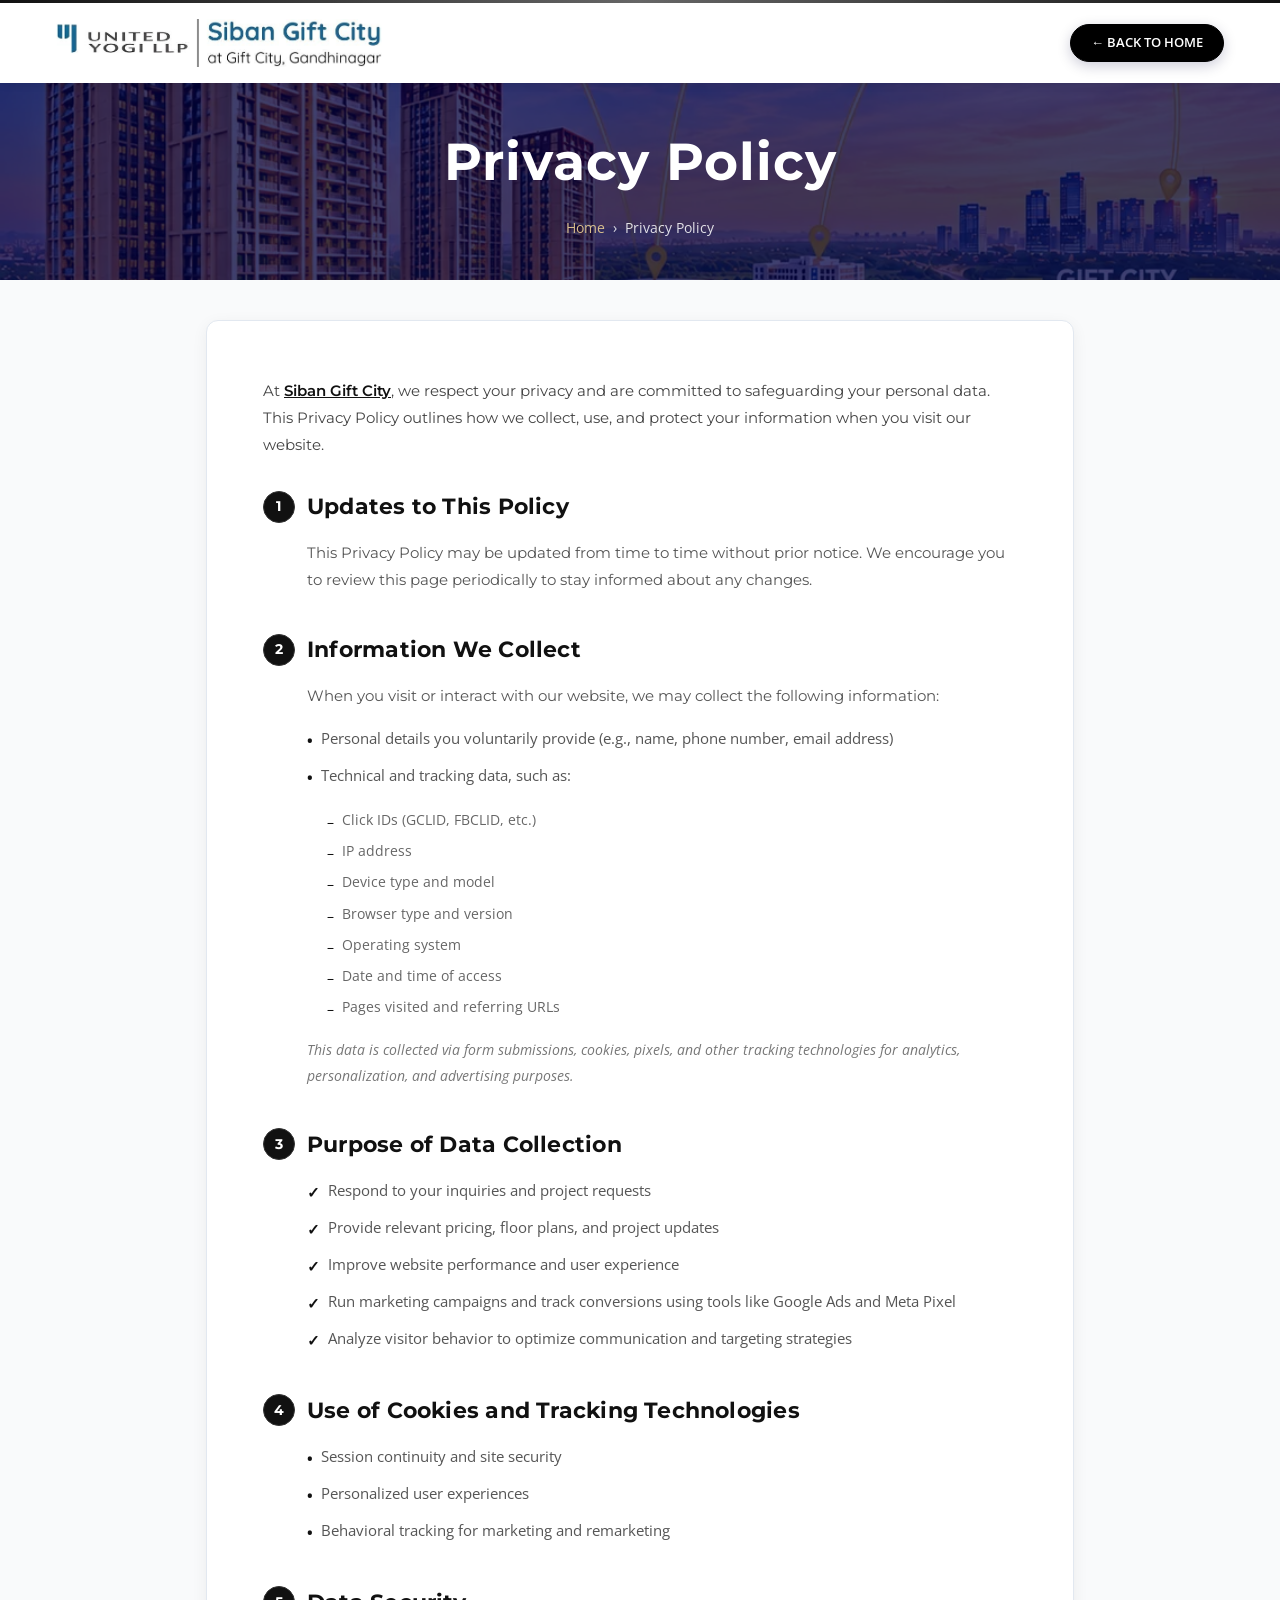
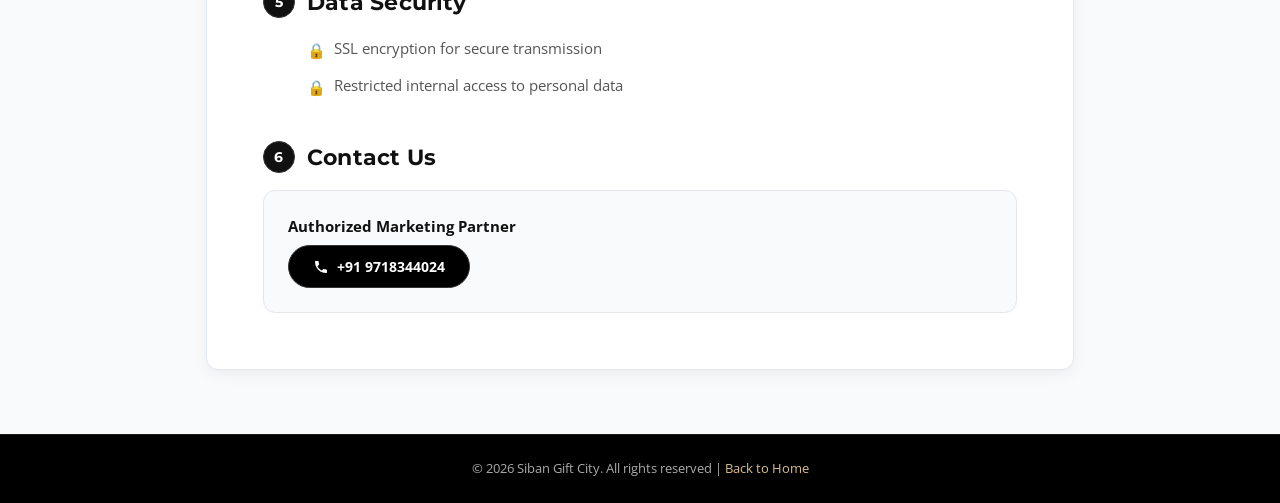
<file: privacy-policy.html>
<!DOCTYPE html>
<html lang="en">
<head>
    <meta charset="UTF-8">
    <meta name="viewport" content="width=device-width, initial-scale=1.0">
    <title>Privacy Policy | Siban Gift City, Gandhinagar</title>
    <meta name="description" content="Privacy Policy for Siban Gift City by United Yogi LLP, Gift City, Gandhinagar." />
    <link rel="canonical" href="https://sibangiftcitygandhinagar.co.in/privacy-policy.html" />
    <link rel="icon" type="image/svg+xml" href="favicon/h-favicon.svg">
    <link rel="preconnect" href="https://fonts.googleapis.com">
    <link rel="preconnect" href="https://fonts.gstatic.com" crossorigin>
    <link href="https://fonts.googleapis.com/css2?family=Cormorant+Garamond:wght@300;400;500;600;700&family=Montserrat:wght@400;500;600;700&family=Open+Sans:wght@400;500;600;700&family=Poppins:wght@300;400;500;600;700;800&display=swap" rel="stylesheet">
    <link rel="stylesheet" href="https://cdnjs.cloudflare.com/ajax/libs/font-awesome/6.5.1/css/all.min.css">
    <link rel="stylesheet" href="css/3ddd9873dc33f577.css">
    <link rel="stylesheet" href="css/cd7fa75742841254.css">
    <style>
      :root {
        --color-gold: #111111;
        --color-gold-light: #d8be8d;
        --color-gold-dark: #b89552;
        --color-gold-bg: rgba(201, 169, 110, 0.1);
        --color-dark: #111111;
        --color-text: #212529;
        --font-poppins: 'Poppins', sans-serif;
        --font-sans: 'Open Sans', sans-serif;
        --font-jost: 'Montserrat', sans-serif;
      }
      body { font-family: 'Open Sans', sans-serif; margin: 0; background-color: #fdfbf7; }
      .btn-primary-pp {
        background: #000000; color: #fff; border: 1px solid #000000; padding: 8px 20px;
        border-radius: 50px; font-size: 13px; font-weight: 600;
        text-decoration: none; display: inline-flex; align-items: center;
        transition: all 0.3s; box-shadow: 0 4px 14px rgba(0, 2, 66, 0.2);
      }
      .btn-primary-pp:hover { background: #333333; color: #fff; }
      .section-num {
        display: inline-flex; align-items: center; justify-content: center;
        width: 32px; height: 32px; border-radius: 50%;
        background: #111111; color: #ffffff; font-size: 14px; font-weight: 700;
        flex-shrink: 0; border: 1px solid #333333;
      }
    </style>
</head>
<body class="font-sans text-dark antialiased">

  <!-- Navbar -->
  <nav style="position: fixed; top: 0; left: 0; right: 0; z-index: 50; background: #fff; box-shadow: 0 2px 8px rgba(0,0,0,0.08);">
    <div style="height: 3px; width: 100%; background: linear-gradient(90deg, #111111, #666666, #111111);"></div>
    <div style="max-width: 1200px; margin: 0 auto; padding: 0 16px; display: flex; align-items: center; justify-content: space-between; height: 80px;">
      <a href="index.html" style="display: flex; align-items: center;">
        <img src="images/logo/logo.png" alt="Siban Gift City Logo" style="height: clamp(38px, 4.5vw, 48px); width: auto; object-fit: contain;">
      </a>
      <a href="index.html" class="btn-primary-pp">← BACK TO HOME</a>
    </div>
  </nav>
  <div style="height: 80px;"></div>

  <!-- Hero Banner -->
  <section style="position: relative; display: flex; align-items: center; justify-content: center; text-align: center; min-height: 200px; background-image: url(images/hero/banner1.webp); background-size: cover; background-position: center;">
    <div style="position: absolute; inset: 0; background: rgba(0, 2, 66, 0.75);"></div>
    <div style="relative; z-index: 10; padding: 40px 16px;">
      <h1 style="color: #fff; font-weight: 700; font-size: clamp(32px, 5vw, 52px); font-family: var(--font-jost); letter-spacing: 1px; margin: 0 0 16px;">Privacy Policy</h1>
      <div style="display: flex; align-items: center; justify-content: center; gap: 8px; color: rgba(255,255,255,0.85); font-size: 14px;">
        <a href="index.html" style="color: #d8be8d; text-decoration: none;">Home</a>
        <span>›</span>
        <span>Privacy Policy</span>
      </div>
    </div>
  </section>

  <!-- Content -->
  <section style="padding: 40px 0 64px; background: #f9fafb;">
    <div style="max-width: 900px; margin: 0 auto; padding: 0 16px;">
      <div style="background: #fff; border-radius: 12px; box-shadow: 0 4px 16px rgba(0,0,0,0.06); padding: clamp(24px, 5vw, 56px); border: 1px solid #e2e8f0;">

        <!-- Intro -->
        <p style="margin-bottom: 32px; font-size: 15px; line-height: 1.8; color: #444; font-family: var(--font-jost);">
          At <a href="index.html" style="color: #111111; font-weight: 600; text-decoration: underline;">Siban Gift City</a>, we respect your privacy and are committed to safeguarding your personal data. This Privacy Policy outlines how we collect, use, and protect your information when you visit our website.
        </p>

        <!-- Section 1 -->
        <div style="margin-bottom: 40px;">
          <h2 style="display: flex; align-items: center; gap: 12px; margin-bottom: 16px; font-size: 22px; font-weight: 700; color: #111111; font-family: var(--font-jost);">
            <span class="section-num">1</span> Updates to This Policy
          </h2>
          <p style="font-size: 15px; line-height: 1.8; color: #555; font-family: var(--font-jost); padding-left: 44px;">
            This Privacy Policy may be updated from time to time without prior notice. We encourage you to review this page periodically to stay informed about any changes.
          </p>
        </div>

        <!-- Section 2 -->
        <div style="margin-bottom: 40px;">
          <h2 style="display: flex; align-items: center; gap: 12px; margin-bottom: 16px; font-size: 22px; font-weight: 700; color: #111111; font-family: var(--font-jost);">
            <span class="section-num">2</span> Information We Collect
          </h2>
          <div style="padding-left: 44px;">
            <p style="font-size: 15px; line-height: 1.8; color: #555; font-family: var(--font-jost); margin-bottom: 16px;">When you visit or interact with our website, we may collect the following information:</p>
            <ul style="list-style: none; padding: 0; margin: 0 0 16px;">
              <li style="display: flex; align-items: flex-start; gap: 8px; font-size: 15px; color: #555; line-height: 1.8; margin-bottom: 8px;"><span style="color: #111111; font-weight: 700; flex-shrink: 0; margin-top: 2px;">•</span>Personal details you voluntarily provide (e.g., name, phone number, email address)</li>
              <li style="display: flex; align-items: flex-start; gap: 8px; font-size: 15px; color: #555; line-height: 1.8; margin-bottom: 8px;"><span style="color: #111111; font-weight: 700; flex-shrink: 0; margin-top: 2px;">•</span>Technical and tracking data, such as:</li>
            </ul>
            <ul style="list-style: none; padding-left: 20px; margin: 0 0 16px;">
              <li style="display: flex; align-items: flex-start; gap: 8px; font-size: 14px; color: #666; line-height: 1.8; margin-bottom: 4px;"><span style="color: #111111; flex-shrink: 0; margin-top: 2px;">–</span>Click IDs (GCLID, FBCLID, etc.)</li>
              <li style="display: flex; align-items: flex-start; gap: 8px; font-size: 14px; color: #666; line-height: 1.8; margin-bottom: 4px;"><span style="color: #111111; flex-shrink: 0; margin-top: 2px;">–</span>IP address</li>
              <li style="display: flex; align-items: flex-start; gap: 8px; font-size: 14px; color: #666; line-height: 1.8; margin-bottom: 4px;"><span style="color: #111111; flex-shrink: 0; margin-top: 2px;">–</span>Device type and model</li>
              <li style="display: flex; align-items: flex-start; gap: 8px; font-size: 14px; color: #666; line-height: 1.8; margin-bottom: 4px;"><span style="color: #111111; flex-shrink: 0; margin-top: 2px;">–</span>Browser type and version</li>
              <li style="display: flex; align-items: flex-start; gap: 8px; font-size: 14px; color: #666; line-height: 1.8; margin-bottom: 4px;"><span style="color: #111111; flex-shrink: 0; margin-top: 2px;">–</span>Operating system</li>
              <li style="display: flex; align-items: flex-start; gap: 8px; font-size: 14px; color: #666; line-height: 1.8; margin-bottom: 4px;"><span style="color: #111111; flex-shrink: 0; margin-top: 2px;">–</span>Date and time of access</li>
              <li style="display: flex; align-items: flex-start; gap: 8px; font-size: 14px; color: #666; line-height: 1.8; margin-bottom: 4px;"><span style="color: #111111; flex-shrink: 0; margin-top: 2px;">–</span>Pages visited and referring URLs</li>
            </ul>
            <p style="font-size: 14px; line-height: 1.8; color: #777; font-style: italic;">This data is collected via form submissions, cookies, pixels, and other tracking technologies for analytics, personalization, and advertising purposes.</p>
          </div>
        </div>

        <!-- Section 3 -->
        <div style="margin-bottom: 40px;">
          <h2 style="display: flex; align-items: center; gap: 12px; margin-bottom: 16px; font-size: 22px; font-weight: 700; color: #111111; font-family: var(--font-jost);">
            <span class="section-num">3</span> Purpose of Data Collection
          </h2>
          <ul style="list-style: none; padding-left: 44px; margin: 0;">
            <li style="display: flex; align-items: flex-start; gap: 8px; font-size: 15px; color: #555; line-height: 1.8; margin-bottom: 8px;"><span style="color: #111111; font-weight: 700; flex-shrink: 0; margin-top: 2px;">✓</span>Respond to your inquiries and project requests</li>
            <li style="display: flex; align-items: flex-start; gap: 8px; font-size: 15px; color: #555; line-height: 1.8; margin-bottom: 8px;"><span style="color: #111111; font-weight: 700; flex-shrink: 0; margin-top: 2px;">✓</span>Provide relevant pricing, floor plans, and project updates</li>
            <li style="display: flex; align-items: flex-start; gap: 8px; font-size: 15px; color: #555; line-height: 1.8; margin-bottom: 8px;"><span style="color: #111111; font-weight: 700; flex-shrink: 0; margin-top: 2px;">✓</span>Improve website performance and user experience</li>
            <li style="display: flex; align-items: flex-start; gap: 8px; font-size: 15px; color: #555; line-height: 1.8; margin-bottom: 8px;"><span style="color: #111111; font-weight: 700; flex-shrink: 0; margin-top: 2px;">✓</span>Run marketing campaigns and track conversions using tools like Google Ads and Meta Pixel</li>
            <li style="display: flex; align-items: flex-start; gap: 8px; font-size: 15px; color: #555; line-height: 1.8; margin-bottom: 8px;"><span style="color: #111111; font-weight: 700; flex-shrink: 0; margin-top: 2px;">✓</span>Analyze visitor behavior to optimize communication and targeting strategies</li>
          </ul>
        </div>

        <!-- Section 4 -->
        <div style="margin-bottom: 40px;">
          <h2 style="display: flex; align-items: center; gap: 12px; margin-bottom: 16px; font-size: 22px; font-weight: 700; color: #111111; font-family: var(--font-jost);">
            <span class="section-num">4</span> Use of Cookies and Tracking Technologies
          </h2>
          <ul style="list-style: none; padding-left: 44px; margin: 0;">
            <li style="display: flex; align-items: flex-start; gap: 8px; font-size: 15px; color: #555; line-height: 1.8; margin-bottom: 8px;"><span style="color: #111111; font-weight: 700; flex-shrink: 0; margin-top: 2px;">•</span>Session continuity and site security</li>
            <li style="display: flex; align-items: flex-start; gap: 8px; font-size: 15px; color: #555; line-height: 1.8; margin-bottom: 8px;"><span style="color: #111111; font-weight: 700; flex-shrink: 0; margin-top: 2px;">•</span>Personalized user experiences</li>
            <li style="display: flex; align-items: flex-start; gap: 8px; font-size: 15px; color: #555; line-height: 1.8; margin-bottom: 8px;"><span style="color: #111111; font-weight: 700; flex-shrink: 0; margin-top: 2px;">•</span>Behavioral tracking for marketing and remarketing</li>
          </ul>
        </div>

        <!-- Section 5 -->
        <div style="margin-bottom: 40px;">
          <h2 style="display: flex; align-items: center; gap: 12px; margin-bottom: 16px; font-size: 22px; font-weight: 700; color: #111111; font-family: var(--font-jost);">
            <span class="section-num">5</span> Data Security
          </h2>
          <ul style="list-style: none; padding-left: 44px; margin: 0;">
            <li style="display: flex; align-items: flex-start; gap: 8px; font-size: 15px; color: #555; line-height: 1.8; margin-bottom: 8px;"><span style="color: #25D366; font-weight: 700; flex-shrink: 0; margin-top: 2px;">🔒</span>SSL encryption for secure transmission</li>
            <li style="display: flex; align-items: flex-start; gap: 8px; font-size: 15px; color: #555; line-height: 1.8; margin-bottom: 8px;"><span style="color: #25D366; font-weight: 700; flex-shrink: 0; margin-top: 2px;">🔒</span>Restricted internal access to personal data</li>
          </ul>
        </div>

        <!-- Section 6 -->
        <div>
          <h2 style="display: flex; align-items: center; gap: 12px; margin-bottom: 16px; font-size: 22px; font-weight: 700; color: #111111; font-family: var(--font-jost);">
            <span class="section-num">6</span> Contact Us
          </h2>
          <div style="border-radius: 12px; padding: 24px; background: #f9fafb; border: 1px solid #e5e7eb;">
            <p style="margin-bottom: 8px; font-size: 15px; font-weight: 700; color: #111111;">Authorized Marketing Partner</p>
            <a href="tel:+919718344024" style="display: inline-flex; align-items: center; gap: 8px; padding: 10px 24px; border-radius: 50px; font-size: 14px; font-weight: 700; background: #000000; color: #fff; text-decoration: none; transition: all 0.3s; border: 1px solid #333333;">
              <svg style="width: 16px; height: 16px;" fill="currentColor" viewBox="0 0 24 24"><path d="M6.6 10.8c1.4 2.8 3.8 5.1 6.6 6.6l2.2-2.2c.3-.3.7-.4 1-.2 1.1.4 2.3.6 3.6.6.6 0 1 .4 1 1V20c0 .6-.4 1-1 1-9.4 0-17-7.6-17-17 0-.6.4-1 1-1h3.5c.6 0 1 .4 1 1 0 1.3.2 2.5.6 3.6.1.3 0 .7-.2 1L6.6 10.8z"/></svg>
              +91 9718344024
            </a>
          </div>
        </div>

      </div>
    </div>
  </section>

  <!-- Mini Footer -->
  <footer style="background: #000000; color: #fff; padding: 24px; text-align: center; border-top: 1px solid rgba(255,255,255,0.1);">
    <p style="font-size: 13px; color: #aaa; margin: 0;">
      &copy; 2026 Siban Gift City. All rights reserved |
      <a href="index.html" style="color: #d8be8d; text-decoration: none;">Back to Home</a>
    </p>
  </footer>

</body>
</html>
</file>
<file: css/3ddd9873dc33f577.css>
*,
:after,
:before {
  --tw-border-spacing-x: 0;
  --tw-border-spacing-y: 0;
  --tw-translate-x: 0;
  --tw-translate-y: 0;
  --tw-rotate: 0;
  --tw-skew-x: 0;
  --tw-skew-y: 0;
  --tw-scale-x: 1;
  --tw-scale-y: 1;
  --tw-pan-x: ;
  --tw-pan-y: ;
  --tw-pinch-zoom: ;
  --tw-scroll-snap-strictness: proximity;
  --tw-gradient-from-position: ;
  --tw-gradient-via-position: ;
  --tw-gradient-to-position: ;
  --tw-ordinal: ;
  --tw-slashed-zero: ;
  --tw-numeric-figure: ;
  --tw-numeric-spacing: ;
  --tw-numeric-fraction: ;
  --tw-ring-inset: ;
  --tw-ring-offset-width: 0px;
  --tw-ring-offset-color: #fff;
  --tw-ring-color: rgba(59, 130, 246, 0.5);
  --tw-ring-offset-shadow: 0 0 #0000;
  --tw-ring-shadow: 0 0 #0000;
  --tw-shadow: 0 0 #0000;
  --tw-shadow-colored: 0 0 #0000;
  --tw-blur: ;
  --tw-brightness: ;
  --tw-contrast: ;
  --tw-grayscale: ;
  --tw-hue-rotate: ;
  --tw-invert: ;
  --tw-saturate: ;
  --tw-sepia: ;
  --tw-drop-shadow: ;
  --tw-backdrop-blur: ;
  --tw-backdrop-brightness: ;
  --tw-backdrop-contrast: ;
  --tw-backdrop-grayscale: ;
  --tw-backdrop-hue-rotate: ;
  --tw-backdrop-invert: ;
  --tw-backdrop-opacity: ;
  --tw-backdrop-saturate: ;
  --tw-backdrop-sepia: ;
  --tw-contain-size: ;
  --tw-contain-layout: ;
  --tw-contain-paint: ;
  --tw-contain-style: ;
}
::backdrop {
  --tw-border-spacing-x: 0;
  --tw-border-spacing-y: 0;
  --tw-translate-x: 0;
  --tw-translate-y: 0;
  --tw-rotate: 0;
  --tw-skew-x: 0;
  --tw-skew-y: 0;
  --tw-scale-x: 1;
  --tw-scale-y: 1;
  --tw-pan-x: ;
  --tw-pan-y: ;
  --tw-pinch-zoom: ;
  --tw-scroll-snap-strictness: proximity;
  --tw-gradient-from-position: ;
  --tw-gradient-via-position: ;
  --tw-gradient-to-position: ;
  --tw-ordinal: ;
  --tw-slashed-zero: ;
  --tw-numeric-figure: ;
  --tw-numeric-spacing: ;
  --tw-numeric-fraction: ;
  --tw-ring-inset: ;
  --tw-ring-offset-width: 0px;
  --tw-ring-offset-color: #fff;
  --tw-ring-color: rgba(59, 130, 246, 0.5);
  --tw-ring-offset-shadow: 0 0 #0000;
  --tw-ring-shadow: 0 0 #0000;
  --tw-shadow: 0 0 #0000;
  --tw-shadow-colored: 0 0 #0000;
  --tw-blur: ;
  --tw-brightness: ;
  --tw-contrast: ;
  --tw-grayscale: ;
  --tw-hue-rotate: ;
  --tw-invert: ;
  --tw-saturate: ;
  --tw-sepia: ;
  --tw-drop-shadow: ;
  --tw-backdrop-blur: ;
  --tw-backdrop-brightness: ;
  --tw-backdrop-contrast: ;
  --tw-backdrop-grayscale: ;
  --tw-backdrop-hue-rotate: ;
  --tw-backdrop-invert: ;
  --tw-backdrop-opacity: ;
  --tw-backdrop-saturate: ;
  --tw-backdrop-sepia: ;
  --tw-contain-size: ;
  --tw-contain-layout: ;
  --tw-contain-paint: ;
  --tw-contain-style: ;
} /*
! tailwindcss v3.4.19 | MIT License | https://tailwindcss.com
*/
*,
:after,
:before {
  border: 0 solid #e5e7eb;
}
:after,
:before {
  --tw-content: "";
}
:host,
html {
  line-height: 1.5;
  -webkit-text-size-adjust: 100%;
  -moz-tab-size: 4;
  -o-tab-size: 4;
  tab-size: 4;
  font-family:
    var(--font-sans),
    Open Sans,
    sans-serif;
  font-feature-settings: normal;
  font-variation-settings: normal;
  -webkit-tap-highlight-color: transparent;
}
body {
  margin: 0;
  line-height: inherit;
}
hr {
  height: 0;
  color: inherit;
  border-top-width: 1px;
}
abbr:where([title]) {
  -webkit-text-decoration: underline dotted;
  text-decoration: underline dotted;
}
h1,
h2,
h3,
h4,
h5,
h6 {
  font-size: inherit;
  font-weight: inherit;
}
a {
  text-decoration: inherit;
}
b,
strong {
  font-weight: bolder;
}
code,
kbd,
pre,
samp {
  font-family:
    ui-monospace,
    SFMono-Regular,
    Menlo,
    Monaco,
    Consolas,
    Liberation Mono,
    Courier New,
    monospace;
  font-feature-settings: normal;
  font-variation-settings: normal;
  font-size: 1em;
}
small {
  font-size: 80%;
}
sub,
sup {
  font-size: 75%;
  line-height: 0;
  position: relative;
  vertical-align: baseline;
}
sub {
  bottom: -0.25em;
}
sup {
  top: -0.5em;
}
table {
  text-indent: 0;
  border-color: inherit;
  border-collapse: collapse;
}
button,
input,
optgroup,
select,
textarea {
  font-family: inherit;
  font-feature-settings: inherit;
  font-variation-settings: inherit;
  font-size: 100%;
  font-weight: inherit;
  line-height: inherit;
  letter-spacing: inherit;
  color: inherit;
  margin: 0;
  padding: 0;
}
button,
select {
  text-transform: none;
}
button,
input:where([type="button"]),
input:where([type="reset"]),
input:where([type="submit"]) {
  -webkit-appearance: button;
  background-color: transparent;
  background-image: none;
}
:-moz-focusring {
  outline: auto;
}
:-moz-ui-invalid {
  box-shadow: none;
}
progress {
  vertical-align: baseline;
}
::-webkit-inner-spin-button,
::-webkit-outer-spin-button {
  height: auto;
}
[type="search"] {
  -webkit-appearance: textfield;
  outline-offset: -2px;
}
::-webkit-search-decoration {
  -webkit-appearance: none;
}
::-webkit-file-upload-button {
  -webkit-appearance: button;
  font: inherit;
}
summary {
  display: list-item;
}
blockquote,
dd,
dl,
figure,
h1,
h2,
h3,
h4,
h5,
h6,
hr,
p,
pre {
  margin: 0;
}
fieldset {
  margin: 0;
}
fieldset,
legend {
  padding: 0;
}
menu,
ol,
ul {
  list-style: none;
  margin: 0;
  padding: 0;
}
dialog {
  padding: 0;
}
textarea {
  resize: vertical;
}
input::-moz-placeholder,
textarea::-moz-placeholder {
  opacity: 1;
  color: #9ca3af;
}
input::placeholder,
textarea::placeholder {
  opacity: 1;
  color: #9ca3af;
}
[role="button"],
button {
  cursor: pointer;
}
:disabled {
  cursor: default;
}
audio,
canvas,
embed,
iframe,
img,
object,
svg,
video {
  display: block;
  vertical-align: middle;
}
img,
video {
  max-width: 100%;
  height: auto;
}
[hidden]:where(:not([hidden="until-found"])) {
  display: none;
}
*,
:after,
:before {
  box-sizing: border-box;
}
html {
  scroll-behavior: smooth;
}
body,
html {
  overflow-x: hidden;
}
body {
  -webkit-font-smoothing: antialiased;
  -moz-osx-font-smoothing: grayscale;
  font-family: var(--font-sans), "Open Sans", sans-serif;
  color: var(--color-text);
  background-color: #fff;
}
h1,
h2,
h3,
h4,
h5,
h6 {
  font-family: var(--font-jost), "Montserrat", sans-serif;
  font-weight: 700;
  letter-spacing: 0.01em;
}
img {
  max-width: 100%;
  display: block;
}
button {
  cursor: pointer;
}
a {
  text-decoration: none;
  color: inherit;
}
::-webkit-scrollbar {
  width: 6px;
}
::-webkit-scrollbar-track {
  background: #f1f5f9;
}
::-webkit-scrollbar-thumb {
  background: linear-gradient(180deg, #c28522, #000242);
  border-radius: 4px;
}
::-webkit-scrollbar-thumb:hover {
  background: #003da5;
}
::-moz-selection {
  background: rgba(179, 28, 38, 0.18);
  color: #003da5;
}
::selection {
  background: rgba(179, 28, 38, 0.18);
  color: #003da5;
}
.container {
  width: 100%;
}
@media (min-width: 640px) {
  .container {
    max-width: 640px;
  }
}
@media (min-width: 768px) {
  .container {
    max-width: 768px;
  }
}
@media (min-width: 1024px) {
  .container {
    max-width: 1024px;
  }
}
@media (min-width: 1280px) {
  .container {
    max-width: 1280px;
  }
}
@media (min-width: 1536px) {
  .container {
    max-width: 1536px;
  }
}
.btn-gold {
  position: relative;
  overflow: hidden;
  background: var(--color-gold);
  color: #fff;
  border: 2px solid var(--color-gold);
  border-radius: var(--btn-radius);
  padding: 12px 32px;
  font-family: var(--font-jost), "Montserrat", sans-serif;
  font-weight: 700;
  font-size: 13px;
  letter-spacing: 0.08em;
  cursor: pointer;
  transition: all 0.28s ease;
  display: inline-flex;
  align-items: center;
  justify-content: center;
  gap: 8px;
  text-transform: uppercase;
  white-space: nowrap;
}
.btn-gold:before {
  content: "";
  position: absolute;
  top: 0;
  left: -75%;
  width: 50%;
  height: 100%;
  background: linear-gradient(
    120deg,
    transparent,
    hsla(0, 0%, 100%, 0.22),
    transparent
  );
  transform: skewX(-20deg);
  transition: left 0.5s ease;
}
.btn-gold:hover:before {
  left: 130%;
}
.btn-gold:hover {
  background: #fff !important;
  color: var(--color-gold) !important;
  border-color: var(--color-gold);
  transform: translateY(-2px);
  box-shadow: 0 8px 20px rgba(196, 149, 42, 0.25);
}
.btn-gold:active {
  transform: translateY(0);
}
.btn-primary {
  background: var(--color-dark);
  color: #fff;
  border: 2px solid var(--color-dark);
  border-radius: var(--btn-radius);
  padding: 12px 32px;
  font-family: var(--font-jost), "Montserrat", sans-serif;
  font-weight: 700;
  font-size: 13px;
  letter-spacing: 0.08em;
  cursor: pointer;
  transition: all 0.28s ease;
  display: inline-flex;
  align-items: center;
  justify-content: center;
  gap: 8px;
  text-transform: uppercase;
}
.btn-primary:hover {
  background: var(--color-gold) !important;
  border-color: var(--color-gold);
  transform: translateY(-2px);
}
.btn-floating-tab {
  position: fixed;
  right: 0;
  top: 50%;
  z-index: 40;
  transform: translateY(-50%);
  border-radius: 10px 0 0 10px;
  writing-mode: vertical-rl;
  padding: 20px 12px;
  font-size: 13px;
  font-weight: 700;
  font-family: var(--font-poppins), "Poppins", sans-serif;
  letter-spacing: 2px;
  box-shadow: -4px 0 20px rgba(179, 28, 38, 0.35);
  background: #c28522;
  color: #fff;
  border: 2px solid #c28522;
  border-right: none;
  transition: all 0.3s ease;
  text-transform: uppercase;
  cursor: pointer;
}
.btn-floating-tab:hover {
  transform: translateY(-50%) translateX(-3px) !important;
  background: #fff !important;
  color: #c28522 !important;
  border-color: #c28522;
  box-shadow: -6px 0 25px rgba(179, 28, 38, 0.4);
}
.form-input {
  width: 100%;
  padding: 11px 14px;
  border: 1.5px solid #e5e7eb;
  border-radius: 6px;
  outline: none;
  font-size: 14px;
  color: #374151;
  background: #fff;
  font-family: var(--font-sans), "Open Sans", sans-serif;
  transition:
    border-color 0.25s,
    box-shadow 0.25s;
}
.form-input:focus {
  border-color: var(--color-gold);
  box-shadow: 0 0 0 3px rgba(196, 149, 42, 0.12);
}
.form-input::-moz-placeholder {
  color: #9ca3af;
}
.form-input::placeholder {
  color: #9ca3af;
}
.gallery-item {
  overflow: hidden;
  cursor: pointer;
  border-radius: 4px;
  transition:
    box-shadow 0.3s ease,
    transform 0.3s ease;
}
.gallery-item:hover {
  box-shadow: var(--shadow-md);
  transform: translateY(-3px);
}
.gallery-item img {
  transition: transform 0.45s ease;
}
.gallery-item:hover img {
  transform: scale(1.06);
}
.pointer-events-none {
  pointer-events: none;
}
.static {
  position: static;
}
.fixed {
  position: fixed;
}
.absolute {
  position: absolute;
}
.relative {
  position: relative;
}
.sticky {
  position: sticky;
}
.inset-0 {
  inset: 0;
}
.-bottom-10 {
  bottom: -2.5rem;
}
.left-0 {
  left: 0;
}
.left-1\/2 {
  left: 50%;
}
.left-4 {
  left: 1rem;
}
.right-0 {
  right: 0;
}
.right-1\/4 {
  right: 25%;
}
.right-4 {
  right: 1rem;
}
.right-6 {
  right: 1.5rem;
}
.top-0 {
  top: 0;
}
.top-1\/2 {
  top: 50%;
}
.top-6 {
  top: 1.5rem;
}
.z-10 {
  z-index: 10;
}
.z-50 {
  z-index: 50;
}
.z-\[100\] {
  z-index: 100;
}
.m-0 {
  margin: 0;
}
.mx-auto {
  margin-left: auto;
  margin-right: auto;
}
.my-6 {
  margin-top: 1.5rem;
  margin-bottom: 1.5rem;
}
.my-8 {
  margin-top: 2rem;
  margin-bottom: 2rem;
}
.mb-0\.5 {
  margin-bottom: 0.125rem;
}
.mb-1 {
  margin-bottom: 0.25rem;
}
.mb-1\.5 {
  margin-bottom: 0.375rem;
}
.mb-10 {
  margin-bottom: 2.5rem;
}
.mb-12 {
  margin-bottom: 3rem;
}
.mb-14 {
  margin-bottom: 3.5rem;
}
.mb-2 {
  margin-bottom: 0.5rem;
}
.mb-2\.5 {
  margin-bottom: 0.625rem;
}
.mb-3 {
  margin-bottom: 0.75rem;
}
.mb-3\.5 {
  margin-bottom: 0.875rem;
}
.mb-4 {
  margin-bottom: 1rem;
}
.mb-5 {
  margin-bottom: 1.25rem;
}
.mb-6 {
  margin-bottom: 1.5rem;
}
.mb-8 {
  margin-bottom: 2rem;
}
.ml-4 {
  margin-left: 1rem;
}
.mr-1\.5 {
  margin-right: 0.375rem;
}
.mr-2 {
  margin-right: 0.5rem;
}
.mt-0\.5 {
  margin-top: 0.125rem;
}
.mt-1 {
  margin-top: 0.25rem;
}
.mt-1\.5 {
  margin-top: 0.375rem;
}
.mt-2 {
  margin-top: 0.5rem;
}
.mt-2\.5 {
  margin-top: 0.625rem;
}
.mt-3 {
  margin-top: 0.75rem;
}
.mt-3\.5 {
  margin-top: 0.875rem;
}
.mt-4 {
  margin-top: 1rem;
}
.mt-6 {
  margin-top: 1.5rem;
}
.line-clamp-5 {
  overflow: hidden;
  display: -webkit-box;
  -webkit-box-orient: vertical;
  -webkit-line-clamp: 5;
}
.block {
  display: block;
}
.inline-block {
  display: inline-block;
}
.flex {
  display: flex;
}
.inline-flex {
  display: inline-flex;
}
.table {
  display: table;
}
.grid {
  display: grid;
}
.hidden {
  display: none;
}
.aspect-\[16\/10\] {
  aspect-ratio: 16/10;
}
.aspect-\[4\/3\] {
  aspect-ratio: 4/3;
}
.h-0\.5 {
  height: 0.125rem;
}
.h-10 {
  height: 2.5rem;
}
.h-12 {
  height: 3rem;
}
.h-14 {
  height: 3.5rem;
}
.h-16 {
  height: 4rem;
}
.h-2 {
  height: 0.5rem;
}
.h-3\/5 {
  height: 60%;
}
.h-4 {
  height: 1rem;
}
.h-7 {
  height: 1.75rem;
}
.h-72 {
  height: 18rem;
}
.h-8 {
  height: 2rem;
}
.h-\[1px\] {
  height: 1px;
}
.h-\[2\.5px\] {
  height: 2.5px;
}
.h-\[220px\] {
  height: 220px;
}
.h-\[320px\] {
  height: 320px;
}
.h-\[3px\] {
  height: 3px;
}
.h-\[52px\] {
  height: 52px;
}
.h-\[55px\] {
  height: 55px;
}
.h-\[76px\] {
  height: 76px;
}
.h-\[80px\] {
  height: 80px;
}
.h-\[80vh\] {
  height: 80vh;
}
.h-\[clamp\(300px\2c 45vh\2c 80vh\)\] {
  height: clamp(300px, 45vh, 80vh);
}
.h-full {
  height: 100%;
}
.min-h-\[140px\] {
  min-height: 140px;
}
.min-h-\[380px\] {
  min-height: 380px;
}
.min-h-\[52px\] {
  min-height: 52px;
}
.min-h-screen {
  min-height: 100vh;
}
.w-1\/4 {
  width: 25%;
}
.w-10 {
  width: 2.5rem;
}
.w-12 {
  width: 3rem;
}
.w-14 {
  width: 3.5rem;
}
.w-16 {
  width: 4rem;
}
.w-2 {
  width: 0.5rem;
}
.w-4 {
  width: 1rem;
}
.w-4\/5 {
  width: 80%;
}
.w-7 {
  width: 1.75rem;
}
.w-72 {
  width: 18rem;
}
.w-8 {
  width: 2rem;
}
.w-\[1px\] {
  width: 1px;
}
.w-\[52px\] {
  width: 52px;
}
.w-\[76px\] {
  width: 76px;
}
.w-full {
  width: 100%;
}
.min-w-0 {
  min-width: 0;
}
.min-w-\[52px\] {
  min-width: 52px;
}
.max-w-3xl {
  max-width: 48rem;
}
.max-w-5xl {
  max-width: 64rem;
}
.max-w-6xl {
  max-width: 72rem;
}
.max-w-\[1050px\] {
  max-width: 1050px;
}
.max-w-\[1150px\] {
  max-width: 1150px;
}
.max-w-\[1280px\] {
  max-width: 1280px;
}
.max-w-\[1300px\] {
  max-width: 1300px;
}
.max-w-\[1350px\] {
  max-width: 1350px;
}
.max-w-\[1400px\] {
  max-width: 1400px;
}
.max-w-\[480px\] {
  max-width: 480px;
}
.max-w-\[780px\] {
  max-width: 780px;
}
.max-w-\[800px\] {
  max-width: 800px;
}
.max-w-\[920px\] {
  max-width: 920px;
}
.max-w-\[960px\] {
  max-width: 960px;
}
.max-w-xl {
  max-width: 36rem;
}
.flex-1 {
  flex: 1 1 0%;
}
.flex-shrink-0,
.shrink-0 {
  flex-shrink: 0;
}
.border-collapse {
  border-collapse: collapse;
}
.-translate-x-1\/2 {
  --tw-translate-x: -50%;
}
.-translate-x-1\/2,
.-translate-y-1\/2 {
  transform: translate(var(--tw-translate-x), var(--tw-translate-y))
    rotate(var(--tw-rotate)) skewX(var(--tw-skew-x)) skewY(var(--tw-skew-y))
    scaleX(var(--tw-scale-x)) scaleY(var(--tw-scale-y));
}
.-translate-y-1\/2 {
  --tw-translate-y: -50%;
}
.translate-y-0 {
  --tw-translate-y: 0px;
}
.translate-y-0,
.translate-y-6 {
  transform: translate(var(--tw-translate-x), var(--tw-translate-y))
    rotate(var(--tw-rotate)) skewX(var(--tw-skew-x)) skewY(var(--tw-skew-y))
    scaleX(var(--tw-scale-x)) scaleY(var(--tw-scale-y));
}
.translate-y-6 {
  --tw-translate-y: 1.5rem;
}
.rotate-180 {
  --tw-rotate: 180deg;
}
.rotate-180,
.scale-\[1\.01\] {
  transform: translate(var(--tw-translate-x), var(--tw-translate-y))
    rotate(var(--tw-rotate)) skewX(var(--tw-skew-x)) skewY(var(--tw-skew-y))
    scaleX(var(--tw-scale-x)) scaleY(var(--tw-scale-y));
}
.scale-\[1\.01\] {
  --tw-scale-x: 1.01;
  --tw-scale-y: 1.01;
}
.transform {
  transform: translate(var(--tw-translate-x), var(--tw-translate-y))
    rotate(var(--tw-rotate)) skewX(var(--tw-skew-x)) skewY(var(--tw-skew-y))
    scaleX(var(--tw-scale-x)) scaleY(var(--tw-scale-y));
}
@keyframes ping {
  75%,
  to {
    transform: scale(2);
    opacity: 0;
  }
}
.animate-ping {
  animation: ping 1s cubic-bezier(0, 0, 0.2, 1) infinite;
}
.cursor-pointer {
  cursor: pointer;
}
.grid-cols-1 {
  grid-template-columns: repeat(1, minmax(0, 1fr));
}
.grid-cols-2 {
  grid-template-columns: repeat(2, minmax(0, 1fr));
}
.grid-cols-4 {
  grid-template-columns: repeat(4, minmax(0, 1fr));
}
.flex-row {
  flex-direction: row;
}
.flex-col {
  flex-direction: column;
}
.flex-wrap {
  flex-wrap: wrap;
}
.items-start {
  align-items: flex-start;
}
.items-center {
  align-items: center;
}
.items-baseline {
  align-items: baseline;
}
.items-stretch {
  align-items: stretch;
}
.justify-end {
  justify-content: flex-end;
}
.justify-center {
  justify-content: center;
}
.justify-between {
  justify-content: space-between;
}
.gap-1 {
  gap: 0.25rem;
}
.gap-1\.5 {
  gap: 0.375rem;
}
.gap-2 {
  gap: 0.5rem;
}
.gap-2\.5 {
  gap: 0.625rem;
}
.gap-3 {
  gap: 0.75rem;
}
.gap-4 {
  gap: 1rem;
}
.gap-6 {
  gap: 1.5rem;
}
.gap-8 {
  gap: 2rem;
}
.gap-x-2 {
  -moz-column-gap: 0.5rem;
  column-gap: 0.5rem;
}
.gap-y-3 {
  row-gap: 0.75rem;
}
.space-y-1 > :not([hidden]) ~ :not([hidden]) {
  --tw-space-y-reverse: 0;
  margin-top: calc(0.25rem * calc(1 - var(--tw-space-y-reverse)));
  margin-bottom: calc(0.25rem * var(--tw-space-y-reverse));
}
.space-y-2 > :not([hidden]) ~ :not([hidden]) {
  --tw-space-y-reverse: 0;
  margin-top: calc(0.5rem * calc(1 - var(--tw-space-y-reverse)));
  margin-bottom: calc(0.5rem * var(--tw-space-y-reverse));
}
.divide-y > :not([hidden]) ~ :not([hidden]) {
  --tw-divide-y-reverse: 0;
  border-top-width: calc(1px * calc(1 - var(--tw-divide-y-reverse)));
  border-bottom-width: calc(1px * var(--tw-divide-y-reverse));
}
.divide-\[\#dee2e6\] > :not([hidden]) ~ :not([hidden]) {
  --tw-divide-opacity: 1;
  border-color: rgb(222 226 230 / var(--tw-divide-opacity, 1));
}
.divide-\[\#f0f0f0\] > :not([hidden]) ~ :not([hidden]) {
  --tw-divide-opacity: 1;
  border-color: rgb(240 240 240 / var(--tw-divide-opacity, 1));
}
.self-center {
  align-self: center;
}
.overflow-hidden,
.truncate {
  overflow: hidden;
}
.truncate {
  text-overflow: ellipsis;
}
.truncate,
.whitespace-nowrap {
  white-space: nowrap;
}
.rounded-2xl {
  border-radius: 1rem;
}
.rounded-\[12px\] {
  border-radius: 12px;
}
.rounded-\[14px\] {
  border-radius: 14px;
}
.rounded-\[16px\] {
  border-radius: 16px;
}
.rounded-\[20px\] {
  border-radius: 20px;
}
.rounded-\[22px\] {
  border-radius: 22px;
}
.rounded-\[24px\] {
  border-radius: 24px;
}
.rounded-\[50px\] {
  border-radius: 50px;
}
.rounded-\[8px\] {
  border-radius: 8px;
}
.rounded-full {
  border-radius: 9999px;
}
.rounded-lg {
  border-radius: 0.5rem;
}
.rounded-xl {
  border-radius: 0.75rem;
}
.border {
  border-width: 1px;
}
.border-2 {
  border-width: 2px;
}
.border-b {
  border-bottom-width: 1px;
}
.border-b-0 {
  border-bottom-width: 0;
}
.border-l {
  border-left-width: 1px;
}
.border-t {
  border-top-width: 1px;
}
.border-\[\#c28522\] {
  --tw-border-opacity: 1;
  border-color: rgb(179 28 38 / var(--tw-border-opacity, 1));
}
.border-\[\#dee2e6\] {
  --tw-border-opacity: 1;
  border-color: rgb(222 226 230 / var(--tw-border-opacity, 1));
}
.border-\[\#dee2e6\]\/80 {
  border-color: rgba(222, 226, 230, 0.8);
}
.border-\[\#e5e7eb\] {
  --tw-border-opacity: 1;
  border-color: rgb(229 231 235 / var(--tw-border-opacity, 1));
}
.border-\[\#f1dedf\] {
  --tw-border-opacity: 1;
  border-color: rgb(241 222 223 / var(--tw-border-opacity, 1));
}
.border-\[\#f1f5f9\] {
  --tw-border-opacity: 1;
  border-color: rgb(241 245 249 / var(--tw-border-opacity, 1));
}
.border-\[\#f3f4f6\] {
  --tw-border-opacity: 1;
  border-color: rgb(243 244 246 / var(--tw-border-opacity, 1));
}
.border-\[\#f4ebe4\] {
  --tw-border-opacity: 1;
  border-color: rgb(251 230 231 / var(--tw-border-opacity, 1));
}
.border-\[\#c28522\]\/30 {
  border-color: rgba(255, 77, 90, 0.3);
}
.border-gray-100 {
  --tw-border-opacity: 1;
  border-color: rgb(243 244 246 / var(--tw-border-opacity, 1));
}
.border-gray-200 {
  --tw-border-opacity: 1;
  border-color: rgb(229 231 235 / var(--tw-border-opacity, 1));
}
.border-transparent {
  border-color: transparent;
}
.border-white\/10 {
  border-color: hsla(0, 0%, 100%, 0.1);
}
.border-white\/15 {
  border-color: hsla(0, 0%, 100%, 0.15);
}
.border-white\/20 {
  border-color: hsla(0, 0%, 100%, 0.2);
}
.border-white\/30 {
  border-color: hsla(0, 0%, 100%, 0.3);
}
.bg-\[\#1a1a1a\] {
  --tw-bg-opacity: 1;
  background-color: rgb(26 26 26 / var(--tw-bg-opacity, 1));
}
.bg-\[\#222222\]\/40 {
  background-color: rgba(34, 34, 34, 0.4);
}
.bg-\[\#c28522\] {
  --tw-bg-opacity: 1;
  background-color: rgb(179 28 38 / var(--tw-bg-opacity, 1));
}
.bg-\[\#c28522\]\/15 {
  background-color: rgba(179, 28, 38, 0.15);
}
.bg-\[\#c28522\]\/20 {
  background-color: rgba(179, 28, 38, 0.2);
}
.bg-\[\#e5f0ff\] {
  --tw-bg-opacity: 1;
  background-color: rgb(229 240 255 / var(--tw-bg-opacity, 1));
}
.bg-\[\#f9f9f9\] {
  --tw-bg-opacity: 1;
  background-color: rgb(249 249 249 / var(--tw-bg-opacity, 1));
}
.bg-\[\#f4ebe4\] {
  --tw-bg-opacity: 1;
  background-color: rgb(251 230 231 / var(--tw-bg-opacity, 1));
}
.bg-\[\#c28522\] {
  --tw-bg-opacity: 1;
  background-color: rgb(255 77 90 / var(--tw-bg-opacity, 1));
}
.bg-\[var\(--color-bg-muted\)\] {
  background-color: var(--color-bg-muted);
}
.bg-black {
  --tw-bg-opacity: 1;
  background-color: rgb(0 0 0 / var(--tw-bg-opacity, 1));
}
.bg-black\/20 {
  background-color: rgba(0, 0, 0, 0.2);
}
.bg-black\/25 {
  background-color: rgba(0, 0, 0, 0.25);
}
.bg-black\/90 {
  background-color: rgba(0, 0, 0, 0.9);
}
.bg-gray-100 {
  --tw-bg-opacity: 1;
  background-color: rgb(243 244 246 / var(--tw-bg-opacity, 1));
}
.bg-gray-200 {
  --tw-bg-opacity: 1;
  background-color: rgb(229 231 235 / var(--tw-bg-opacity, 1));
}
.bg-gray-50 {
  --tw-bg-opacity: 1;
  background-color: rgb(249 250 251 / var(--tw-bg-opacity, 1));
}
.bg-green-100 {
  --tw-bg-opacity: 1;
  background-color: rgb(220 252 231 / var(--tw-bg-opacity, 1));
}
.bg-white {
  --tw-bg-opacity: 1;
  background-color: rgb(255 255 255 / var(--tw-bg-opacity, 1));
}
.bg-white\/10 {
  background-color: hsla(0, 0%, 100%, 0.1);
}
.bg-white\/15 {
  background-color: hsla(0, 0%, 100%, 0.15);
}
.bg-white\/5,
.bg-white\/\[0\.05\] {
  background-color: hsla(0, 0%, 100%, 0.05);
}
.bg-white\/\[0\.06\] {
  background-color: hsla(0, 0%, 100%, 0.06);
}
.bg-gradient-to-br {
  background-image: linear-gradient(to bottom right, var(--tw-gradient-stops));
}
.from-\[\#1e293b\] {
  --tw-gradient-from: #1e293b var(--tw-gradient-from-position);
  --tw-gradient-to: rgba(30, 41, 59, 0) var(--tw-gradient-to-position);
  --tw-gradient-stops: var(--tw-gradient-from), var(--tw-gradient-to);
}
.via-\[\#0f172a\] {
  --tw-gradient-to: rgba(15, 23, 42, 0) var(--tw-gradient-to-position);
  --tw-gradient-stops:
    var(--tw-gradient-from), #0f172a var(--tw-gradient-via-position),
    var(--tw-gradient-to);
}
.to-\[\#020617\] {
  --tw-gradient-to: #020617 var(--tw-gradient-to-position);
}
.object-contain {
  -o-object-fit: contain;
  object-fit: contain;
}
.object-cover {
  -o-object-fit: cover;
  object-fit: cover;
}
.p-1\.5 {
  padding: 0.375rem;
}
.p-2 {
  padding: 0.5rem;
}
.p-2\.5 {
  padding: 0.625rem;
}
.p-4 {
  padding: 1rem;
}
.p-6 {
  padding: 1.5rem;
}
.p-7 {
  padding: 1.75rem;
}
.p-8 {
  padding: 2rem;
}
.px-1 {
  padding-left: 0.25rem;
  padding-right: 0.25rem;
}
.px-2\.5 {
  padding-left: 0.625rem;
  padding-right: 0.625rem;
}
.px-3 {
  padding-left: 0.75rem;
  padding-right: 0.75rem;
}
.px-3\.5 {
  padding-left: 0.875rem;
  padding-right: 0.875rem;
}
.px-4 {
  padding-left: 1rem;
  padding-right: 1rem;
}
.px-5 {
  padding-left: 1.25rem;
  padding-right: 1.25rem;
}
.px-6 {
  padding-left: 1.5rem;
  padding-right: 1.5rem;
}
.px-8 {
  padding-left: 2rem;
  padding-right: 2rem;
}
.py-0\.5 {
  padding-top: 0.125rem;
  padding-bottom: 0.125rem;
}
.py-1 {
  padding-top: 0.25rem;
  padding-bottom: 0.25rem;
}
.py-1\.5 {
  padding-top: 0.375rem;
  padding-bottom: 0.375rem;
}
.py-10 {
  padding-top: 2.5rem;
  padding-bottom: 2.5rem;
}
.py-16 {
  padding-top: 4rem;
  padding-bottom: 4rem;
}
.py-2 {
  padding-top: 0.5rem;
  padding-bottom: 0.5rem;
}
.py-2\.5 {
  padding-top: 0.625rem;
  padding-bottom: 0.625rem;
}
.py-3 {
  padding-top: 0.75rem;
  padding-bottom: 0.75rem;
}
.py-3\.5 {
  padding-top: 0.875rem;
  padding-bottom: 0.875rem;
}
.py-4 {
  padding-top: 1rem;
  padding-bottom: 1rem;
}
.py-5 {
  padding-top: 1.25rem;
  padding-bottom: 1.25rem;
}
.py-6 {
  padding-top: 1.5rem;
  padding-bottom: 1.5rem;
}
.py-8 {
  padding-top: 2rem;
  padding-bottom: 2rem;
}
.pb-4 {
  padding-bottom: 1rem;
}
.pb-8 {
  padding-bottom: 2rem;
}
.pl-2 {
  padding-left: 0.5rem;
}
.pr-0 {
  padding-right: 0;
}
.pr-2 {
  padding-right: 0.5rem;
}
.pt-3\.5 {
  padding-top: 0.875rem;
}
.pt-\[82px\] {
  padding-top: 82px;
}
.text-left {
  text-align: left;
}
.text-center {
  text-align: center;
}
.text-justify {
  text-align: justify;
}
.font-poppins {
  font-family: var(--font-poppins), Poppins, sans-serif;
}
.font-sans {
  font-family:
    var(--font-sans),
    Open Sans,
    sans-serif;
}
.text-2xl {
  font-size: 1.5rem;
  line-height: 2rem;
}
.text-\[10px\] {
  font-size: 10px;
}
.text-\[11\.5px\] {
  font-size: 11.5px;
}
.text-\[11px\] {
  font-size: 11px;
}
.text-\[12\.5px\] {
  font-size: 12.5px;
}
.text-\[12px\] {
  font-size: 12px;
}
.text-\[13\.5px\] {
  font-size: 13.5px;
}
.text-\[13px\] {
  font-size: 13px;
}
.text-\[14\.5px\] {
  font-size: 14.5px;
}
.text-\[14px\] {
  font-size: 14px;
}
.text-\[15\.5px\] {
  font-size: 15.5px;
}
.text-\[15px\] {
  font-size: 15px;
}
.text-\[17px\] {
  font-size: 17px;
}
.text-\[18px\] {
  font-size: 18px;
}
.text-\[19px\] {
  font-size: 19px;
}
.text-\[20px\] {
  font-size: 20px;
}
.text-\[22px\] {
  font-size: 22px;
}
.text-\[24px\] {
  font-size: 24px;
}
.text-\[25px\] {
  font-size: 25px;
}
.text-\[26px\] {
  font-size: 26px;
}
.text-\[28px\] {
  font-size: 28px;
}
.text-\[9\.5px\] {
  font-size: 9.5px;
}
.text-lg {
  font-size: 1.125rem;
  line-height: 1.75rem;
}
.text-sm {
  font-size: 0.875rem;
  line-height: 1.25rem;
}
.text-xl {
  font-size: 1.25rem;
  line-height: 1.75rem;
}
.text-xs {
  font-size: 0.75rem;
  line-height: 1rem;
}
.font-black {
  font-weight: 900;
}
.font-bold {
  font-weight: 700;
}
.font-extrabold {
  font-weight: 800;
}
.font-medium {
  font-weight: 500;
}
.font-normal {
  font-weight: 400;
}
.font-semibold {
  font-weight: 600;
}
.uppercase {
  text-transform: uppercase;
}
.italic {
  font-style: italic;
}
.leading-\[1\.08\] {
  line-height: 1.08;
}
.leading-\[1\.2\] {
  line-height: 1.2;
}
.leading-\[1\.65\] {
  line-height: 1.65;
}
.leading-\[1\.75\] {
  line-height: 1.75;
}
.leading-\[1\.7\] {
  line-height: 1.7;
}
.leading-\[1\.8\] {
  line-height: 1.8;
}
.leading-none {
  line-height: 1;
}
.leading-normal {
  line-height: 1.5;
}
.leading-relaxed {
  line-height: 1.625;
}
.leading-snug {
  line-height: 1.375;
}
.leading-tight {
  line-height: 1.25;
}
.tracking-\[1\.5px\] {
  letter-spacing: 1.5px;
}
.tracking-\[2\.5px\] {
  letter-spacing: 2.5px;
}
.tracking-\[2px\] {
  letter-spacing: 2px;
}
.tracking-tight {
  letter-spacing: -0.025em;
}
.tracking-wide {
  letter-spacing: 0.025em;
}
.tracking-wider {
  letter-spacing: 0.05em;
}
.tracking-widest {
  letter-spacing: 0.1em;
}
.text-\[\#0052cc\] {
  --tw-text-opacity: 1;
  color: rgb(0 82 204 / var(--tw-text-opacity, 1));
}
.text-\[\#111111\] {
  --tw-text-opacity: 1;
  color: rgb(17 17 17 / var(--tw-text-opacity, 1));
}
.text-\[\#1a1a1a\] {
  --tw-text-opacity: 1;
  color: rgb(26 26 26 / var(--tw-text-opacity, 1));
}
.text-\[\#1f2937\] {
  --tw-text-opacity: 1;
  color: rgb(31 41 55 / var(--tw-text-opacity, 1));
}
.text-\[\#212529\] {
  --tw-text-opacity: 1;
  color: rgb(33 37 41 / var(--tw-text-opacity, 1));
}
.text-\[\#222222\] {
  --tw-text-opacity: 1;
  color: rgb(34 34 34 / var(--tw-text-opacity, 1));
}
.text-\[\#343a40\] {
  --tw-text-opacity: 1;
  color: rgb(52 58 64 / var(--tw-text-opacity, 1));
}
.text-\[\#495057\] {
  --tw-text-opacity: 1;
  color: rgb(73 80 87 / var(--tw-text-opacity, 1));
}
.text-\[\#6c757d\] {
  --tw-text-opacity: 1;
  color: rgb(108 117 125 / var(--tw-text-opacity, 1));
}
.text-\[\#a1a1aa\] {
  --tw-text-opacity: 1;
  color: rgb(161 161 170 / var(--tw-text-opacity, 1));
}
.text-\[\#c28522\] {
  --tw-text-opacity: 1;
  color: rgb(179 28 38 / var(--tw-text-opacity, 1));
}
.text-\[\#d93843\] {
  --tw-text-opacity: 1;
  color: rgb(217 56 67 / var(--tw-text-opacity, 1));
}
.text-\[\#e0e0e0\] {
  --tw-text-opacity: 1;
  color: rgb(224 224 224 / var(--tw-text-opacity, 1));
}
.text-\[\#f4ebe4\] {
  --tw-text-opacity: 1;
  color: rgb(251 230 231 / var(--tw-text-opacity, 1));
}
.text-\[\#c28522\] {
  --tw-text-opacity: 1;
  color: rgb(255 77 90 / var(--tw-text-opacity, 1));
}
.text-\[\#d8be8d\] {
  --tw-text-opacity: 1;
  color: rgb(255 128 138 / var(--tw-text-opacity, 1));
}
.text-\[\#ffffff\] {
  --tw-text-opacity: 1;
  color: rgb(255 255 255 / var(--tw-text-opacity, 1));
}
.text-current {
  color: currentColor;
}
.text-dark {
  color: var(--color-dark);
}
.text-emerald-400 {
  --tw-text-opacity: 1;
  color: rgb(107 114 128 / 1));
}
.text-green-600 {
  --tw-text-opacity: 1;
  color: rgb(17 24 39 / 1));
}
.text-neutral-400 {
  --tw-text-opacity: 1;
  color: rgb(163 163 163 / var(--tw-text-opacity, 1));
}
.text-neutral-500 {
  --tw-text-opacity: 1;
  color: rgb(115 115 115 / var(--tw-text-opacity, 1));
}
.text-red-600 {
  --tw-text-opacity: 1;
  color: rgb(220 38 38 / var(--tw-text-opacity, 1));
}
.text-white {
  --tw-text-opacity: 1;
  color: rgb(255 255 255 / var(--tw-text-opacity, 1));
}
.text-white\/30 {
  color: hsla(0, 0%, 100%, 0.3);
}
.text-white\/60 {
  color: hsla(0, 0%, 100%, 0.6);
}
.text-white\/70 {
  color: hsla(0, 0%, 100%, 0.7);
}
.text-white\/75 {
  color: hsla(0, 0%, 100%, 0.75);
}
.text-white\/80 {
  color: hsla(0, 0%, 100%, 0.8);
}
.text-white\/90 {
  color: hsla(0, 0%, 100%, 0.9);
}
.underline {
  text-decoration-line: underline;
}
.antialiased {
  -webkit-font-smoothing: antialiased;
  -moz-osx-font-smoothing: grayscale;
}
.opacity-0 {
  opacity: 0;
}
.opacity-75 {
  opacity: 0.75;
}
.shadow-2xl {
  --tw-shadow: 0 25px 50px -12px rgba(0, 0, 0, 0.25);
  --tw-shadow-colored: 0 25px 50px -12px var(--tw-shadow-color);
  box-shadow:
    var(--tw-ring-offset-shadow, 0 0 #0000), var(--tw-ring-shadow, 0 0 #0000),
    var(--tw-shadow);
}
.shadow-\[0_10px_35px_rgba\(0\2c 0\2c 0\2c 0\.04\)\] {
  --tw-shadow: 0 10px 35px rgba(0, 0, 0, 0.04);
  --tw-shadow-colored: 0 10px 35px var(--tw-shadow-color);
  box-shadow:
    var(--tw-ring-offset-shadow, 0 0 #0000), var(--tw-ring-shadow, 0 0 #0000),
    var(--tw-shadow);
}
.shadow-\[0_10px_35px_rgba\(0\2c 0\2c 0\2c 0\.06\)\] {
  --tw-shadow: 0 10px 35px rgba(0, 0, 0, 0.06);
  --tw-shadow-colored: 0 10px 35px var(--tw-shadow-color);
  box-shadow:
    var(--tw-ring-offset-shadow, 0 0 #0000), var(--tw-ring-shadow, 0 0 #0000),
    var(--tw-shadow);
}
.shadow-\[0_10px_35px_rgba\(0\2c 0\2c 0\2c 0\.08\)\] {
  --tw-shadow: 0 10px 35px rgba(0, 0, 0, 0.08);
  --tw-shadow-colored: 0 10px 35px var(--tw-shadow-color);
  box-shadow:
    var(--tw-ring-offset-shadow, 0 0 #0000), var(--tw-ring-shadow, 0 0 #0000),
    var(--tw-shadow);
}
.shadow-\[0_2px_8px_rgba\(0\2c 0\2c 0\2c 0\.03\)\] {
  --tw-shadow: 0 2px 8px rgba(0, 0, 0, 0.03);
  --tw-shadow-colored: 0 2px 8px var(--tw-shadow-color);
  box-shadow:
    var(--tw-ring-offset-shadow, 0 0 #0000), var(--tw-ring-shadow, 0 0 #0000),
    var(--tw-shadow);
}
.shadow-\[0_4px_16px_rgba\(34\2c 197\2c 94\2c 0\.3\)\] {
  --tw-shadow: 0 4px 16px rgba(34, 197, 94, 0.3);
  --tw-shadow-colored: 0 4px 16px var(--tw-shadow-color);
  box-shadow:
    var(--tw-ring-offset-shadow, 0 0 #0000), var(--tw-ring-shadow, 0 0 #0000),
    var(--tw-shadow);
}
.shadow-\[0_4px_20px_rgba\(0\2c 0\2c 0\2c 0\.03\)\] {
  --tw-shadow: 0 4px 20px rgba(0, 0, 0, 0.03);
  --tw-shadow-colored: 0 4px 20px var(--tw-shadow-color);
  box-shadow:
    var(--tw-ring-offset-shadow, 0 0 #0000), var(--tw-ring-shadow, 0 0 #0000),
    var(--tw-shadow);
}
.shadow-\[0_6px_20px_rgba\(179\2c 28\2c 38\2c 0\.35\)\] {
  --tw-shadow: 0 6px 20px rgba(179, 28, 38, 0.35);
  --tw-shadow-colored: 0 6px 20px var(--tw-shadow-color);
  box-shadow:
    var(--tw-ring-offset-shadow, 0 0 #0000), var(--tw-ring-shadow, 0 0 #0000),
    var(--tw-shadow);
}
.shadow-\[0_6px_25px_rgba\(0\2c 0\2c 0\2c 0\.03\)\] {
  --tw-shadow: 0 6px 25px rgba(0, 0, 0, 0.03);
  --tw-shadow-colored: 0 6px 25px var(--tw-shadow-color);
  box-shadow:
    var(--tw-ring-offset-shadow, 0 0 #0000), var(--tw-ring-shadow, 0 0 #0000),
    var(--tw-shadow);
}
.shadow-\[0_8px_30px_rgba\(0\2c 0\2c 0\2c 0\.06\)\] {
  --tw-shadow: 0 8px 30px rgba(0, 0, 0, 0.06);
  --tw-shadow-colored: 0 8px 30px var(--tw-shadow-color);
  box-shadow:
    var(--tw-ring-offset-shadow, 0 0 #0000), var(--tw-ring-shadow, 0 0 #0000),
    var(--tw-shadow);
}
.shadow-\[0_8px_30px_rgba\(0\2c 0\2c 0\2c 0\.08\)\] {
  --tw-shadow: 0 8px 30px rgba(0, 0, 0, 0.08);
  --tw-shadow-colored: 0 8px 30px var(--tw-shadow-color);
}
.shadow-\[0_8px_30px_rgba\(0\2c 0\2c 0\2c 0\.08\)\],
.shadow-inner {
  box-shadow:
    var(--tw-ring-offset-shadow, 0 0 #0000), var(--tw-ring-shadow, 0 0 #0000),
    var(--tw-shadow);
}
.shadow-inner {
  --tw-shadow: inset 0 2px 4px 0 rgba(0, 0, 0, 0.05);
  --tw-shadow-colored: inset 0 2px 4px 0 var(--tw-shadow-color);
}
.shadow-lg {
  --tw-shadow:
    0 10px 15px -3px rgba(0, 0, 0, 0.1), 0 4px 6px -4px rgba(0, 0, 0, 0.1);
  --tw-shadow-colored:
    0 10px 15px -3px var(--tw-shadow-color),
    0 4px 6px -4px var(--tw-shadow-color);
}
.shadow-lg,
.shadow-md {
  box-shadow:
    var(--tw-ring-offset-shadow, 0 0 #0000), var(--tw-ring-shadow, 0 0 #0000),
    var(--tw-shadow);
}
.shadow-md {
  --tw-shadow:
    0 4px 6px -1px rgba(0, 0, 0, 0.1), 0 2px 4px -2px rgba(0, 0, 0, 0.1);
  --tw-shadow-colored:
    0 4px 6px -1px var(--tw-shadow-color), 0 2px 4px -2px var(--tw-shadow-color);
}
.shadow-sm {
  --tw-shadow: 0 1px 2px 0 rgba(0, 0, 0, 0.05);
  --tw-shadow-colored: 0 1px 2px 0 var(--tw-shadow-color);
}
.shadow-sm,
.shadow-xl {
  box-shadow:
    var(--tw-ring-offset-shadow, 0 0 #0000), var(--tw-ring-shadow, 0 0 #0000),
    var(--tw-shadow);
}
.shadow-xl {
  --tw-shadow:
    0 20px 25px -5px rgba(0, 0, 0, 0.1), 0 8px 10px -6px rgba(0, 0, 0, 0.1);
  --tw-shadow-colored:
    0 20px 25px -5px var(--tw-shadow-color),
    0 8px 10px -6px var(--tw-shadow-color);
}
.outline {
  outline-style: solid;
}
.blur {
  --tw-blur: blur(8px);
}
.blur,
.blur-\[100px\] {
  filter: var(--tw-blur) var(--tw-brightness) var(--tw-contrast)
    var(--tw-grayscale) var(--tw-hue-rotate) var(--tw-invert) var(--tw-saturate)
    var(--tw-sepia) var(--tw-drop-shadow);
}
.blur-\[100px\] {
  --tw-blur: blur(100px);
}
.blur-\[6px\] {
  --tw-blur: blur(6px);
}
.blur-\[6px\],
.filter {
  filter: var(--tw-blur) var(--tw-brightness) var(--tw-contrast)
    var(--tw-grayscale) var(--tw-hue-rotate) var(--tw-invert) var(--tw-saturate)
    var(--tw-sepia) var(--tw-drop-shadow);
}
.backdrop-blur-\[2px\] {
  --tw-backdrop-blur: blur(2px);
}
.backdrop-blur-\[2px\],
.backdrop-blur-md {
  backdrop-filter: var(--tw-backdrop-blur) var(--tw-backdrop-brightness)
    var(--tw-backdrop-contrast) var(--tw-backdrop-grayscale)
    var(--tw-backdrop-hue-rotate) var(--tw-backdrop-invert)
    var(--tw-backdrop-opacity) var(--tw-backdrop-saturate)
    var(--tw-backdrop-sepia);
}
.backdrop-blur-md {
  --tw-backdrop-blur: blur(12px);
}
.backdrop-blur-sm {
  --tw-backdrop-blur: blur(4px);
  backdrop-filter: var(--tw-backdrop-blur) var(--tw-backdrop-brightness)
    var(--tw-backdrop-contrast) var(--tw-backdrop-grayscale)
    var(--tw-backdrop-hue-rotate) var(--tw-backdrop-invert)
    var(--tw-backdrop-opacity) var(--tw-backdrop-saturate)
    var(--tw-backdrop-sepia);
}
.transition {
  transition-property:
    color, background-color, border-color, text-decoration-color, fill, stroke,
    opacity, box-shadow, transform, filter, backdrop-filter;
  transition-timing-function: cubic-bezier(0.4, 0, 0.2, 1);
  transition-duration: 0.15s;
}
.transition-all {
  transition-property: all;
  transition-timing-function: cubic-bezier(0.4, 0, 0.2, 1);
  transition-duration: 0.15s;
}
.transition-colors {
  transition-property:
    color, background-color, border-color, text-decoration-color, fill, stroke;
  transition-timing-function: cubic-bezier(0.4, 0, 0.2, 1);
  transition-duration: 0.15s;
}
.transition-none {
  transition-property: none;
}
.transition-shadow {
  transition-property: box-shadow;
  transition-timing-function: cubic-bezier(0.4, 0, 0.2, 1);
  transition-duration: 0.15s;
}
.transition-transform {
  transition-property: transform;
  transition-timing-function: cubic-bezier(0.4, 0, 0.2, 1);
  transition-duration: 0.15s;
}
.duration-200 {
  transition-duration: 0.2s;
}
.duration-300 {
  transition-duration: 0.3s;
}
.duration-500 {
  transition-duration: 0.5s;
}
.duration-700 {
  transition-duration: 0.7s;
}
.ease-in-out {
  transition-timing-function: cubic-bezier(0.4, 0, 0.2, 1);
}
:root {
  --color-gold: #c28522;
  --color-gold-light: #d93843;
  --color-gold-dark: #000242;
  --color-gold-bg: #fdf2f2;
  --color-primary: #c28522;
  --color-primary-light: #d93843;
  --color-primary-dark: #000242;
  --color-dark: #212529;
  --color-dark-mid: #343a40;
  --color-bg: #ebe9e4;
  --color-bg-light: #ebe9e4;
  --color-bg-muted: #e2e0db;
  --color-text: #212529;
  --color-text-mid: #495057;
  --color-text-light: #6c757d;
  --btn-radius: 4px;
  --btn-radius-pill: 4px;
  --shadow-sm: 0 2px 8px rgba(0, 0, 0, 0.08);
  --shadow-md: 0 8px 24px rgba(0, 0, 0, 0.12);
  --shadow-lg: 0 20px 48px rgba(0, 0, 0, 0.16);
  --shadow-card: 0 4px 20px rgba(0, 0, 0, 0.07);
  --color-shadow-inner: rgba(213, 92, 44, 0.15);
}
@keyframes priceBtn {
  0% {
    background-position: 0 50%;
  }
  50% {
    background-position: 100% 50%;
  }
  to {
    background-position: 0 50%;
  }
}
@keyframes blinkGlow {
  0%,
  to {
    opacity: 1;
    text-shadow:
      0 0 10px rgba(255, 77, 90, 0.85),
      0 0 20px rgba(255, 77, 90, 0.45);
    color: #c28522;
  }
  50% {
    opacity: 0.4;
    text-shadow: 0 0 2px rgba(255, 77, 90, 0.2);
    color: #d8be8d;
  }
}
.blink-price {
  animation: blinkGlow 1.2s ease-in-out infinite;
}
@keyframes blinkPrice {
  0%,
  49% {
    opacity: 1;
  }
  50%,
  to {
    opacity: 0;
  }
}
@keyframes fadeUp {
  0% {
    opacity: 0;
    transform: translateY(24px);
  }
  to {
    opacity: 1;
    transform: translateY(0);
  }
}
@keyframes pulseGlow {
  0%,
  to {
    box-shadow: 0 0 0 0 rgba(196, 149, 42, 0.45);
  }
  50% {
    box-shadow: 0 0 0 12px rgba(196, 149, 42, 0);
  }
}
@keyframes slideInRight {
  0% {
    opacity: 0;
    transform: scale(0.92) translateY(16px);
  }
  to {
    opacity: 1;
    transform: scale(1) translateY(0);
  }
}
@keyframes shimmer {
  0% {
    background-position: -200%;
  }
  to {
    background-position: 200%;
  }
}
@keyframes borderPulse {
  0%,
  to {
    border-color: rgba(196, 149, 42, 0.4);
  }
  50% {
    border-color: #c4952a;
  }
}
.blink-price {
  animation: blinkPrice 0.9s step-end infinite;
}
.fade-up {
  animation: fadeUp 0.7s ease forwards;
}
.pulse-glow {
  animation: pulseGlow 2s ease-in-out infinite;
}
.price-btn-animated {
  background: linear-gradient(
    270deg,
    var(--color-gold),
    var(--color-gold-dark),
    var(--color-gold-light),
    var(--color-gold)
  );
  background-size: 300% 300%;
  animation: priceBtn 4s ease infinite;
  color: #fff;
  font-weight: 700;
}
@media (max-width: 640px) {
  section {
    padding-top: 40px !important;
    padding-bottom: 40px !important;
  }
  .container {
    padding-left: 16px !important;
    padding-right: 16px !important;
  }
}
:focus-visible {
  outline: 2px solid rgba(196, 149, 42, 0.5);
  outline-offset: 3px;
  border-radius: 4px;
}
.location-strip {
  background: rgba(0, 0, 0, 0.55);
  backdrop-filter: blur(6px);
  padding: 7px 14px 7px 10px;
  border-radius: 4px;
  margin-bottom: 4px;
  width: 100%;
}
@media (min-width: 1024px) {
  .location-strip {
    background: none;
    backdrop-filter: none;
    padding: 0;
    border-radius: 0;
    margin-bottom: 0;
    width: auto;
    justify-content: center;
  }
}
.sticky-bottom-bar {
  position: fixed;
  bottom: 0;
  left: 0;
  right: 0;
  z-index: 999;
  display: flex;
  box-shadow: 0 -4px 20px rgba(0, 0, 0, 0.2);
}
.sticky-bottom-bar .phone-icon-wrap {
  animation: phoneRing 1.8s ease-in-out infinite;
  transform-origin: center;
}
@keyframes phoneRing {
  0% {
    transform: rotate(0deg) scale(1);
  }
  10% {
    transform: rotate(15deg) scale(1.15);
  }
  20% {
    transform: rotate(-15deg) scale(1.15);
  }
  30% {
    transform: rotate(12deg) scale(1.1);
  }
  40% {
    transform: rotate(-12deg) scale(1.1);
  }
  50% {
    transform: rotate(0deg) scale(1);
  }
  to {
    transform: rotate(0deg) scale(1);
  }
}
.sticky-bottom-bar .enquire-icon-wrap {
  animation: chatBounce 2.4s ease-in-out infinite;
  transform-origin: center bottom;
}
@keyframes chatBounce {
  0%,
  to {
    transform: translateY(0) scale(1);
  }
  15% {
    transform: translateY(-4px) scale(1.15);
  }
  25% {
    transform: translateY(0) scale(1.02);
  }
  35% {
    transform: translateY(-2px) scale(1.08);
  }
  45% {
    transform: translateY(0) scale(1);
  }
  to {
    transform: translateY(0) scale(1);
  }
}
.sticky-bottom-bar .c-icn-wrap {
  animation: waPulse 2.2s ease-in-out infinite;
  transform-origin: center;
}
@keyframes waPulse {
  0%,
  to {
    transform: scale(1) rotate(0deg);
  }
  10% {
    transform: scale(1.2) rotate(10deg);
  }
  20% {
    transform: scale(1.1) rotate(-8deg);
  }
  30% {
    transform: scale(1.2) rotate(6deg);
  }
  40% {
    transform: scale(1) rotate(0deg);
  }
  to {
    transform: scale(1) rotate(0deg);
  }
}
@media (min-width: 1024px) {
  .sticky-bottom-bar {
    display: none;
  }
}
.hero-section,
.lead-form-input {
  font-family: var(--font-poppins), "Poppins", sans-serif;
}
.lead-form-input {
  width: 100%;
  padding: 14px 18px;
  border: 1px solid #e0e0e0;
  border-radius: 8px;
  outline: none;
  font-size: 15px;
  color: #333;
  background: #fff;
  transition:
    border-color 0.3s ease,
    box-shadow 0.3s ease;
  margin-bottom: 14px;
}
.lead-form-input:focus {
  border-color: #c28522;
  box-shadow: 0 0 0 3px rgba(179, 28, 38, 0.12);
}
.lead-form-input::-moz-placeholder {
  color: #999;
  font-weight: 400;
}
.lead-form-input::placeholder {
  color: #999;
  font-weight: 400;
}
.lead-form-btn {
  width: 100%;
  padding: 14px 24px;
  background: #c28522;
  color: #fff;
  border: 2px solid #c28522;
  border-radius: 8px;
  font-size: 16px;
  font-weight: 700;
  font-family: var(--font-poppins), "Poppins", sans-serif;
  cursor: pointer;
  transition: all 0.3s ease;
  letter-spacing: 0.5px;
}
.lead-form-btn:hover {
  background: #fff !important;
  color: #c28522 !important;
  border-color: #c28522;
  box-shadow: 0 8px 25px rgba(179, 28, 38, 0.35);
  transform: translateY(-1px);
}
.lead-form-btn:disabled {
  opacity: 0.7;
  cursor: not-allowed;
  transform: none;
}
.btn-blue:hover {
  background: linear-gradient(135deg, #000242, #003da5) !important;
  box-shadow: 0 12px 30px rgba(179, 28, 38, 0.4);
}
.btn-white:hover {
  background: hsla(0, 0%, 100%, 0.15) !important;
  border-color: #fff !important;
}
@media (max-width: 1023px) {
  .hero-section {
    padding: 0 0 40px !important;
    min-height: auto !important;
  }
  .hero-info-bar {
    flex-direction: column;
  }
  .hero-info-bar .info-item {
    border-right: none !important;
    border-bottom: 1px solid hsla(0, 0%, 100%, 0.1);
  }
  .hero-info-bar .info-item:last-child {
    border-bottom: none;
  }
  .lead-form {
    margin-top: 20px;
  }
}
@media (max-width: 640px) {
  .hero-section {
    padding: 0 !important;
  }
  .partner-badge {
    font-size: 11px !important;
    padding: 8px 14px !important;
  }
  .lead-form-input {
    padding: 11px 14px !important;
    font-size: 13.5px !important;
    margin-bottom: 10px !important;
    border-radius: 8px !important;
  }
  .lead-form-btn {
    padding: 12px 20px !important;
    font-size: 14px !important;
    border-radius: 8px !important;
  }
  .hero-buttons {
    flex-direction: column;
  }
  .hero-buttons a {
    text-align: center;
    width: 100%;
  }
}
.hover\:-translate-y-2:hover {
  --tw-translate-y: -0.5rem;
}
.hover\:-translate-y-2:hover,
.hover\:-translate-y-2\.5:hover {
  transform: translate(var(--tw-translate-x), var(--tw-translate-y))
    rotate(var(--tw-rotate)) skewX(var(--tw-skew-x)) skewY(var(--tw-skew-y))
    scaleX(var(--tw-scale-x)) scaleY(var(--tw-scale-y));
}
.hover\:-translate-y-2\.5:hover {
  --tw-translate-y: -0.625rem;
}
.hover\:scale-105:hover {
  --tw-scale-x: 1.05;
  --tw-scale-y: 1.05;
}
.hover\:scale-105:hover,
.hover\:scale-110:hover {
  transform: translate(var(--tw-translate-x), var(--tw-translate-y))
    rotate(var(--tw-rotate)) skewX(var(--tw-skew-x)) skewY(var(--tw-skew-y))
    scaleX(var(--tw-scale-x)) scaleY(var(--tw-scale-y));
}
.hover\:scale-110:hover {
  --tw-scale-x: 1.1;
  --tw-scale-y: 1.1;
}
.hover\:border-\[\#c28522\]\/30:hover {
  border-color: rgba(179, 28, 38, 0.3);
}
.hover\:border-\[\#c28522\]\/40:hover {
  border-color: rgba(179, 28, 38, 0.4);
}
.hover\:border-\[\#c28522\]\/60:hover {
  border-color: rgba(179, 28, 38, 0.6);
}
.hover\:border-white\/30:hover {
  border-color: hsla(0, 0%, 100%, 0.3);
}
.hover\:bg-\[\#0050d5\]:hover {
  --tw-bg-opacity: 1;
  background-color: rgb(0 80 213 / var(--tw-bg-opacity, 1));
}
.hover\:bg-\[\#fafafa\]:hover {
  --tw-bg-opacity: 1;
  background-color: rgb(250 250 250 / var(--tw-bg-opacity, 1));
}
.hover\:bg-\[\#fff8f8\]:hover {
  --tw-bg-opacity: 1;
  background-color: rgb(255 248 248 / var(--tw-bg-opacity, 1));
}
.hover\:bg-white\/20:hover {
  background-color: hsla(0, 0%, 100%, 0.2);
}
.hover\:bg-white\/30:hover {
  background-color: hsla(0, 0%, 100%, 0.3);
}
.hover\:text-\[\#111111\]:hover {
  --tw-text-opacity: 1;
  color: rgb(17 17 17 / var(--tw-text-opacity, 1));
}
.hover\:text-white:hover {
  --tw-text-opacity: 1;
  color: rgb(255 255 255 / var(--tw-text-opacity, 1));
}
.hover\:underline:hover {
  text-decoration-line: underline;
}
.hover\:opacity-80:hover {
  opacity: 0.8;
}
.hover\:opacity-90:hover {
  opacity: 0.9;
}
.hover\:shadow-\[0_16px_36px_rgba\(179\2c 28\2c 38\2c 0\.14\)\]:hover {
  --tw-shadow: 0 16px 36px rgba(179, 28, 38, 0.14);
  --tw-shadow-colored: 0 16px 36px var(--tw-shadow-color);
  box-shadow:
    var(--tw-ring-offset-shadow, 0 0 #0000), var(--tw-ring-shadow, 0 0 #0000),
    var(--tw-shadow);
}
.hover\:shadow-\[0_16px_40px_rgba\(179\2c 28\2c 38\2c 0\.12\)\]:hover {
  --tw-shadow: 0 16px 40px rgba(179, 28, 38, 0.12);
  --tw-shadow-colored: 0 16px 40px var(--tw-shadow-color);
  box-shadow:
    var(--tw-ring-offset-shadow, 0 0 #0000), var(--tw-ring-shadow, 0 0 #0000),
    var(--tw-shadow);
}
.hover\:shadow-\[0_4px_16px_rgba\(179\2c 28\2c 38\2c 0\.12\)\]:hover {
  --tw-shadow: 0 4px 16px rgba(179, 28, 38, 0.12);
  --tw-shadow-colored: 0 4px 16px var(--tw-shadow-color);
}
.hover\:shadow-\[0_4px_16px_rgba\(179\2c 28\2c 38\2c 0\.12\)\]:hover,
.hover\:shadow-xl:hover {
  box-shadow:
    var(--tw-ring-offset-shadow, 0 0 #0000), var(--tw-ring-shadow, 0 0 #0000),
    var(--tw-shadow);
}
.hover\:shadow-xl:hover {
  --tw-shadow:
    0 20px 25px -5px rgba(0, 0, 0, 0.1), 0 8px 10px -6px rgba(0, 0, 0, 0.1);
  --tw-shadow-colored:
    0 20px 25px -5px var(--tw-shadow-color),
    0 8px 10px -6px var(--tw-shadow-color);
}
.focus\:outline-none:focus {
  outline: 2px solid transparent;
  outline-offset: 2px;
}
.active\:scale-\[0\.98\]:active {
  --tw-scale-x: 0.98;
  --tw-scale-y: 0.98;
  transform: translate(var(--tw-translate-x), var(--tw-translate-y))
    rotate(var(--tw-rotate)) skewX(var(--tw-skew-x)) skewY(var(--tw-skew-y))
    scaleX(var(--tw-scale-x)) scaleY(var(--tw-scale-y));
}
.group:hover .group-hover\:w-full {
  width: 100%;
}
.group:hover .group-hover\:translate-y-0 {
  --tw-translate-y: 0px;
}
.group:hover .group-hover\:scale-105,
.group:hover .group-hover\:translate-y-0 {
  transform: translate(var(--tw-translate-x), var(--tw-translate-y))
    rotate(var(--tw-rotate)) skewX(var(--tw-skew-x)) skewY(var(--tw-skew-y))
    scaleX(var(--tw-scale-x)) scaleY(var(--tw-scale-y));
}
.group:hover .group-hover\:scale-105 {
  --tw-scale-x: 1.05;
  --tw-scale-y: 1.05;
}
.group:hover .group-hover\:scale-110 {
  --tw-scale-x: 1.1;
  --tw-scale-y: 1.1;
  transform: translate(var(--tw-translate-x), var(--tw-translate-y))
    rotate(var(--tw-rotate)) skewX(var(--tw-skew-x)) skewY(var(--tw-skew-y))
    scaleX(var(--tw-scale-x)) scaleY(var(--tw-scale-y));
}
.group:hover .group-hover\:bg-\[\#c28522\] {
  --tw-bg-opacity: 1;
  background-color: rgb(179 28 38 / var(--tw-bg-opacity, 1));
}
.group:hover .group-hover\:bg-black\/30 {
  background-color: rgba(0, 0, 0, 0.3);
}
.group:hover .group-hover\:bg-black\/35 {
  background-color: rgba(0, 0, 0, 0.35);
}
.group:hover .group-hover\:text-\[\#c28522\] {
  --tw-text-opacity: 1;
  color: rgb(179 28 38 / var(--tw-text-opacity, 1));
}
.group:hover .group-hover\:text-white {
  --tw-text-opacity: 1;
  color: rgb(255 255 255 / var(--tw-text-opacity, 1));
}
.group:hover .group-hover\:opacity-100 {
  opacity: 1;
}
@media (min-width: 640px) {
  .sm\:left-8 {
    left: 2rem;
  }
  .sm\:right-8 {
    right: 2rem;
  }
  .sm\:mb-14 {
    margin-bottom: 3.5rem;
  }
  .sm\:mb-4 {
    margin-bottom: 1rem;
  }
  .sm\:mb-5 {
    margin-bottom: 1.25rem;
  }
  .sm\:mb-8 {
    margin-bottom: 2rem;
  }
  .sm\:inline {
    display: inline;
  }
  .sm\:hidden {
    display: none;
  }
  .sm\:aspect-\[16\/9\] {
    aspect-ratio: 16/9;
  }
  .sm\:h-8 {
    height: 2rem;
  }
  .sm\:h-\[310px\] {
    height: 310px;
  }
  .sm\:h-\[380px\] {
    height: 380px;
  }
  .sm\:h-\[450px\] {
    height: 450px;
  }
  .sm\:min-h-\[200px\] {
    min-height: 200px;
  }
  .sm\:min-h-\[440px\] {
    min-height: 440px;
  }
  .sm\:w-8 {
    width: 2rem;
  }
  .sm\:w-\[450px\] {
    width: 450px;
  }
  .sm\:scale-100 {
    --tw-scale-x: 1;
    --tw-scale-y: 1;
    transform: translate(var(--tw-translate-x), var(--tw-translate-y))
      rotate(var(--tw-rotate)) skewX(var(--tw-skew-x)) skewY(var(--tw-skew-y))
      scaleX(var(--tw-scale-x)) scaleY(var(--tw-scale-y));
  }
  .sm\:grid-cols-2 {
    grid-template-columns: repeat(2, minmax(0, 1fr));
  }
  .sm\:gap-0 {
    gap: 0;
  }
  .sm\:gap-3 {
    gap: 0.75rem;
  }
  .sm\:gap-3\.5 {
    gap: 0.875rem;
  }
  .sm\:gap-4 {
    gap: 1rem;
  }
  .sm\:gap-6 {
    gap: 1.5rem;
  }
  .sm\:gap-8 {
    gap: 2rem;
  }
  .sm\:rounded-2xl {
    border-radius: 1rem;
  }
  .sm\:rounded-3xl {
    border-radius: 1.5rem;
  }
  .sm\:rounded-\[14px\] {
    border-radius: 14px;
  }
  .sm\:rounded-\[28px\] {
    border-radius: 28px;
  }
  .sm\:p-3 {
    padding: 0.75rem;
  }
  .sm\:p-4 {
    padding: 1rem;
  }
  .sm\:p-6 {
    padding: 1.5rem;
  }
  .sm\:p-7 {
    padding: 1.75rem;
  }
  .sm\:p-8 {
    padding: 2rem;
  }
  .sm\:px-4 {
    padding-left: 1rem;
    padding-right: 1rem;
  }
  .sm\:px-6 {
    padding-left: 1.5rem;
    padding-right: 1.5rem;
  }
  .sm\:px-7 {
    padding-left: 1.75rem;
    padding-right: 1.75rem;
  }
  .sm\:px-8 {
    padding-left: 2rem;
    padding-right: 2rem;
  }
  .sm\:py-14 {
    padding-top: 3.5rem;
    padding-bottom: 3.5rem;
  }
  .sm\:py-16 {
    padding-top: 4rem;
    padding-bottom: 4rem;
  }
  .sm\:py-2\.5 {
    padding-top: 0.625rem;
    padding-bottom: 0.625rem;
  }
  .sm\:py-3 {
    padding-top: 0.75rem;
    padding-bottom: 0.75rem;
  }
  .sm\:py-5 {
    padding-top: 1.25rem;
    padding-bottom: 1.25rem;
  }
  .sm\:py-6 {
    padding-top: 1.5rem;
    padding-bottom: 1.5rem;
  }
  .sm\:pb-10 {
    padding-bottom: 2.5rem;
  }
  .sm\:pl-4 {
    padding-left: 1rem;
  }
  .sm\:pt-\[88px\] {
    padding-top: 88px;
  }
  .sm\:text-2xl {
    font-size: 1.5rem;
    line-height: 2rem;
  }
  .sm\:text-\[10\.5px\] {
    font-size: 10.5px;
  }
  .sm\:text-\[11px\] {
    font-size: 11px;
  }
  .sm\:text-\[12\.5px\] {
    font-size: 12.5px;
  }
  .sm\:text-\[12px\] {
    font-size: 12px;
  }
  .sm\:text-\[13\.5px\] {
    font-size: 13.5px;
  }
  .sm\:text-\[13px\] {
    font-size: 13px;
  }
  .sm\:text-\[14\.5px\] {
    font-size: 14.5px;
  }
  .sm\:text-\[14px\] {
    font-size: 14px;
  }
  .sm\:text-\[15\.5px\] {
    font-size: 15.5px;
  }
  .sm\:text-\[15px\] {
    font-size: 15px;
  }
  .sm\:text-\[16px\] {
    font-size: 16px;
  }
  .sm\:text-\[17px\] {
    font-size: 17px;
  }
  .sm\:text-\[18px\] {
    font-size: 18px;
  }
  .sm\:text-\[19px\] {
    font-size: 19px;
  }
  .sm\:text-\[22px\] {
    font-size: 22px;
  }
  .sm\:text-\[24px\] {
    font-size: 24px;
  }
  .sm\:text-\[30px\] {
    font-size: 30px;
  }
  .sm\:text-\[32px\] {
    font-size: 32px;
  }
  .sm\:text-\[34px\] {
    font-size: 34px;
  }
  .sm\:text-\[38px\] {
    font-size: 38px;
  }
  .sm\:text-base {
    font-size: 1rem;
    line-height: 1.5rem;
  }
  .sm\:text-sm {
    font-size: 0.875rem;
    line-height: 1.25rem;
  }
  .sm\:text-xs {
    font-size: 0.75rem;
    line-height: 1rem;
  }
}
@media (min-width: 768px) {
  .md\:mb-12 {
    margin-bottom: 3rem;
  }
  .md\:block {
    display: block;
  }
  .md\:hidden {
    display: none;
  }
  .md\:h-\[350px\] {
    height: 350px;
  }
  .md\:h-\[430px\] {
    height: 430px;
  }
  .md\:h-\[65px\] {
    height: 65px;
  }
  .md\:grid-cols-2 {
    grid-template-columns: repeat(2, minmax(0, 1fr));
  }
  .md\:grid-cols-3 {
    grid-template-columns: repeat(3, minmax(0, 1fr));
  }
  .md\:gap-7 {
    gap: 1.75rem;
  }
  .md\:whitespace-nowrap {
    white-space: nowrap;
  }
  .md\:px-10 {
    padding-left: 2.5rem;
    padding-right: 2.5rem;
  }
  .md\:px-8 {
    padding-left: 2rem;
    padding-right: 2rem;
  }
  .md\:py-14 {
    padding-top: 3.5rem;
    padding-bottom: 3.5rem;
  }
  .md\:py-2 {
    padding-top: 0.5rem;
    padding-bottom: 0.5rem;
  }
  .md\:text-\[38px\] {
    font-size: 38px;
  }
  .md\:text-\[44px\] {
    font-size: 44px;
  }
}
@media (min-width: 1024px) {
  .lg\:sticky {
    position: sticky;
  }
  .lg\:top-24 {
    top: 6rem;
  }
  .lg\:col-span-5 {
    grid-column: span 5 / span 5;
  }
  .lg\:col-span-7 {
    grid-column: span 7 / span 7;
  }
  .lg\:mx-\[-12px\] {
    margin-left: -12px;
    margin-right: -12px;
  }
  .lg\:mb-0 {
    margin-bottom: 0;
  }
  .lg\:mt-0 {
    margin-top: 0;
  }
  .lg\:flex {
    display: flex;
  }
  .lg\:hidden {
    display: none;
  }
  .lg\:h-\[370px\] {
    height: 370px;
  }
  .lg\:h-\[470px\] {
    height: 470px;
  }
  .lg\:h-\[480px\] {
    height: 480px;
  }
  .lg\:w-1\/2 {
    width: 50%;
  }
  .lg\:grid-cols-12 {
    grid-template-columns: repeat(12, minmax(0, 1fr));
  }
  .lg\:grid-cols-2 {
    grid-template-columns: repeat(2, minmax(0, 1fr));
  }
  .lg\:grid-cols-3 {
    grid-template-columns: repeat(3, minmax(0, 1fr));
  }
  .lg\:grid-cols-4 {
    grid-template-columns: repeat(4, minmax(0, 1fr));
  }
  .lg\:flex-row {
    flex-direction: row;
  }
  .lg\:gap-10 {
    gap: 2.5rem;
  }
  .lg\:gap-5 {
    gap: 1.25rem;
  }
  .lg\:gap-8 {
    gap: 2rem;
  }
  .lg\:p-8 {
    padding: 2rem;
  }
  .lg\:px-\[12px\] {
    padding-left: 12px;
    padding-right: 12px;
  }
  .lg\:pb-12 {
    padding-bottom: 3rem;
  }
  .lg\:pl-16 {
    padding-left: 4rem;
  }
  .lg\:pl-5 {
    padding-left: 1.25rem;
  }
  .lg\:pr-6 {
    padding-right: 1.5rem;
  }
  .lg\:pt-\[98px\] {
    padding-top: 98px;
  }
}
@media (min-width: 1280px) {
  .xl\:ml-8 {
    margin-left: 2rem;
  }
  .xl\:gap-8 {
    gap: 2rem;
  }
}

/* ═══════════════════════════════════════════════════════════════
   HEADER STYLE 2 — FLOATING SMART COLLAPSIBLE NAVBAR (EXACT CLONE)
   ═══════════════════════════════════════════════════════════════ */
:root {
  --secondary_font: var(--font-jost), 'Montserrat', sans-serif;
}

.header_style2 {
  position: fixed;
  top: 4px;
  left: 0;
  width: 100%;
  z-index: 50;
  transition: top 0.4s ease;
}

.header_style2.sticky {
  top: 4px;
}

.header_style2 .container-fluid {
  display: flex;
  justify-content: center;
  align-items: center;
  width: 100%;
  padding: 0 15px;
}

.header_style2 .header_navigation2,
.header_style2.scrolled-up-expanded .header_navigation2 {
  display: flex;
  justify-content: space-between !important;
  align-items: center;
  list-style-type: none;
  width: 96% !important;
  max-width: 1550px !important;
  height: 64px !important;
  padding: 0 24px !important;
  margin: 0 auto;
  background: rgba(15, 23, 42, 0.38) !important;
  backdrop-filter: blur(20px);
  -webkit-backdrop-filter: blur(20px);
  border: 1px solid rgba(255, 255, 255, 0.25);
  border-radius: 50px !important;
  box-shadow: 0 10px 32px rgba(0, 0, 0, 0.25) !important;
  transition: width 0.55s cubic-bezier(0.16, 1, 0.3, 1), 
              border-radius 0.55s cubic-bezier(0.16, 1, 0.3, 1),
              background 0.4s ease,
              box-shadow 0.4s ease;
}

.header_style2.sticky .header_navigation2 {
  width: 260px !important;
  height: 62px !important;
  border-radius: 12px !important;
  background: transparent !important;
  backdrop-filter: none !important;
  -webkit-backdrop-filter: none !important;
  border: none !important;
  box-shadow: none !important;
  padding: 0 !important;
  margin: 0 auto;
  justify-content: center !important;
  overflow: hidden !important;
  transition: width 0.55s cubic-bezier(0.16, 1, 0.3, 1), 
              border-radius 0.55s cubic-bezier(0.16, 1, 0.3, 1),
              background 0.4s ease;
}

.header_style2 .header_navigation2 li.nav-item,
.header_style2.scrolled-up-expanded .header_navigation2 li.nav-item {
  flex: 1 1 0% !important;
  max-width: 350px !important;
  display: flex;
  justify-content: center;
  align-items: center;
  overflow: hidden !important;
  opacity: 1 !important;
  visibility: visible;
  padding: 0 4px !important;
  transition: max-width 0.5s cubic-bezier(0.16, 1, 0.3, 1) 0.08s, flex 0.5s cubic-bezier(0.16, 1, 0.3, 1) 0.08s, opacity 0.4s ease 0.12s, padding 0.5s cubic-bezier(0.16, 1, 0.3, 1) 0.08s;
}

.header_style2 .header_navigation2 li.nav-item:first-child,
.header_style2 .header_navigation2 li.nav-item:last-child,
.header_style2.scrolled-up-expanded .header_navigation2 li.nav-item:first-child,
.header_style2.scrolled-up-expanded .header_navigation2 li.nav-item:last-child {
  flex: 1.6 1 0% !important;
  max-width: 450px !important;
}

.header_style2.sticky .header_navigation2 li.nav-item,
.header_style2.sticky .header_navigation2 li.nav-item:first-child,
.header_style2.sticky .header_navigation2 li.nav-item:last-child {
  flex: 0 1 0% !important;
  max-width: 0px !important;
  opacity: 0 !important;
  margin: 0 !important;
  padding: 0 !important;
  pointer-events: none;
  visibility: hidden;
  overflow: hidden !important;
  transition: opacity 0.2s ease 0s, max-width 0.4s cubic-bezier(0.16, 1, 0.3, 1) 0s, flex 0.4s cubic-bezier(0.16, 1, 0.3, 1) 0s, padding 0.3s ease 0s;
}

.header_style2 .header_navigation2 li.navbar-logo,
.header_style2.sticky .header_navigation2 li.navbar-logo,
.header_style2.scrolled-up-expanded .header_navigation2 li.navbar-logo {
  animation: none !important;
  opacity: 1 !important;
  flex: 0 0 auto !important;
  flex-shrink: 0 !important;
  min-width: 200px !important;
  background-color: #47515f !important;
  padding: 2px 18px !important;
  border-radius: 12px !important;
  box-shadow: 0 4px 18px rgba(0, 0, 0, 0.1) !important;
  margin: 0 !important;
  transition: box-shadow 0.3s ease !important;
  display: flex !important;
  align-items: center !important;
  justify-content: center !important;
  transform: translateZ(0) !important;
  z-index: 20;
}

.header_style2 .header_navigation2 li a,
.header_style2.scrolled-up-expanded .header_navigation2 li a {
  color: #ffffff !important;
  font-size: 13.5px !important;
  padding: 0px 10px !important;
  line-height: 1.5em;
  text-decoration: none;
  font-family: var(--secondary_font);
  font-weight: 500 !important;
  letter-spacing: 1.2px !important;
  text-transform: uppercase;
  white-space: nowrap;
  transition: color 0.3s ease;
}

.header_style2 .header_navigation2 li a:hover,
.header_style2.scrolled-up-expanded .header_navigation2 li a:hover {
  color: #C9A96E !important;
}

.header_style2 .header_navigation2 li a.phone-btn,
.header_style2.scrolled-up-expanded .header_navigation2 li a.phone-btn {
  display: flex;
  align-items: center;
  gap: 6px;
  background: transparent !important;
  padding: 6px 12px !important;
  border-radius: 50px;
  border: 1px solid rgba(255, 255, 255, 0.35) !important;
  color: #ffffff !important;
  font-size: 13px !important;
  letter-spacing: 0.5px !important;
  box-shadow: none !important;
}

.header_style2 .header_navigation2 li a.phone-btn:hover,
.header_style2.scrolled-up-expanded .header_navigation2 li a.phone-btn:hover {
  background: rgba(201, 169, 110, 0.95) !important;
  color: #ffffff !important;
  border-color: rgba(201, 169, 110, 0.95) !important;
}

.nav-logo,
.header_style2.sticky .nav-logo,
.header_style2.scrolled-up-expanded .nav-logo {
  height: 52px !important;
  min-height: 52px !important;
  width: auto !important;
  flex-shrink: 0 !important;
  display: block;
  object-fit: contain;
  transform: none !important;
  transition: none !important;
}

@media (min-width: 992px) and (max-width: 1280px) {
  .header_style2 .header_navigation2,
  .header_style2.scrolled-up-expanded .header_navigation2 {
    width: 98% !important;
    padding: 0 30px !important;
  }
  .header_style2 .header_navigation2 li a,
  .header_style2.scrolled-up-expanded .header_navigation2 li a {
    font-size: 12px !important;
    padding: 0px 6px !important;
    letter-spacing: 0.8px !important;
  }
  .header_style2 .header_navigation2 li a.phone-btn,
  .header_style2.scrolled-up-expanded .header_navigation2 li a.phone-btn {
    padding: 6px 12px !important;
    font-size: 12px !important;
  }
  .header_style2 .header_navigation2 li.navbar-logo,
  .header_style2.sticky .header_navigation2 li.navbar-logo,
  .header_style2.scrolled-up-expanded .header_navigation2 li.navbar-logo {
    min-width: 180px !important;
    padding: 2px 14px !important;
  }
  .nav-logo,
  .header_style2.sticky .nav-logo,
  .header_style2.scrolled-up-expanded .nav-logo {
    height: 48px !important;
    min-height: 48px !important;
  }
}

@media (min-width: 1400px) and (max-width: 1679px) {
  .header_style2 .header_navigation2,
  .header_style2.scrolled-up-expanded .header_navigation2 {
    max-width: 1620px !important;
    height: 70px !important;
    padding: 0 45px !important;
  }
  .header_style2 .header_navigation2 li a,
  .header_style2.scrolled-up-expanded .header_navigation2 li a {
    font-size: 15px !important;
    padding: 0px 14px !important;
    letter-spacing: 1.4px !important;
  }
  .header_style2 .header_navigation2 li a.phone-btn,
  .header_style2.scrolled-up-expanded .header_navigation2 li a.phone-btn {
    padding: 8px 18px !important;
    font-size: 15px !important;
  }
  .header_style2 .header_navigation2 li.navbar-logo,
  .header_style2.sticky .header_navigation2 li.navbar-logo,
  .header_style2.scrolled-up-expanded .header_navigation2 li.navbar-logo {
    min-width: 220px !important;
    padding: 3px 22px !important;
  }
  .nav-logo,
  .header_style2.sticky .nav-logo,
  .header_style2.scrolled-up-expanded .nav-logo {
    height: 56px !important;
    min-height: 56px !important;
  }
}

@media (min-width: 1680px) {
  .header_style2 .header_navigation2,
  .header_style2.scrolled-up-expanded .header_navigation2 {
    max-width: 1840px !important;
    height: 76px !important;
    padding: 0 52px !important;
  }
  .header_style2 .header_navigation2 li a,
  .header_style2.scrolled-up-expanded .header_navigation2 li a {
    font-size: 16.5px !important;
    padding: 0px 18px !important;
    letter-spacing: 1.6px !important;
  }
  .header_style2 .header_navigation2 li a.phone-btn,
  .header_style2.scrolled-up-expanded .header_navigation2 li a.phone-btn {
    padding: 9px 22px !important;
    font-size: 16.5px !important;
  }
  .header_style2 .header_navigation2 li.navbar-logo,
  .header_style2.sticky .header_navigation2 li.navbar-logo,
  .header_style2.scrolled-up-expanded .header_navigation2 li.navbar-logo {
    min-width: 250px !important;
    padding: 4px 26px !important;
  }
  .nav-logo,
  .header_style2.sticky .nav-logo,
  .header_style2.scrolled-up-expanded .nav-logo {
    height: 62px !important;
    min-height: 62px !important;
  }
}

.header_style2.scrolled-up-expanded {
  top: 4px;
  background: transparent !important;
  box-shadow: none !important;
}

.mob_nav_trigger {
  display: none;
}

@media (max-width: 991px) {
  .header_style2,
  .header_style2.sticky,
  .header_style2.scrolled-up-expanded {
    top: 0 !important;
    padding: 12px 0 !important;
    background: #fff !important;
    box-shadow: 0 4px 15px rgba(0, 0, 0, 0.1) !important;
    transition: none !important;
  }
  
  .header_style2 .container-fluid {
    justify-content: flex-start !important;
    padding: 0 16px !important;
    margin: 0 !important;
    width: 100% !important;
  }
  
  .header_style2 .header_navigation2 li.nav-item,
  .header_style2.sticky .header_navigation2 li.nav-item,
  .header_style2.scrolled-up-expanded .header_navigation2 li.nav-item {
    display: none !important;
    flex: 0 0 0% !important;
    max-width: 0px !important;
    opacity: 0 !important;
    visibility: hidden !important;
    pointer-events: none !important;
  }
  
  .header_style2 .header_navigation2,
  .header_style2.sticky .header_navigation2,
  .header_style2.scrolled-up-expanded .header_navigation2 {
    width: 100% !important;
    height: auto !important;
    background: transparent !important;
    box-shadow: none !important;
    border: none !important;
    border-radius: 0 !important;
    justify-content: flex-start !important;
    align-items: center !important;
    margin: 0 !important;
    padding: 0 !important;
    transition: none !important;
  }
  
  .header_style2 .header_navigation2 li.navbar-logo,
  .header_style2.sticky .header_navigation2 li.navbar-logo,
  .header_style2.scrolled-up-expanded .header_navigation2 li.navbar-logo {
    display: flex !important;
    justify-content: flex-start !important;
    align-items: center !important;
    opacity: 1 !important;
    visibility: visible !important;
    padding: 4px 14px !important;
    background: #47515f !important;
    box-shadow: 0 2px 8px rgba(0, 0, 0, 0.15) !important;
    margin: 0 !important;
    border-radius: 8px !important;
    min-width: unset !important;
    flex: 0 0 auto !important;
    transition: none !important;
    transform: none !important;
  }
  
  .nav-logo,
  .header_style2.sticky .nav-logo,
  .header_style2.scrolled-up-expanded .nav-logo {
    height: 38px !important;
    min-height: 38px !important;
    width: auto !important;
    display: block !important;
    opacity: 1 !important;
    visibility: visible !important;
    margin-left: 0 !important;
    transition: none !important;
    transform: none !important;
  }
  
  .mob_nav_trigger {
    position: absolute;
    right: 20px;
    top: 50%;
    transform: translateY(-50%);
    color: #111;
    width: 44px;
    height: 44px;
    display: flex;
    align-items: center;
    justify-content: center;
    cursor: pointer;
    z-index: 60;
    transition: all 0.3s ease;
    background: transparent;
    border-radius: 0;
  }
  
  .header_style2.sticky .mob_nav_trigger,
  .header_style2.scrolled-up-expanded .mob_nav_trigger {
    background: #c9a65a;
    color: #000242;
  }
}

.popup_menu {
  position: fixed;
  top: 0;
  left: 0;
  width: 100%;
  height: 100%;
  z-index: 9999;
  visibility: hidden;
  opacity: 0;
  transition: all 0.4s ease;
}
.popup_menu.open {
  visibility: visible;
  opacity: 1;
}
.popup_menu .overlay {
  position: absolute;
  top: 0;
  left: 0;
  width: 100%;
  height: 100%;
  background: rgba(0, 0, 0, 0.8);
  backdrop-filter: blur(5px);
}
.popup_menu .menu_container {
  position: absolute;
  top: 50%;
  left: 50%;
  transform: translate(-50%, -50%);
  text-align: center;
  width: 100%;
  z-index: 10;
  pointer-events: none;
}
.popup_menu .close_btn {
  position: absolute;
  top: 30px;
  right: 40px;
  color: #fff;
  font-size: 16px;
  font-family: var(--secondary_font);
  text-transform: uppercase;
  cursor: pointer;
  letter-spacing: 2px;
  display: flex;
  align-items: center;
  gap: 8px;
  z-index: 100 !important;
  pointer-events: auto !important;
  user-select: none;
}
.popup_menu ul {
  list-style: none;
  padding: 0;
  margin: 0;
}
.popup_menu ul li {
  margin: 20px 0;
  pointer-events: auto;
}
.popup_menu ul li a {
  color: #fff;
  font-size: 28px;
  font-family: var(--secondary_font);
  text-transform: uppercase;
  text-decoration: none;
  letter-spacing: 2px;
  transition: color 0.3s;
  pointer-events: auto;
  display: inline-block;
}
.popup_menu ul li a:hover {
  color: #C9A96E;
}

/* ═══════════════════════════════════════════════════════════════
   HERO SECTION — EXACT CLONE FROM HEERA HERO.JSX
   ═══════════════════════════════════════════════════════════════ */
.hero-container {
  position: relative;
  margin-top: 0px;
  height: auto;
  overflow: hidden;
  background-color: #0F172A;
  display: block;
}

.hero-overlay {
  display: none;
}

.hero-content {
  position: absolute;
  bottom: 0;
  left: 0;
  z-index: 10;
  padding: 80px 80px 24px 44px;
  width: 100%;
  max-width: 800px;
  background: radial-gradient(
    100% 100% at 0% 100%,
    rgba(0,0,0,0.95) 0%,
    rgba(0,0,0,0.7) 55%,
    rgba(0,0,0,0.2) 75%,
    transparent 90%
  );
}

.hero-title {
  font-family: var(--font-jost), Montserrat, sans-serif;
  font-size: clamp(20px, 3vw, 40px);
  font-weight: 800;
  color: #fff;
  text-transform: uppercase;
  letter-spacing: 0.03em;
  line-height: 1.08;
  margin: 0 0 6px;
  text-shadow: 0 2px 16px rgba(0,0,0,0.5);
}

.hero-subtitle {
  font-family: var(--font-jost), Montserrat, sans-serif;
  font-size: clamp(11px, 1.4vw, 18px);
  font-weight: 600;
  color: #fff;
  text-transform: uppercase;
  letter-spacing: 0.06em;
  margin: 0 0 12px;
  opacity: 0.92;
  text-shadow: 0 1px 8px rgba(0,0,0,0.4);
}

.hero-price-line {
  font-family: var(--font-sans), Open Sans, sans-serif;
  font-size: clamp(13px, 1.5vw, 18px);
  color: rgba(255,255,255,0.88);
  margin: 0 0 22px;
  line-height: 1.4;
}

@keyframes heroPriceBlink {
  0%, 75% { 
    opacity: 1; 
    text-shadow: 0 0 8px rgba(255,255,255,0.6); 
  }
  76%, 100% { 
    opacity: 0; 
    text-shadow: none; 
  }
}

.hero-price-amt {
  font-family: var(--font-jost), Montserrat, sans-serif;
  font-size: clamp(20px, 3vw, 36px);
  font-weight: 800;
  color: #fff;
  animation: heroPriceBlink 1.4s infinite;
  display: inline-block;
}

.hero-cta-row {
  display: flex;
  align-items: center;
  gap: 14px;
  flex-wrap: wrap;
}

.hero-btn-pill {
  border-radius: 50px !important;
  -webkit-mask: none !important;
  mask: none !important;
  display: inline-flex !important;
  align-items: center !important;
  gap: 8px !important;
  cursor: pointer !important;
  transition: all 0.3s ease !important;
}

.hero-btn-one {
  color: #fff !important;
  border: 1.5px solid rgba(255,255,255,0.9) !important;
  background: transparent !important;
}
.hero-btn-one:hover {
  background: var(--color-brand, #C9A96E) !important;
  color: #fff !important;
  border-color: var(--color-brand, #C9A96E) !important;
}

.hero-btn-schedule {
  background: var(--color-brand, #C9A96E) !important;
  color: #111827 !important;
  border: 1.5px solid var(--color-brand, #C9A96E) !important;
  font-weight: 700 !important;
}
.hero-btn-schedule:hover {
  background: #b89552 !important;
  color: #ffffff !important;
  border-color: #b89552 !important;
}

.hero-slider-wrapper {
  width: 100%;
  height: 100%;
}

.hero-image {
  width: 100%;
  height: auto;
  display: block;
}

@keyframes heroZoomInOut {
  0% { transform: scale(1); }
  50% { transform: scale(1.02); }
  100% { transform: scale(1); }
}

.desktop-hero-image {
  animation: heroZoomInOut 15s ease-in-out infinite;
  transform-origin: center center;
  will-change: transform;
}

@media (max-width: 991px) {
  .hero-container {
    margin-top: 0px !important;
  }
}

@media (min-width: 1024px) {
  .hero-container {
    width: 100%;
    height: 100vh;
    min-height: 600px;
    max-height: 1100px;
  }
  .hero-slider-wrapper {
    position: absolute;
    inset: 0;
    width: 100%;
    height: 100%;
  }
  .hero-image {
    width: 100%;
    height: 100%;
    object-fit: cover;
    object-position: center center;
  }
  .hero-content {
    padding: 80px 80px 32px 48px !important;
  }
}

@media (min-width: 1024px) and (max-height: 720px) {
  .hero-content {
    padding: 70px 60px 20px 48px !important;
  }
  .hero-bullets {
    margin-bottom: 14px !important;
    gap: 6px !important;
  }
  .hero-price-line {
    margin-bottom: 16px !important;
  }
}

@media (min-width: 768px) and (max-width: 1023px) {
  .hero-container {
    width: 100%;
    height: 75vh;
    min-height: 550px;
  }
  .hero-slider-wrapper {
    position: absolute;
    inset: 0;
    width: 100%;
    height: 100%;
  }
  .hero-image {
    width: 100%;
    height: 100%;
    object-fit: cover;
    object-position: center center;
  }
  .hero-content {
    padding: 0 28px 46px !important;
  }
}

@media (max-width: 767px) {
  .hero-container {
    display: flex !important;
    flex-direction: column !important;
    height: auto !important;
    aspect-ratio: auto;
    background: #0F172A !important;
    padding-top: 56px !important;
  }
  .hero-slider-wrapper {
    position: relative;
    width: 100%;
    height: auto;
    aspect-ratio: 16/9;
  }
  .hero-image {
    height: 100% !important;
    width: 100% !important;
    object-fit: cover !important;
    object-position: center !important;
  }
  .hero-content {
    position: relative !important;
    background: #0F172A !important;
    padding: 24px 20px 28px !important;
    z-index: 1;
  }
  .hero-overlay {
    display: none !important;
  }
  .hero-title {
    color: #C9A65A !important;
    text-shadow: none !important;
  }
  .hero-subtitle, .hero-price-line, .hero-price-amt, .hero-bullet-text {
    color: #ffffff !important;
    text-shadow: none !important;
  }
  .hero-subtitle {
    font-size: 16px !important;
  }
  .hero-price-line {
    font-size: 17px !important;
  }
  .hero-subtitle span {
    color: #ffffff !important;
    opacity: 0.9;
  }
  .hero-bullet-item svg {
    background-color: rgba(255,255,255,0.1) !important;
    stroke: #C9A65A !important;
  }
  .hero-cta-row {
    flex-direction: column !important;
    align-items: center !important;
    gap: 12px !important;
    width: 100%;
  }
  .hero-cta-row > button,
  .hero-cta-row > a {
    width: 100% !important;
    justify-content: center !important;
    text-align: center;
    padding: 12px 10px !important;
    font-size: 14px !important;
    white-space: normal !important;
    box-shadow: none !important;
  }
  .hero-cta-row > a.btn-brand,
  .hero-cta-row > button.btn-brand,
  .hero-cta-row .hero-btn-schedule {
    background: #C9A65A !important;
    color: #111827 !important;
    border-color: transparent !important;
    font-weight: 800 !important;
  }
  .hero-cta-row .hero-btn-one {
    color: #ffffff !important;
    border-color: #ffffff !important;
    background: transparent !important;
  }
}
</file>
<file: css/cd7fa75742841254.css>
@font-face{font-family:__Poppins_c70c06;font-style:normal;font-weight:300;font-display:swap;src:url(./_next/static/media/6c177e25b87fd9cd-s.woff2) format("woff2");unicode-range:u+0900-097f,u+1cd0-1cf9,u+200c-200d,u+20a8,u+20b9,u+20f0,u+25cc,u+a830-a839,u+a8e0-a8ff,u+11b00-11b09}@font-face{font-family:__Poppins_c70c06;font-style:normal;font-weight:300;font-display:swap;src:url(./_next/static/media/6c9a125e97d835e1-s.woff2) format("woff2");unicode-range:u+0100-02ba,u+02bd-02c5,u+02c7-02cc,u+02ce-02d7,u+02dd-02ff,u+0304,u+0308,u+0329,u+1d00-1dbf,u+1e00-1e9f,u+1ef2-1eff,u+2020,u+20a0-20ab,u+20ad-20c0,u+2113,u+2c60-2c7f,u+a720-a7ff}@font-face{font-family:__Poppins_c70c06;font-style:normal;font-weight:300;font-display:swap;src:url(./_next/static/media/4c285fdca692ea22-s.p.woff2) format("woff2");unicode-range:u+00??,u+0131,u+0152-0153,u+02bb-02bc,u+02c6,u+02da,u+02dc,u+0304,u+0308,u+0329,u+2000-206f,u+20ac,u+2122,u+2191,u+2193,u+2212,u+2215,u+feff,u+fffd}@font-face{font-family:__Poppins_c70c06;font-style:normal;font-weight:400;font-display:swap;src:url(./_next/static/media/034d78ad42e9620c-s.woff2) format("woff2");unicode-range:u+0900-097f,u+1cd0-1cf9,u+200c-200d,u+20a8,u+20b9,u+20f0,u+25cc,u+a830-a839,u+a8e0-a8ff,u+11b00-11b09}@font-face{font-family:__Poppins_c70c06;font-style:normal;font-weight:400;font-display:swap;src:url(./_next/static/media/fe0777f1195381cb-s.woff2) format("woff2");unicode-range:u+0100-02ba,u+02bd-02c5,u+02c7-02cc,u+02ce-02d7,u+02dd-02ff,u+0304,u+0308,u+0329,u+1d00-1dbf,u+1e00-1e9f,u+1ef2-1eff,u+2020,u+20a0-20ab,u+20ad-20c0,u+2113,u+2c60-2c7f,u+a720-a7ff}@font-face{font-family:__Poppins_c70c06;font-style:normal;font-weight:400;font-display:swap;src:url(./_next/static/media/eafabf029ad39a43-s.p.woff2) format("woff2");unicode-range:u+00??,u+0131,u+0152-0153,u+02bb-02bc,u+02c6,u+02da,u+02dc,u+0304,u+0308,u+0329,u+2000-206f,u+20ac,u+2122,u+2191,u+2193,u+2212,u+2215,u+feff,u+fffd}@font-face{font-family:__Poppins_c70c06;font-style:normal;font-weight:500;font-display:swap;src:url(./_next/static/media/db911767852bc875-s.woff2) format("woff2");unicode-range:u+0900-097f,u+1cd0-1cf9,u+200c-200d,u+20a8,u+20b9,u+20f0,u+25cc,u+a830-a839,u+a8e0-a8ff,u+11b00-11b09}@font-face{font-family:__Poppins_c70c06;font-style:normal;font-weight:500;font-display:swap;src:url(./_next/static/media/f10b8e9d91f3edcb-s.woff2) format("woff2");unicode-range:u+0100-02ba,u+02bd-02c5,u+02c7-02cc,u+02ce-02d7,u+02dd-02ff,u+0304,u+0308,u+0329,u+1d00-1dbf,u+1e00-1e9f,u+1ef2-1eff,u+2020,u+20a0-20ab,u+20ad-20c0,u+2113,u+2c60-2c7f,u+a720-a7ff}@font-face{font-family:__Poppins_c70c06;font-style:normal;font-weight:500;font-display:swap;src:url(./_next/static/media/8888a3826f4a3af4-s.p.woff2) format("woff2");unicode-range:u+00??,u+0131,u+0152-0153,u+02bb-02bc,u+02c6,u+02da,u+02dc,u+0304,u+0308,u+0329,u+2000-206f,u+20ac,u+2122,u+2191,u+2193,u+2212,u+2215,u+feff,u+fffd}@font-face{font-family:__Poppins_c70c06;font-style:normal;font-weight:600;font-display:swap;src:url(./_next/static/media/29e7bbdce9332268-s.woff2) format("woff2");unicode-range:u+0900-097f,u+1cd0-1cf9,u+200c-200d,u+20a8,u+20b9,u+20f0,u+25cc,u+a830-a839,u+a8e0-a8ff,u+11b00-11b09}@font-face{font-family:__Poppins_c70c06;font-style:normal;font-weight:600;font-display:swap;src:url(./_next/static/media/c3bc380753a8436c-s.woff2) format("woff2");unicode-range:u+0100-02ba,u+02bd-02c5,u+02c7-02cc,u+02ce-02d7,u+02dd-02ff,u+0304,u+0308,u+0329,u+1d00-1dbf,u+1e00-1e9f,u+1ef2-1eff,u+2020,u+20a0-20ab,u+20ad-20c0,u+2113,u+2c60-2c7f,u+a720-a7ff}@font-face{font-family:__Poppins_c70c06;font-style:normal;font-weight:600;font-display:swap;src:url(./_next/static/media/0484562807a97172-s.p.woff2) format("woff2");unicode-range:u+00??,u+0131,u+0152-0153,u+02bb-02bc,u+02c6,u+02da,u+02dc,u+0304,u+0308,u+0329,u+2000-206f,u+20ac,u+2122,u+2191,u+2193,u+2212,u+2215,u+feff,u+fffd}@font-face{font-family:__Poppins_c70c06;font-style:normal;font-weight:700;font-display:swap;src:url(./_next/static/media/29a4aea02fdee119-s.woff2) format("woff2");unicode-range:u+0900-097f,u+1cd0-1cf9,u+200c-200d,u+20a8,u+20b9,u+20f0,u+25cc,u+a830-a839,u+a8e0-a8ff,u+11b00-11b09}@font-face{font-family:__Poppins_c70c06;font-style:normal;font-weight:700;font-display:swap;src:url(./_next/static/media/a1386beebedccca4-s.woff2) format("woff2");unicode-range:u+0100-02ba,u+02bd-02c5,u+02c7-02cc,u+02ce-02d7,u+02dd-02ff,u+0304,u+0308,u+0329,u+1d00-1dbf,u+1e00-1e9f,u+1ef2-1eff,u+2020,u+20a0-20ab,u+20ad-20c0,u+2113,u+2c60-2c7f,u+a720-a7ff}@font-face{font-family:__Poppins_c70c06;font-style:normal;font-weight:700;font-display:swap;src:url(./_next/static/media/b957ea75a84b6ea7-s.p.woff2) format("woff2");unicode-range:u+00??,u+0131,u+0152-0153,u+02bb-02bc,u+02c6,u+02da,u+02dc,u+0304,u+0308,u+0329,u+2000-206f,u+20ac,u+2122,u+2191,u+2193,u+2212,u+2215,u+feff,u+fffd}@font-face{font-family:__Poppins_c70c06;font-style:normal;font-weight:800;font-display:swap;src:url(./_next/static/media/28485c0de2075f40-s.woff2) format("woff2");unicode-range:u+0900-097f,u+1cd0-1cf9,u+200c-200d,u+20a8,u+20b9,u+20f0,u+25cc,u+a830-a839,u+a8e0-a8ff,u+11b00-11b09}@font-face{font-family:__Poppins_c70c06;font-style:normal;font-weight:800;font-display:swap;src:url(./_next/static/media/5fb25f343c7550ca-s.woff2) format("woff2");unicode-range:u+0100-02ba,u+02bd-02c5,u+02c7-02cc,u+02ce-02d7,u+02dd-02ff,u+0304,u+0308,u+0329,u+1d00-1dbf,u+1e00-1e9f,u+1ef2-1eff,u+2020,u+20a0-20ab,u+20ad-20c0,u+2113,u+2c60-2c7f,u+a720-a7ff}@font-face{font-family:__Poppins_c70c06;font-style:normal;font-weight:800;font-display:swap;src:url(./_next/static/media/7db6c35d839a711c-s.p.woff2) format("woff2");unicode-range:u+00??,u+0131,u+0152-0153,u+02bb-02bc,u+02c6,u+02da,u+02dc,u+0304,u+0308,u+0329,u+2000-206f,u+20ac,u+2122,u+2191,u+2193,u+2212,u+2215,u+feff,u+fffd}@font-face{font-family:__Poppins_Fallback_c70c06;src:local("Arial");ascent-override:93.62%;descent-override:31.21%;line-gap-override:8.92%;size-adjust:112.16%}.__className_c70c06{font-family:__Poppins_c70c06,__Poppins_Fallback_c70c06;font-style:normal}.__variable_c70c06{--font-poppins:"__Poppins_c70c06","__Poppins_Fallback_c70c06"}@font-face{font-family:__Open_Sans_8544bd;font-style:normal;font-weight:400;font-stretch:100%;font-display:swap;src:url(./_next/static/media/d6fc113833db48fe-s.woff2) format("woff2");unicode-range:u+0460-052f,u+1c80-1c8a,u+20b4,u+2de0-2dff,u+a640-a69f,u+fe2e-fe2f}@font-face{font-family:__Open_Sans_8544bd;font-style:normal;font-weight:400;font-stretch:100%;font-display:swap;src:url(./_next/static/media/e1df014bb05b8510-s.woff2) format("woff2");unicode-range:u+0301,u+0400-045f,u+0490-0491,u+04b0-04b1,u+2116}@font-face{font-family:__Open_Sans_8544bd;font-style:normal;font-weight:400;font-stretch:100%;font-display:swap;src:url(./_next/static/media/13a314e63820922b-s.woff2) format("woff2");unicode-range:u+1f??}@font-face{font-family:__Open_Sans_8544bd;font-style:normal;font-weight:400;font-stretch:100%;font-display:swap;src:url(./_next/static/media/04c24f78ad5a47d8-s.woff2) format("woff2");unicode-range:u+0370-0377,u+037a-037f,u+0384-038a,u+038c,u+038e-03a1,u+03a3-03ff}@font-face{font-family:__Open_Sans_8544bd;font-style:normal;font-weight:400;font-stretch:100%;font-display:swap;src:url(./_next/static/media/c1a1fe1e2bf9b2ee-s.woff2) format("woff2");unicode-range:u+0307-0308,u+0590-05ff,u+200c-2010,u+20aa,u+25cc,u+fb1d-fb4f}@font-face{font-family:__Open_Sans_8544bd;font-style:normal;font-weight:400;font-stretch:100%;font-display:swap;src:url(./_next/static/media/9e769f40faa52555-s.woff2) format("woff2");unicode-range:u+0302-0303,u+0305,u+0307-0308,u+0310,u+0312,u+0315,u+031a,u+0326-0327,u+032c,u+032f-0330,u+0332-0333,u+0338,u+033a,u+0346,u+034d,u+0391-03a1,u+03a3-03a9,u+03b1-03c9,u+03d1,u+03d5-03d6,u+03f0-03f1,u+03f4-03f5,u+2016-2017,u+2034-2038,u+203c,u+2040,u+2043,u+2047,u+2050,u+2057,u+205f,u+2070-2071,u+2074-208e,u+2090-209c,u+20d0-20dc,u+20e1,u+20e5-20ef,u+2100-2112,u+2114-2115,u+2117-2121,u+2123-214f,u+2190,u+2192,u+2194-21ae,u+21b0-21e5,u+21f1-21f2,u+21f4-2211,u+2213-2214,u+2216-22ff,u+2308-230b,u+2310,u+2319,u+231c-2321,u+2336-237a,u+237c,u+2395,u+239b-23b7,u+23d0,u+23dc-23e1,u+2474-2475,u+25af,u+25b3,u+25b7,u+25bd,u+25c1,u+25ca,u+25cc,u+25fb,u+266d-266f,u+27c0-27ff,u+2900-2aff,u+2b0e-2b11,u+2b30-2b4c,u+2bfe,u+3030,u+ff5b,u+ff5d,u+1d400-1d7ff,u+1ee??}@font-face{font-family:__Open_Sans_8544bd;font-style:normal;font-weight:400;font-stretch:100%;font-display:swap;src:url(./_next/static/media/37da3febcafd463e-s.woff2) format("woff2");unicode-range:u+0001-000c,u+000e-001f,u+007f-009f,u+20dd-20e0,u+20e2-20e4,u+2150-218f,u+2190,u+2192,u+2194-2199,u+21af,u+21e6-21f0,u+21f3,u+2218-2219,u+2299,u+22c4-22c6,u+2300-243f,u+2440-244a,u+2460-24ff,u+25a0-27bf,u+28??,u+2921-2922,u+2981,u+29bf,u+29eb,u+2b??,u+4dc0-4dff,u+fff9-fffb,u+10140-1018e,u+10190-1019c,u+101a0,u+101d0-101fd,u+102e0-102fb,u+10e60-10e7e,u+1d2c0-1d2d3,u+1d2e0-1d37f,u+1f0??,u+1f100-1f1ad,u+1f1e6-1f1ff,u+1f30d-1f30f,u+1f315,u+1f31c,u+1f31e,u+1f320-1f32c,u+1f336,u+1f378,u+1f37d,u+1f382,u+1f393-1f39f,u+1f3a7-1f3a8,u+1f3ac-1f3af,u+1f3c2,u+1f3c4-1f3c6,u+1f3ca-1f3ce,u+1f3d4-1f3e0,u+1f3ed,u+1f3f1-1f3f3,u+1f3f5-1f3f7,u+1f408,u+1f415,u+1f41f,u+1f426,u+1f43f,u+1f441-1f442,u+1f444,u+1f446-1f449,u+1f44c-1f44e,u+1f453,u+1f46a,u+1f47d,u+1f4a3,u+1f4b0,u+1f4b3,u+1f4b9,u+1f4bb,u+1f4bf,u+1f4c8-1f4cb,u+1f4d6,u+1f4da,u+1f4df,u+1f4e3-1f4e6,u+1f4ea-1f4ed,u+1f4f7,u+1f4f9-1f4fb,u+1f4fd-1f4fe,u+1f503,u+1f507-1f50b,u+1f50d,u+1f512-1f513,u+1f53e-1f54a,u+1f54f-1f5fa,u+1f610,u+1f650-1f67f,u+1f687,u+1f68d,u+1f691,u+1f694,u+1f698,u+1f6ad,u+1f6b2,u+1f6b9-1f6ba,u+1f6bc,u+1f6c6-1f6cf,u+1f6d3-1f6d7,u+1f6e0-1f6ea,u+1f6f0-1f6f3,u+1f6f7-1f6fc,u+1f7??,u+1f800-1f80b,u+1f810-1f847,u+1f850-1f859,u+1f860-1f887,u+1f890-1f8ad,u+1f8b0-1f8bb,u+1f8c0-1f8c1,u+1f900-1f90b,u+1f93b,u+1f946,u+1f984,u+1f996,u+1f9e9,u+1fa00-1fa6f,u+1fa70-1fa7c,u+1fa80-1fa89,u+1fa8f-1fac6,u+1face-1fadc,u+1fadf-1fae9,u+1faf0-1faf8,u+1fb??}@font-face{font-family:__Open_Sans_8544bd;font-style:normal;font-weight:400;font-stretch:100%;font-display:swap;src:url(./_next/static/media/51f6eedf9be77cd7-s.woff2) format("woff2");unicode-range:u+0102-0103,u+0110-0111,u+0128-0129,u+0168-0169,u+01a0-01a1,u+01af-01b0,u+0300-0301,u+0303-0304,u+0308-0309,u+0323,u+0329,u+1ea0-1ef9,u+20ab}@font-face{font-family:__Open_Sans_8544bd;font-style:normal;font-weight:400;font-stretch:100%;font-display:swap;src:url(./_next/static/media/403511e41efd5e81-s.woff2) format("woff2");unicode-range:u+0100-02ba,u+02bd-02c5,u+02c7-02cc,u+02ce-02d7,u+02dd-02ff,u+0304,u+0308,u+0329,u+1d00-1dbf,u+1e00-1e9f,u+1ef2-1eff,u+2020,u+20a0-20ab,u+20ad-20c0,u+2113,u+2c60-2c7f,u+a720-a7ff}@font-face{font-family:__Open_Sans_8544bd;font-style:normal;font-weight:400;font-stretch:100%;font-display:swap;src:url(./_next/static/media/e807dee2426166ad-s.p.woff2) format("woff2");unicode-range:u+00??,u+0131,u+0152-0153,u+02bb-02bc,u+02c6,u+02da,u+02dc,u+0304,u+0308,u+0329,u+2000-206f,u+20ac,u+2122,u+2191,u+2193,u+2212,u+2215,u+feff,u+fffd}@font-face{font-family:__Open_Sans_8544bd;font-style:normal;font-weight:500;font-stretch:100%;font-display:swap;src:url(./_next/static/media/d6fc113833db48fe-s.woff2) format("woff2");unicode-range:u+0460-052f,u+1c80-1c8a,u+20b4,u+2de0-2dff,u+a640-a69f,u+fe2e-fe2f}@font-face{font-family:__Open_Sans_8544bd;font-style:normal;font-weight:500;font-stretch:100%;font-display:swap;src:url(./_next/static/media/e1df014bb05b8510-s.woff2) format("woff2");unicode-range:u+0301,u+0400-045f,u+0490-0491,u+04b0-04b1,u+2116}@font-face{font-family:__Open_Sans_8544bd;font-style:normal;font-weight:500;font-stretch:100%;font-display:swap;src:url(./_next/static/media/13a314e63820922b-s.woff2) format("woff2");unicode-range:u+1f??}@font-face{font-family:__Open_Sans_8544bd;font-style:normal;font-weight:500;font-stretch:100%;font-display:swap;src:url(./_next/static/media/04c24f78ad5a47d8-s.woff2) format("woff2");unicode-range:u+0370-0377,u+037a-037f,u+0384-038a,u+038c,u+038e-03a1,u+03a3-03ff}@font-face{font-family:__Open_Sans_8544bd;font-style:normal;font-weight:500;font-stretch:100%;font-display:swap;src:url(./_next/static/media/c1a1fe1e2bf9b2ee-s.woff2) format("woff2");unicode-range:u+0307-0308,u+0590-05ff,u+200c-2010,u+20aa,u+25cc,u+fb1d-fb4f}@font-face{font-family:__Open_Sans_8544bd;font-style:normal;font-weight:500;font-stretch:100%;font-display:swap;src:url(./_next/static/media/9e769f40faa52555-s.woff2) format("woff2");unicode-range:u+0302-0303,u+0305,u+0307-0308,u+0310,u+0312,u+0315,u+031a,u+0326-0327,u+032c,u+032f-0330,u+0332-0333,u+0338,u+033a,u+0346,u+034d,u+0391-03a1,u+03a3-03a9,u+03b1-03c9,u+03d1,u+03d5-03d6,u+03f0-03f1,u+03f4-03f5,u+2016-2017,u+2034-2038,u+203c,u+2040,u+2043,u+2047,u+2050,u+2057,u+205f,u+2070-2071,u+2074-208e,u+2090-209c,u+20d0-20dc,u+20e1,u+20e5-20ef,u+2100-2112,u+2114-2115,u+2117-2121,u+2123-214f,u+2190,u+2192,u+2194-21ae,u+21b0-21e5,u+21f1-21f2,u+21f4-2211,u+2213-2214,u+2216-22ff,u+2308-230b,u+2310,u+2319,u+231c-2321,u+2336-237a,u+237c,u+2395,u+239b-23b7,u+23d0,u+23dc-23e1,u+2474-2475,u+25af,u+25b3,u+25b7,u+25bd,u+25c1,u+25ca,u+25cc,u+25fb,u+266d-266f,u+27c0-27ff,u+2900-2aff,u+2b0e-2b11,u+2b30-2b4c,u+2bfe,u+3030,u+ff5b,u+ff5d,u+1d400-1d7ff,u+1ee??}@font-face{font-family:__Open_Sans_8544bd;font-style:normal;font-weight:500;font-stretch:100%;font-display:swap;src:url(./_next/static/media/37da3febcafd463e-s.woff2) format("woff2");unicode-range:u+0001-000c,u+000e-001f,u+007f-009f,u+20dd-20e0,u+20e2-20e4,u+2150-218f,u+2190,u+2192,u+2194-2199,u+21af,u+21e6-21f0,u+21f3,u+2218-2219,u+2299,u+22c4-22c6,u+2300-243f,u+2440-244a,u+2460-24ff,u+25a0-27bf,u+28??,u+2921-2922,u+2981,u+29bf,u+29eb,u+2b??,u+4dc0-4dff,u+fff9-fffb,u+10140-1018e,u+10190-1019c,u+101a0,u+101d0-101fd,u+102e0-102fb,u+10e60-10e7e,u+1d2c0-1d2d3,u+1d2e0-1d37f,u+1f0??,u+1f100-1f1ad,u+1f1e6-1f1ff,u+1f30d-1f30f,u+1f315,u+1f31c,u+1f31e,u+1f320-1f32c,u+1f336,u+1f378,u+1f37d,u+1f382,u+1f393-1f39f,u+1f3a7-1f3a8,u+1f3ac-1f3af,u+1f3c2,u+1f3c4-1f3c6,u+1f3ca-1f3ce,u+1f3d4-1f3e0,u+1f3ed,u+1f3f1-1f3f3,u+1f3f5-1f3f7,u+1f408,u+1f415,u+1f41f,u+1f426,u+1f43f,u+1f441-1f442,u+1f444,u+1f446-1f449,u+1f44c-1f44e,u+1f453,u+1f46a,u+1f47d,u+1f4a3,u+1f4b0,u+1f4b3,u+1f4b9,u+1f4bb,u+1f4bf,u+1f4c8-1f4cb,u+1f4d6,u+1f4da,u+1f4df,u+1f4e3-1f4e6,u+1f4ea-1f4ed,u+1f4f7,u+1f4f9-1f4fb,u+1f4fd-1f4fe,u+1f503,u+1f507-1f50b,u+1f50d,u+1f512-1f513,u+1f53e-1f54a,u+1f54f-1f5fa,u+1f610,u+1f650-1f67f,u+1f687,u+1f68d,u+1f691,u+1f694,u+1f698,u+1f6ad,u+1f6b2,u+1f6b9-1f6ba,u+1f6bc,u+1f6c6-1f6cf,u+1f6d3-1f6d7,u+1f6e0-1f6ea,u+1f6f0-1f6f3,u+1f6f7-1f6fc,u+1f7??,u+1f800-1f80b,u+1f810-1f847,u+1f850-1f859,u+1f860-1f887,u+1f890-1f8ad,u+1f8b0-1f8bb,u+1f8c0-1f8c1,u+1f900-1f90b,u+1f93b,u+1f946,u+1f984,u+1f996,u+1f9e9,u+1fa00-1fa6f,u+1fa70-1fa7c,u+1fa80-1fa89,u+1fa8f-1fac6,u+1face-1fadc,u+1fadf-1fae9,u+1faf0-1faf8,u+1fb??}@font-face{font-family:__Open_Sans_8544bd;font-style:normal;font-weight:500;font-stretch:100%;font-display:swap;src:url(./_next/static/media/51f6eedf9be77cd7-s.woff2) format("woff2");unicode-range:u+0102-0103,u+0110-0111,u+0128-0129,u+0168-0169,u+01a0-01a1,u+01af-01b0,u+0300-0301,u+0303-0304,u+0308-0309,u+0323,u+0329,u+1ea0-1ef9,u+20ab}@font-face{font-family:__Open_Sans_8544bd;font-style:normal;font-weight:500;font-stretch:100%;font-display:swap;src:url(./_next/static/media/403511e41efd5e81-s.woff2) format("woff2");unicode-range:u+0100-02ba,u+02bd-02c5,u+02c7-02cc,u+02ce-02d7,u+02dd-02ff,u+0304,u+0308,u+0329,u+1d00-1dbf,u+1e00-1e9f,u+1ef2-1eff,u+2020,u+20a0-20ab,u+20ad-20c0,u+2113,u+2c60-2c7f,u+a720-a7ff}@font-face{font-family:__Open_Sans_8544bd;font-style:normal;font-weight:500;font-stretch:100%;font-display:swap;src:url(./_next/static/media/e807dee2426166ad-s.p.woff2) format("woff2");unicode-range:u+00??,u+0131,u+0152-0153,u+02bb-02bc,u+02c6,u+02da,u+02dc,u+0304,u+0308,u+0329,u+2000-206f,u+20ac,u+2122,u+2191,u+2193,u+2212,u+2215,u+feff,u+fffd}@font-face{font-family:__Open_Sans_8544bd;font-style:normal;font-weight:600;font-stretch:100%;font-display:swap;src:url(./_next/static/media/d6fc113833db48fe-s.woff2) format("woff2");unicode-range:u+0460-052f,u+1c80-1c8a,u+20b4,u+2de0-2dff,u+a640-a69f,u+fe2e-fe2f}@font-face{font-family:__Open_Sans_8544bd;font-style:normal;font-weight:600;font-stretch:100%;font-display:swap;src:url(./_next/static/media/e1df014bb05b8510-s.woff2) format("woff2");unicode-range:u+0301,u+0400-045f,u+0490-0491,u+04b0-04b1,u+2116}@font-face{font-family:__Open_Sans_8544bd;font-style:normal;font-weight:600;font-stretch:100%;font-display:swap;src:url(./_next/static/media/13a314e63820922b-s.woff2) format("woff2");unicode-range:u+1f??}@font-face{font-family:__Open_Sans_8544bd;font-style:normal;font-weight:600;font-stretch:100%;font-display:swap;src:url(./_next/static/media/04c24f78ad5a47d8-s.woff2) format("woff2");unicode-range:u+0370-0377,u+037a-037f,u+0384-038a,u+038c,u+038e-03a1,u+03a3-03ff}@font-face{font-family:__Open_Sans_8544bd;font-style:normal;font-weight:600;font-stretch:100%;font-display:swap;src:url(./_next/static/media/c1a1fe1e2bf9b2ee-s.woff2) format("woff2");unicode-range:u+0307-0308,u+0590-05ff,u+200c-2010,u+20aa,u+25cc,u+fb1d-fb4f}@font-face{font-family:__Open_Sans_8544bd;font-style:normal;font-weight:600;font-stretch:100%;font-display:swap;src:url(./_next/static/media/9e769f40faa52555-s.woff2) format("woff2");unicode-range:u+0302-0303,u+0305,u+0307-0308,u+0310,u+0312,u+0315,u+031a,u+0326-0327,u+032c,u+032f-0330,u+0332-0333,u+0338,u+033a,u+0346,u+034d,u+0391-03a1,u+03a3-03a9,u+03b1-03c9,u+03d1,u+03d5-03d6,u+03f0-03f1,u+03f4-03f5,u+2016-2017,u+2034-2038,u+203c,u+2040,u+2043,u+2047,u+2050,u+2057,u+205f,u+2070-2071,u+2074-208e,u+2090-209c,u+20d0-20dc,u+20e1,u+20e5-20ef,u+2100-2112,u+2114-2115,u+2117-2121,u+2123-214f,u+2190,u+2192,u+2194-21ae,u+21b0-21e5,u+21f1-21f2,u+21f4-2211,u+2213-2214,u+2216-22ff,u+2308-230b,u+2310,u+2319,u+231c-2321,u+2336-237a,u+237c,u+2395,u+239b-23b7,u+23d0,u+23dc-23e1,u+2474-2475,u+25af,u+25b3,u+25b7,u+25bd,u+25c1,u+25ca,u+25cc,u+25fb,u+266d-266f,u+27c0-27ff,u+2900-2aff,u+2b0e-2b11,u+2b30-2b4c,u+2bfe,u+3030,u+ff5b,u+ff5d,u+1d400-1d7ff,u+1ee??}@font-face{font-family:__Open_Sans_8544bd;font-style:normal;font-weight:600;font-stretch:100%;font-display:swap;src:url(./_next/static/media/37da3febcafd463e-s.woff2) format("woff2");unicode-range:u+0001-000c,u+000e-001f,u+007f-009f,u+20dd-20e0,u+20e2-20e4,u+2150-218f,u+2190,u+2192,u+2194-2199,u+21af,u+21e6-21f0,u+21f3,u+2218-2219,u+2299,u+22c4-22c6,u+2300-243f,u+2440-244a,u+2460-24ff,u+25a0-27bf,u+28??,u+2921-2922,u+2981,u+29bf,u+29eb,u+2b??,u+4dc0-4dff,u+fff9-fffb,u+10140-1018e,u+10190-1019c,u+101a0,u+101d0-101fd,u+102e0-102fb,u+10e60-10e7e,u+1d2c0-1d2d3,u+1d2e0-1d37f,u+1f0??,u+1f100-1f1ad,u+1f1e6-1f1ff,u+1f30d-1f30f,u+1f315,u+1f31c,u+1f31e,u+1f320-1f32c,u+1f336,u+1f378,u+1f37d,u+1f382,u+1f393-1f39f,u+1f3a7-1f3a8,u+1f3ac-1f3af,u+1f3c2,u+1f3c4-1f3c6,u+1f3ca-1f3ce,u+1f3d4-1f3e0,u+1f3ed,u+1f3f1-1f3f3,u+1f3f5-1f3f7,u+1f408,u+1f415,u+1f41f,u+1f426,u+1f43f,u+1f441-1f442,u+1f444,u+1f446-1f449,u+1f44c-1f44e,u+1f453,u+1f46a,u+1f47d,u+1f4a3,u+1f4b0,u+1f4b3,u+1f4b9,u+1f4bb,u+1f4bf,u+1f4c8-1f4cb,u+1f4d6,u+1f4da,u+1f4df,u+1f4e3-1f4e6,u+1f4ea-1f4ed,u+1f4f7,u+1f4f9-1f4fb,u+1f4fd-1f4fe,u+1f503,u+1f507-1f50b,u+1f50d,u+1f512-1f513,u+1f53e-1f54a,u+1f54f-1f5fa,u+1f610,u+1f650-1f67f,u+1f687,u+1f68d,u+1f691,u+1f694,u+1f698,u+1f6ad,u+1f6b2,u+1f6b9-1f6ba,u+1f6bc,u+1f6c6-1f6cf,u+1f6d3-1f6d7,u+1f6e0-1f6ea,u+1f6f0-1f6f3,u+1f6f7-1f6fc,u+1f7??,u+1f800-1f80b,u+1f810-1f847,u+1f850-1f859,u+1f860-1f887,u+1f890-1f8ad,u+1f8b0-1f8bb,u+1f8c0-1f8c1,u+1f900-1f90b,u+1f93b,u+1f946,u+1f984,u+1f996,u+1f9e9,u+1fa00-1fa6f,u+1fa70-1fa7c,u+1fa80-1fa89,u+1fa8f-1fac6,u+1face-1fadc,u+1fadf-1fae9,u+1faf0-1faf8,u+1fb??}@font-face{font-family:__Open_Sans_8544bd;font-style:normal;font-weight:600;font-stretch:100%;font-display:swap;src:url(./_next/static/media/51f6eedf9be77cd7-s.woff2) format("woff2");unicode-range:u+0102-0103,u+0110-0111,u+0128-0129,u+0168-0169,u+01a0-01a1,u+01af-01b0,u+0300-0301,u+0303-0304,u+0308-0309,u+0323,u+0329,u+1ea0-1ef9,u+20ab}@font-face{font-family:__Open_Sans_8544bd;font-style:normal;font-weight:600;font-stretch:100%;font-display:swap;src:url(./_next/static/media/403511e41efd5e81-s.woff2) format("woff2");unicode-range:u+0100-02ba,u+02bd-02c5,u+02c7-02cc,u+02ce-02d7,u+02dd-02ff,u+0304,u+0308,u+0329,u+1d00-1dbf,u+1e00-1e9f,u+1ef2-1eff,u+2020,u+20a0-20ab,u+20ad-20c0,u+2113,u+2c60-2c7f,u+a720-a7ff}@font-face{font-family:__Open_Sans_8544bd;font-style:normal;font-weight:600;font-stretch:100%;font-display:swap;src:url(./_next/static/media/e807dee2426166ad-s.p.woff2) format("woff2");unicode-range:u+00??,u+0131,u+0152-0153,u+02bb-02bc,u+02c6,u+02da,u+02dc,u+0304,u+0308,u+0329,u+2000-206f,u+20ac,u+2122,u+2191,u+2193,u+2212,u+2215,u+feff,u+fffd}@font-face{font-family:__Open_Sans_8544bd;font-style:normal;font-weight:700;font-stretch:100%;font-display:swap;src:url(./_next/static/media/d6fc113833db48fe-s.woff2) format("woff2");unicode-range:u+0460-052f,u+1c80-1c8a,u+20b4,u+2de0-2dff,u+a640-a69f,u+fe2e-fe2f}@font-face{font-family:__Open_Sans_8544bd;font-style:normal;font-weight:700;font-stretch:100%;font-display:swap;src:url(./_next/static/media/e1df014bb05b8510-s.woff2) format("woff2");unicode-range:u+0301,u+0400-045f,u+0490-0491,u+04b0-04b1,u+2116}@font-face{font-family:__Open_Sans_8544bd;font-style:normal;font-weight:700;font-stretch:100%;font-display:swap;src:url(./_next/static/media/13a314e63820922b-s.woff2) format("woff2");unicode-range:u+1f??}@font-face{font-family:__Open_Sans_8544bd;font-style:normal;font-weight:700;font-stretch:100%;font-display:swap;src:url(./_next/static/media/04c24f78ad5a47d8-s.woff2) format("woff2");unicode-range:u+0370-0377,u+037a-037f,u+0384-038a,u+038c,u+038e-03a1,u+03a3-03ff}@font-face{font-family:__Open_Sans_8544bd;font-style:normal;font-weight:700;font-stretch:100%;font-display:swap;src:url(./_next/static/media/c1a1fe1e2bf9b2ee-s.woff2) format("woff2");unicode-range:u+0307-0308,u+0590-05ff,u+200c-2010,u+20aa,u+25cc,u+fb1d-fb4f}@font-face{font-family:__Open_Sans_8544bd;font-style:normal;font-weight:700;font-stretch:100%;font-display:swap;src:url(./_next/static/media/9e769f40faa52555-s.woff2) format("woff2");unicode-range:u+0302-0303,u+0305,u+0307-0308,u+0310,u+0312,u+0315,u+031a,u+0326-0327,u+032c,u+032f-0330,u+0332-0333,u+0338,u+033a,u+0346,u+034d,u+0391-03a1,u+03a3-03a9,u+03b1-03c9,u+03d1,u+03d5-03d6,u+03f0-03f1,u+03f4-03f5,u+2016-2017,u+2034-2038,u+203c,u+2040,u+2043,u+2047,u+2050,u+2057,u+205f,u+2070-2071,u+2074-208e,u+2090-209c,u+20d0-20dc,u+20e1,u+20e5-20ef,u+2100-2112,u+2114-2115,u+2117-2121,u+2123-214f,u+2190,u+2192,u+2194-21ae,u+21b0-21e5,u+21f1-21f2,u+21f4-2211,u+2213-2214,u+2216-22ff,u+2308-230b,u+2310,u+2319,u+231c-2321,u+2336-237a,u+237c,u+2395,u+239b-23b7,u+23d0,u+23dc-23e1,u+2474-2475,u+25af,u+25b3,u+25b7,u+25bd,u+25c1,u+25ca,u+25cc,u+25fb,u+266d-266f,u+27c0-27ff,u+2900-2aff,u+2b0e-2b11,u+2b30-2b4c,u+2bfe,u+3030,u+ff5b,u+ff5d,u+1d400-1d7ff,u+1ee??}@font-face{font-family:__Open_Sans_8544bd;font-style:normal;font-weight:700;font-stretch:100%;font-display:swap;src:url(./_next/static/media/37da3febcafd463e-s.woff2) format("woff2");unicode-range:u+0001-000c,u+000e-001f,u+007f-009f,u+20dd-20e0,u+20e2-20e4,u+2150-218f,u+2190,u+2192,u+2194-2199,u+21af,u+21e6-21f0,u+21f3,u+2218-2219,u+2299,u+22c4-22c6,u+2300-243f,u+2440-244a,u+2460-24ff,u+25a0-27bf,u+28??,u+2921-2922,u+2981,u+29bf,u+29eb,u+2b??,u+4dc0-4dff,u+fff9-fffb,u+10140-1018e,u+10190-1019c,u+101a0,u+101d0-101fd,u+102e0-102fb,u+10e60-10e7e,u+1d2c0-1d2d3,u+1d2e0-1d37f,u+1f0??,u+1f100-1f1ad,u+1f1e6-1f1ff,u+1f30d-1f30f,u+1f315,u+1f31c,u+1f31e,u+1f320-1f32c,u+1f336,u+1f378,u+1f37d,u+1f382,u+1f393-1f39f,u+1f3a7-1f3a8,u+1f3ac-1f3af,u+1f3c2,u+1f3c4-1f3c6,u+1f3ca-1f3ce,u+1f3d4-1f3e0,u+1f3ed,u+1f3f1-1f3f3,u+1f3f5-1f3f7,u+1f408,u+1f415,u+1f41f,u+1f426,u+1f43f,u+1f441-1f442,u+1f444,u+1f446-1f449,u+1f44c-1f44e,u+1f453,u+1f46a,u+1f47d,u+1f4a3,u+1f4b0,u+1f4b3,u+1f4b9,u+1f4bb,u+1f4bf,u+1f4c8-1f4cb,u+1f4d6,u+1f4da,u+1f4df,u+1f4e3-1f4e6,u+1f4ea-1f4ed,u+1f4f7,u+1f4f9-1f4fb,u+1f4fd-1f4fe,u+1f503,u+1f507-1f50b,u+1f50d,u+1f512-1f513,u+1f53e-1f54a,u+1f54f-1f5fa,u+1f610,u+1f650-1f67f,u+1f687,u+1f68d,u+1f691,u+1f694,u+1f698,u+1f6ad,u+1f6b2,u+1f6b9-1f6ba,u+1f6bc,u+1f6c6-1f6cf,u+1f6d3-1f6d7,u+1f6e0-1f6ea,u+1f6f0-1f6f3,u+1f6f7-1f6fc,u+1f7??,u+1f800-1f80b,u+1f810-1f847,u+1f850-1f859,u+1f860-1f887,u+1f890-1f8ad,u+1f8b0-1f8bb,u+1f8c0-1f8c1,u+1f900-1f90b,u+1f93b,u+1f946,u+1f984,u+1f996,u+1f9e9,u+1fa00-1fa6f,u+1fa70-1fa7c,u+1fa80-1fa89,u+1fa8f-1fac6,u+1face-1fadc,u+1fadf-1fae9,u+1faf0-1faf8,u+1fb??}@font-face{font-family:__Open_Sans_8544bd;font-style:normal;font-weight:700;font-stretch:100%;font-display:swap;src:url(./_next/static/media/51f6eedf9be77cd7-s.woff2) format("woff2");unicode-range:u+0102-0103,u+0110-0111,u+0128-0129,u+0168-0169,u+01a0-01a1,u+01af-01b0,u+0300-0301,u+0303-0304,u+0308-0309,u+0323,u+0329,u+1ea0-1ef9,u+20ab}@font-face{font-family:__Open_Sans_8544bd;font-style:normal;font-weight:700;font-stretch:100%;font-display:swap;src:url(./_next/static/media/403511e41efd5e81-s.woff2) format("woff2");unicode-range:u+0100-02ba,u+02bd-02c5,u+02c7-02cc,u+02ce-02d7,u+02dd-02ff,u+0304,u+0308,u+0329,u+1d00-1dbf,u+1e00-1e9f,u+1ef2-1eff,u+2020,u+20a0-20ab,u+20ad-20c0,u+2113,u+2c60-2c7f,u+a720-a7ff}@font-face{font-family:__Open_Sans_8544bd;font-style:normal;font-weight:700;font-stretch:100%;font-display:swap;src:url(./_next/static/media/e807dee2426166ad-s.p.woff2) format("woff2");unicode-range:u+00??,u+0131,u+0152-0153,u+02bb-02bc,u+02c6,u+02da,u+02dc,u+0304,u+0308,u+0329,u+2000-206f,u+20ac,u+2122,u+2191,u+2193,u+2212,u+2215,u+feff,u+fffd}@font-face{font-family:__Open_Sans_Fallback_8544bd;src:local("Arial");ascent-override:101.65%;descent-override:27.86%;line-gap-override:0.00%;size-adjust:105.15%}.__className_8544bd{font-family:__Open_Sans_8544bd,__Open_Sans_Fallback_8544bd;font-style:normal}.__variable_8544bd{--font-sans:"__Open_Sans_8544bd","__Open_Sans_Fallback_8544bd"}@font-face{font-family:__Montserrat_fca8ee;font-style:normal;font-weight:400;font-display:swap;src:url(./_next/static/media/b1f344208eb4edfe-s.woff2) format("woff2");unicode-range:u+0460-052f,u+1c80-1c8a,u+20b4,u+2de0-2dff,u+a640-a69f,u+fe2e-fe2f}@font-face{font-family:__Montserrat_fca8ee;font-style:normal;font-weight:400;font-display:swap;src:url(./_next/static/media/48e2044251ef3125-s.woff2) format("woff2");unicode-range:u+0301,u+0400-045f,u+0490-0491,u+04b0-04b1,u+2116}@font-face{font-family:__Montserrat_fca8ee;font-style:normal;font-weight:400;font-display:swap;src:url(./_next/static/media/bf24a9759715e608-s.woff2) format("woff2");unicode-range:u+0102-0103,u+0110-0111,u+0128-0129,u+0168-0169,u+01a0-01a1,u+01af-01b0,u+0300-0301,u+0303-0304,u+0308-0309,u+0323,u+0329,u+1ea0-1ef9,u+20ab}@font-face{font-family:__Montserrat_fca8ee;font-style:normal;font-weight:400;font-display:swap;src:url(./_next/static/media/1f173e5e25f3efee-s.woff2) format("woff2");unicode-range:u+0100-02ba,u+02bd-02c5,u+02c7-02cc,u+02ce-02d7,u+02dd-02ff,u+0304,u+0308,u+0329,u+1d00-1dbf,u+1e00-1e9f,u+1ef2-1eff,u+2020,u+20a0-20ab,u+20ad-20c0,u+2113,u+2c60-2c7f,u+a720-a7ff}@font-face{font-family:__Montserrat_fca8ee;font-style:normal;font-weight:400;font-display:swap;src:url(./_next/static/media/904be59b21bd51cb-s.p.woff2) format("woff2");unicode-range:u+00??,u+0131,u+0152-0153,u+02bb-02bc,u+02c6,u+02da,u+02dc,u+0304,u+0308,u+0329,u+2000-206f,u+20ac,u+2122,u+2191,u+2193,u+2212,u+2215,u+feff,u+fffd}@font-face{font-family:__Montserrat_fca8ee;font-style:normal;font-weight:500;font-display:swap;src:url(./_next/static/media/b1f344208eb4edfe-s.woff2) format("woff2");unicode-range:u+0460-052f,u+1c80-1c8a,u+20b4,u+2de0-2dff,u+a640-a69f,u+fe2e-fe2f}@font-face{font-family:__Montserrat_fca8ee;font-style:normal;font-weight:500;font-display:swap;src:url(./_next/static/media/48e2044251ef3125-s.woff2) format("woff2");unicode-range:u+0301,u+0400-045f,u+0490-0491,u+04b0-04b1,u+2116}@font-face{font-family:__Montserrat_fca8ee;font-style:normal;font-weight:500;font-display:swap;src:url(./_next/static/media/bf24a9759715e608-s.woff2) format("woff2");unicode-range:u+0102-0103,u+0110-0111,u+0128-0129,u+0168-0169,u+01a0-01a1,u+01af-01b0,u+0300-0301,u+0303-0304,u+0308-0309,u+0323,u+0329,u+1ea0-1ef9,u+20ab}@font-face{font-family:__Montserrat_fca8ee;font-style:normal;font-weight:500;font-display:swap;src:url(./_next/static/media/1f173e5e25f3efee-s.woff2) format("woff2");unicode-range:u+0100-02ba,u+02bd-02c5,u+02c7-02cc,u+02ce-02d7,u+02dd-02ff,u+0304,u+0308,u+0329,u+1d00-1dbf,u+1e00-1e9f,u+1ef2-1eff,u+2020,u+20a0-20ab,u+20ad-20c0,u+2113,u+2c60-2c7f,u+a720-a7ff}@font-face{font-family:__Montserrat_fca8ee;font-style:normal;font-weight:500;font-display:swap;src:url(./_next/static/media/904be59b21bd51cb-s.p.woff2) format("woff2");unicode-range:u+00??,u+0131,u+0152-0153,u+02bb-02bc,u+02c6,u+02da,u+02dc,u+0304,u+0308,u+0329,u+2000-206f,u+20ac,u+2122,u+2191,u+2193,u+2212,u+2215,u+feff,u+fffd}@font-face{font-family:__Montserrat_fca8ee;font-style:normal;font-weight:600;font-display:swap;src:url(./_next/static/media/b1f344208eb4edfe-s.woff2) format("woff2");unicode-range:u+0460-052f,u+1c80-1c8a,u+20b4,u+2de0-2dff,u+a640-a69f,u+fe2e-fe2f}@font-face{font-family:__Montserrat_fca8ee;font-style:normal;font-weight:600;font-display:swap;src:url(./_next/static/media/48e2044251ef3125-s.woff2) format("woff2");unicode-range:u+0301,u+0400-045f,u+0490-0491,u+04b0-04b1,u+2116}@font-face{font-family:__Montserrat_fca8ee;font-style:normal;font-weight:600;font-display:swap;src:url(./_next/static/media/bf24a9759715e608-s.woff2) format("woff2");unicode-range:u+0102-0103,u+0110-0111,u+0128-0129,u+0168-0169,u+01a0-01a1,u+01af-01b0,u+0300-0301,u+0303-0304,u+0308-0309,u+0323,u+0329,u+1ea0-1ef9,u+20ab}@font-face{font-family:__Montserrat_fca8ee;font-style:normal;font-weight:600;font-display:swap;src:url(./_next/static/media/1f173e5e25f3efee-s.woff2) format("woff2");unicode-range:u+0100-02ba,u+02bd-02c5,u+02c7-02cc,u+02ce-02d7,u+02dd-02ff,u+0304,u+0308,u+0329,u+1d00-1dbf,u+1e00-1e9f,u+1ef2-1eff,u+2020,u+20a0-20ab,u+20ad-20c0,u+2113,u+2c60-2c7f,u+a720-a7ff}@font-face{font-family:__Montserrat_fca8ee;font-style:normal;font-weight:600;font-display:swap;src:url(./_next/static/media/904be59b21bd51cb-s.p.woff2) format("woff2");unicode-range:u+00??,u+0131,u+0152-0153,u+02bb-02bc,u+02c6,u+02da,u+02dc,u+0304,u+0308,u+0329,u+2000-206f,u+20ac,u+2122,u+2191,u+2193,u+2212,u+2215,u+feff,u+fffd}@font-face{font-family:__Montserrat_fca8ee;font-style:normal;font-weight:700;font-display:swap;src:url(./_next/static/media/b1f344208eb4edfe-s.woff2) format("woff2");unicode-range:u+0460-052f,u+1c80-1c8a,u+20b4,u+2de0-2dff,u+a640-a69f,u+fe2e-fe2f}@font-face{font-family:__Montserrat_fca8ee;font-style:normal;font-weight:700;font-display:swap;src:url(./_next/static/media/48e2044251ef3125-s.woff2) format("woff2");unicode-range:u+0301,u+0400-045f,u+0490-0491,u+04b0-04b1,u+2116}@font-face{font-family:__Montserrat_fca8ee;font-style:normal;font-weight:700;font-display:swap;src:url(./_next/static/media/bf24a9759715e608-s.woff2) format("woff2");unicode-range:u+0102-0103,u+0110-0111,u+0128-0129,u+0168-0169,u+01a0-01a1,u+01af-01b0,u+0300-0301,u+0303-0304,u+0308-0309,u+0323,u+0329,u+1ea0-1ef9,u+20ab}@font-face{font-family:__Montserrat_fca8ee;font-style:normal;font-weight:700;font-display:swap;src:url(./_next/static/media/1f173e5e25f3efee-s.woff2) format("woff2");unicode-range:u+0100-02ba,u+02bd-02c5,u+02c7-02cc,u+02ce-02d7,u+02dd-02ff,u+0304,u+0308,u+0329,u+1d00-1dbf,u+1e00-1e9f,u+1ef2-1eff,u+2020,u+20a0-20ab,u+20ad-20c0,u+2113,u+2c60-2c7f,u+a720-a7ff}@font-face{font-family:__Montserrat_fca8ee;font-style:normal;font-weight:700;font-display:swap;src:url(./_next/static/media/904be59b21bd51cb-s.p.woff2) format("woff2");unicode-range:u+00??,u+0131,u+0152-0153,u+02bb-02bc,u+02c6,u+02da,u+02dc,u+0304,u+0308,u+0329,u+2000-206f,u+20ac,u+2122,u+2191,u+2193,u+2212,u+2215,u+feff,u+fffd}@font-face{font-family:__Montserrat_Fallback_fca8ee;src:local("Arial");ascent-override:85.79%;descent-override:22.25%;line-gap-override:0.00%;size-adjust:112.83%}.__className_fca8ee{font-family:__Montserrat_fca8ee,__Montserrat_Fallback_fca8ee;font-style:normal}.__variable_fca8ee{--font-jost:"__Montserrat_fca8ee","__Montserrat_Fallback_fca8ee"}@font-face{font-family:__Cormorant_Garamond_054274;font-style:normal;font-weight:300;font-display:swap;src:url(./_next/static/media/393d45a2251e223a-s.woff2) format("woff2");unicode-range:u+0460-052f,u+1c80-1c8a,u+20b4,u+2de0-2dff,u+a640-a69f,u+fe2e-fe2f}@font-face{font-family:__Cormorant_Garamond_054274;font-style:normal;font-weight:300;font-display:swap;src:url(./_next/static/media/8715d2ed531152f4-s.woff2) format("woff2");unicode-range:u+0301,u+0400-045f,u+0490-0491,u+04b0-04b1,u+2116}@font-face{font-family:__Cormorant_Garamond_054274;font-style:normal;font-weight:300;font-display:swap;src:url(./_next/static/media/c48b38fe8bb532f3-s.woff2) format("woff2");unicode-range:u+0102-0103,u+0110-0111,u+0128-0129,u+0168-0169,u+01a0-01a1,u+01af-01b0,u+0300-0301,u+0303-0304,u+0308-0309,u+0323,u+0329,u+1ea0-1ef9,u+20ab}@font-face{font-family:__Cormorant_Garamond_054274;font-style:normal;font-weight:300;font-display:swap;src:url(./_next/static/media/48410f3df60da620-s.woff2) format("woff2");unicode-range:u+0100-02ba,u+02bd-02c5,u+02c7-02cc,u+02ce-02d7,u+02dd-02ff,u+0304,u+0308,u+0329,u+1d00-1dbf,u+1e00-1e9f,u+1ef2-1eff,u+2020,u+20a0-20ab,u+20ad-20c0,u+2113,u+2c60-2c7f,u+a720-a7ff}@font-face{font-family:__Cormorant_Garamond_054274;font-style:normal;font-weight:300;font-display:swap;src:url(./_next/static/media/7b89a4fd5e90ede0-s.p.woff2) format("woff2");unicode-range:u+00??,u+0131,u+0152-0153,u+02bb-02bc,u+02c6,u+02da,u+02dc,u+0304,u+0308,u+0329,u+2000-206f,u+20ac,u+2122,u+2191,u+2193,u+2212,u+2215,u+feff,u+fffd}@font-face{font-family:__Cormorant_Garamond_054274;font-style:normal;font-weight:400;font-display:swap;src:url(./_next/static/media/393d45a2251e223a-s.woff2) format("woff2");unicode-range:u+0460-052f,u+1c80-1c8a,u+20b4,u+2de0-2dff,u+a640-a69f,u+fe2e-fe2f}@font-face{font-family:__Cormorant_Garamond_054274;font-style:normal;font-weight:400;font-display:swap;src:url(./_next/static/media/8715d2ed531152f4-s.woff2) format("woff2");unicode-range:u+0301,u+0400-045f,u+0490-0491,u+04b0-04b1,u+2116}@font-face{font-family:__Cormorant_Garamond_054274;font-style:normal;font-weight:400;font-display:swap;src:url(./_next/static/media/c48b38fe8bb532f3-s.woff2) format("woff2");unicode-range:u+0102-0103,u+0110-0111,u+0128-0129,u+0168-0169,u+01a0-01a1,u+01af-01b0,u+0300-0301,u+0303-0304,u+0308-0309,u+0323,u+0329,u+1ea0-1ef9,u+20ab}@font-face{font-family:__Cormorant_Garamond_054274;font-style:normal;font-weight:400;font-display:swap;src:url(./_next/static/media/48410f3df60da620-s.woff2) format("woff2");unicode-range:u+0100-02ba,u+02bd-02c5,u+02c7-02cc,u+02ce-02d7,u+02dd-02ff,u+0304,u+0308,u+0329,u+1d00-1dbf,u+1e00-1e9f,u+1ef2-1eff,u+2020,u+20a0-20ab,u+20ad-20c0,u+2113,u+2c60-2c7f,u+a720-a7ff}@font-face{font-family:__Cormorant_Garamond_054274;font-style:normal;font-weight:400;font-display:swap;src:url(./_next/static/media/7b89a4fd5e90ede0-s.p.woff2) format("woff2");unicode-range:u+00??,u+0131,u+0152-0153,u+02bb-02bc,u+02c6,u+02da,u+02dc,u+0304,u+0308,u+0329,u+2000-206f,u+20ac,u+2122,u+2191,u+2193,u+2212,u+2215,u+feff,u+fffd}@font-face{font-family:__Cormorant_Garamond_054274;font-style:normal;font-weight:500;font-display:swap;src:url(./_next/static/media/393d45a2251e223a-s.woff2) format("woff2");unicode-range:u+0460-052f,u+1c80-1c8a,u+20b4,u+2de0-2dff,u+a640-a69f,u+fe2e-fe2f}@font-face{font-family:__Cormorant_Garamond_054274;font-style:normal;font-weight:500;font-display:swap;src:url(./_next/static/media/8715d2ed531152f4-s.woff2) format("woff2");unicode-range:u+0301,u+0400-045f,u+0490-0491,u+04b0-04b1,u+2116}@font-face{font-family:__Cormorant_Garamond_054274;font-style:normal;font-weight:500;font-display:swap;src:url(./_next/static/media/c48b38fe8bb532f3-s.woff2) format("woff2");unicode-range:u+0102-0103,u+0110-0111,u+0128-0129,u+0168-0169,u+01a0-01a1,u+01af-01b0,u+0300-0301,u+0303-0304,u+0308-0309,u+0323,u+0329,u+1ea0-1ef9,u+20ab}@font-face{font-family:__Cormorant_Garamond_054274;font-style:normal;font-weight:500;font-display:swap;src:url(./_next/static/media/48410f3df60da620-s.woff2) format("woff2");unicode-range:u+0100-02ba,u+02bd-02c5,u+02c7-02cc,u+02ce-02d7,u+02dd-02ff,u+0304,u+0308,u+0329,u+1d00-1dbf,u+1e00-1e9f,u+1ef2-1eff,u+2020,u+20a0-20ab,u+20ad-20c0,u+2113,u+2c60-2c7f,u+a720-a7ff}@font-face{font-family:__Cormorant_Garamond_054274;font-style:normal;font-weight:500;font-display:swap;src:url(./_next/static/media/7b89a4fd5e90ede0-s.p.woff2) format("woff2");unicode-range:u+00??,u+0131,u+0152-0153,u+02bb-02bc,u+02c6,u+02da,u+02dc,u+0304,u+0308,u+0329,u+2000-206f,u+20ac,u+2122,u+2191,u+2193,u+2212,u+2215,u+feff,u+fffd}@font-face{font-family:__Cormorant_Garamond_054274;font-style:normal;font-weight:600;font-display:swap;src:url(./_next/static/media/393d45a2251e223a-s.woff2) format("woff2");unicode-range:u+0460-052f,u+1c80-1c8a,u+20b4,u+2de0-2dff,u+a640-a69f,u+fe2e-fe2f}@font-face{font-family:__Cormorant_Garamond_054274;font-style:normal;font-weight:600;font-display:swap;src:url(./_next/static/media/8715d2ed531152f4-s.woff2) format("woff2");unicode-range:u+0301,u+0400-045f,u+0490-0491,u+04b0-04b1,u+2116}@font-face{font-family:__Cormorant_Garamond_054274;font-style:normal;font-weight:600;font-display:swap;src:url(./_next/static/media/c48b38fe8bb532f3-s.woff2) format("woff2");unicode-range:u+0102-0103,u+0110-0111,u+0128-0129,u+0168-0169,u+01a0-01a1,u+01af-01b0,u+0300-0301,u+0303-0304,u+0308-0309,u+0323,u+0329,u+1ea0-1ef9,u+20ab}@font-face{font-family:__Cormorant_Garamond_054274;font-style:normal;font-weight:600;font-display:swap;src:url(./_next/static/media/48410f3df60da620-s.woff2) format("woff2");unicode-range:u+0100-02ba,u+02bd-02c5,u+02c7-02cc,u+02ce-02d7,u+02dd-02ff,u+0304,u+0308,u+0329,u+1d00-1dbf,u+1e00-1e9f,u+1ef2-1eff,u+2020,u+20a0-20ab,u+20ad-20c0,u+2113,u+2c60-2c7f,u+a720-a7ff}@font-face{font-family:__Cormorant_Garamond_054274;font-style:normal;font-weight:600;font-display:swap;src:url(./_next/static/media/7b89a4fd5e90ede0-s.p.woff2) format("woff2");unicode-range:u+00??,u+0131,u+0152-0153,u+02bb-02bc,u+02c6,u+02da,u+02dc,u+0304,u+0308,u+0329,u+2000-206f,u+20ac,u+2122,u+2191,u+2193,u+2212,u+2215,u+feff,u+fffd}@font-face{font-family:__Cormorant_Garamond_054274;font-style:normal;font-weight:700;font-display:swap;src:url(./_next/static/media/393d45a2251e223a-s.woff2) format("woff2");unicode-range:u+0460-052f,u+1c80-1c8a,u+20b4,u+2de0-2dff,u+a640-a69f,u+fe2e-fe2f}@font-face{font-family:__Cormorant_Garamond_054274;font-style:normal;font-weight:700;font-display:swap;src:url(./_next/static/media/8715d2ed531152f4-s.woff2) format("woff2");unicode-range:u+0301,u+0400-045f,u+0490-0491,u+04b0-04b1,u+2116}@font-face{font-family:__Cormorant_Garamond_054274;font-style:normal;font-weight:700;font-display:swap;src:url(./_next/static/media/c48b38fe8bb532f3-s.woff2) format("woff2");unicode-range:u+0102-0103,u+0110-0111,u+0128-0129,u+0168-0169,u+01a0-01a1,u+01af-01b0,u+0300-0301,u+0303-0304,u+0308-0309,u+0323,u+0329,u+1ea0-1ef9,u+20ab}@font-face{font-family:__Cormorant_Garamond_054274;font-style:normal;font-weight:700;font-display:swap;src:url(./_next/static/media/48410f3df60da620-s.woff2) format("woff2");unicode-range:u+0100-02ba,u+02bd-02c5,u+02c7-02cc,u+02ce-02d7,u+02dd-02ff,u+0304,u+0308,u+0329,u+1d00-1dbf,u+1e00-1e9f,u+1ef2-1eff,u+2020,u+20a0-20ab,u+20ad-20c0,u+2113,u+2c60-2c7f,u+a720-a7ff}@font-face{font-family:__Cormorant_Garamond_054274;font-style:normal;font-weight:700;font-display:swap;src:url(./_next/static/media/7b89a4fd5e90ede0-s.p.woff2) format("woff2");unicode-range:u+00??,u+0131,u+0152-0153,u+02bb-02bc,u+02c6,u+02da,u+02dc,u+0304,u+0308,u+0329,u+2000-206f,u+20ac,u+2122,u+2191,u+2193,u+2212,u+2215,u+feff,u+fffd}@font-face{font-family:__Cormorant_Garamond_Fallback_054274;src:local("Times New Roman");ascent-override:95.27%;descent-override:29.59%;line-gap-override:0.00%;size-adjust:96.98%}.__className_054274{font-family:__Cormorant_Garamond_054274,__Cormorant_Garamond_Fallback_054274;font-style:normal}.__variable_054274{--font-serif:"__Cormorant_Garamond_054274","__Cormorant_Garamond_Fallback_054274"}@font-face{font-family:__nephilm_e44bb5;src:url(./_next/static/media/5aea4c0db4f6545b-s.p.otf) format("opentype");font-display:swap}@font-face{font-family:__nephilm_Fallback_e44bb5;src:local("Arial");ascent-override:90.62%;descent-override:24.15%;line-gap-override:1.16%;size-adjust:103.51%}.__className_e44bb5{font-family:__nephilm_e44bb5,__nephilm_Fallback_e44bb5}.__variable_e44bb5{--font-nephilm:"__nephilm_e44bb5","__nephilm_Fallback_e44bb5"}[data-aos][data-aos][data-aos-duration="50"],body[data-aos-duration="50"] [data-aos]{transition-duration:50ms}[data-aos][data-aos][data-aos-delay="50"],body[data-aos-delay="50"] [data-aos]{transition-delay:0}[data-aos][data-aos][data-aos-delay="50"].aos-animate,body[data-aos-delay="50"] [data-aos].aos-animate{transition-delay:50ms}[data-aos][data-aos][data-aos-duration="100"],body[data-aos-duration="100"] [data-aos]{transition-duration:.1s}[data-aos][data-aos][data-aos-delay="100"],body[data-aos-delay="100"] [data-aos]{transition-delay:0}[data-aos][data-aos][data-aos-delay="100"].aos-animate,body[data-aos-delay="100"] [data-aos].aos-animate{transition-delay:.1s}[data-aos][data-aos][data-aos-duration="150"],body[data-aos-duration="150"] [data-aos]{transition-duration:.15s}[data-aos][data-aos][data-aos-delay="150"],body[data-aos-delay="150"] [data-aos]{transition-delay:0}[data-aos][data-aos][data-aos-delay="150"].aos-animate,body[data-aos-delay="150"] [data-aos].aos-animate{transition-delay:.15s}[data-aos][data-aos][data-aos-duration="200"],body[data-aos-duration="200"] [data-aos]{transition-duration:.2s}[data-aos][data-aos][data-aos-delay="200"],body[data-aos-delay="200"] [data-aos]{transition-delay:0}[data-aos][data-aos][data-aos-delay="200"].aos-animate,body[data-aos-delay="200"] [data-aos].aos-animate{transition-delay:.2s}[data-aos][data-aos][data-aos-duration="250"],body[data-aos-duration="250"] [data-aos]{transition-duration:.25s}[data-aos][data-aos][data-aos-delay="250"],body[data-aos-delay="250"] [data-aos]{transition-delay:0}[data-aos][data-aos][data-aos-delay="250"].aos-animate,body[data-aos-delay="250"] [data-aos].aos-animate{transition-delay:.25s}[data-aos][data-aos][data-aos-duration="300"],body[data-aos-duration="300"] [data-aos]{transition-duration:.3s}[data-aos][data-aos][data-aos-delay="300"],body[data-aos-delay="300"] [data-aos]{transition-delay:0}[data-aos][data-aos][data-aos-delay="300"].aos-animate,body[data-aos-delay="300"] [data-aos].aos-animate{transition-delay:.3s}[data-aos][data-aos][data-aos-duration="350"],body[data-aos-duration="350"] [data-aos]{transition-duration:.35s}[data-aos][data-aos][data-aos-delay="350"],body[data-aos-delay="350"] [data-aos]{transition-delay:0}[data-aos][data-aos][data-aos-delay="350"].aos-animate,body[data-aos-delay="350"] [data-aos].aos-animate{transition-delay:.35s}[data-aos][data-aos][data-aos-duration="400"],body[data-aos-duration="400"] [data-aos]{transition-duration:.4s}[data-aos][data-aos][data-aos-delay="400"],body[data-aos-delay="400"] [data-aos]{transition-delay:0}[data-aos][data-aos][data-aos-delay="400"].aos-animate,body[data-aos-delay="400"] [data-aos].aos-animate{transition-delay:.4s}[data-aos][data-aos][data-aos-duration="450"],body[data-aos-duration="450"] [data-aos]{transition-duration:.45s}[data-aos][data-aos][data-aos-delay="450"],body[data-aos-delay="450"] [data-aos]{transition-delay:0}[data-aos][data-aos][data-aos-delay="450"].aos-animate,body[data-aos-delay="450"] [data-aos].aos-animate{transition-delay:.45s}[data-aos][data-aos][data-aos-duration="500"],body[data-aos-duration="500"] [data-aos]{transition-duration:.5s}[data-aos][data-aos][data-aos-delay="500"],body[data-aos-delay="500"] [data-aos]{transition-delay:0}[data-aos][data-aos][data-aos-delay="500"].aos-animate,body[data-aos-delay="500"] [data-aos].aos-animate{transition-delay:.5s}[data-aos][data-aos][data-aos-duration="550"],body[data-aos-duration="550"] [data-aos]{transition-duration:.55s}[data-aos][data-aos][data-aos-delay="550"],body[data-aos-delay="550"] [data-aos]{transition-delay:0}[data-aos][data-aos][data-aos-delay="550"].aos-animate,body[data-aos-delay="550"] [data-aos].aos-animate{transition-delay:.55s}[data-aos][data-aos][data-aos-duration="600"],body[data-aos-duration="600"] [data-aos]{transition-duration:.6s}[data-aos][data-aos][data-aos-delay="600"],body[data-aos-delay="600"] [data-aos]{transition-delay:0}[data-aos][data-aos][data-aos-delay="600"].aos-animate,body[data-aos-delay="600"] [data-aos].aos-animate{transition-delay:.6s}[data-aos][data-aos][data-aos-duration="650"],body[data-aos-duration="650"] [data-aos]{transition-duration:.65s}[data-aos][data-aos][data-aos-delay="650"],body[data-aos-delay="650"] [data-aos]{transition-delay:0}[data-aos][data-aos][data-aos-delay="650"].aos-animate,body[data-aos-delay="650"] [data-aos].aos-animate{transition-delay:.65s}[data-aos][data-aos][data-aos-duration="700"],body[data-aos-duration="700"] [data-aos]{transition-duration:.7s}[data-aos][data-aos][data-aos-delay="700"],body[data-aos-delay="700"] [data-aos]{transition-delay:0}[data-aos][data-aos][data-aos-delay="700"].aos-animate,body[data-aos-delay="700"] [data-aos].aos-animate{transition-delay:.7s}[data-aos][data-aos][data-aos-duration="750"],body[data-aos-duration="750"] [data-aos]{transition-duration:.75s}[data-aos][data-aos][data-aos-delay="750"],body[data-aos-delay="750"] [data-aos]{transition-delay:0}[data-aos][data-aos][data-aos-delay="750"].aos-animate,body[data-aos-delay="750"] [data-aos].aos-animate{transition-delay:.75s}[data-aos][data-aos][data-aos-duration="800"],body[data-aos-duration="800"] [data-aos]{transition-duration:.8s}[data-aos][data-aos][data-aos-delay="800"],body[data-aos-delay="800"] [data-aos]{transition-delay:0}[data-aos][data-aos][data-aos-delay="800"].aos-animate,body[data-aos-delay="800"] [data-aos].aos-animate{transition-delay:.8s}[data-aos][data-aos][data-aos-duration="850"],body[data-aos-duration="850"] [data-aos]{transition-duration:.85s}[data-aos][data-aos][data-aos-delay="850"],body[data-aos-delay="850"] [data-aos]{transition-delay:0}[data-aos][data-aos][data-aos-delay="850"].aos-animate,body[data-aos-delay="850"] [data-aos].aos-animate{transition-delay:.85s}[data-aos][data-aos][data-aos-duration="900"],body[data-aos-duration="900"] [data-aos]{transition-duration:.9s}[data-aos][data-aos][data-aos-delay="900"],body[data-aos-delay="900"] [data-aos]{transition-delay:0}[data-aos][data-aos][data-aos-delay="900"].aos-animate,body[data-aos-delay="900"] [data-aos].aos-animate{transition-delay:.9s}[data-aos][data-aos][data-aos-duration="950"],body[data-aos-duration="950"] [data-aos]{transition-duration:.95s}[data-aos][data-aos][data-aos-delay="950"],body[data-aos-delay="950"] [data-aos]{transition-delay:0}[data-aos][data-aos][data-aos-delay="950"].aos-animate,body[data-aos-delay="950"] [data-aos].aos-animate{transition-delay:.95s}[data-aos][data-aos][data-aos-duration="1000"],body[data-aos-duration="1000"] [data-aos]{transition-duration:1s}[data-aos][data-aos][data-aos-delay="1000"],body[data-aos-delay="1000"] [data-aos]{transition-delay:0}[data-aos][data-aos][data-aos-delay="1000"].aos-animate,body[data-aos-delay="1000"] [data-aos].aos-animate{transition-delay:1s}[data-aos][data-aos][data-aos-duration="1050"],body[data-aos-duration="1050"] [data-aos]{transition-duration:1.05s}[data-aos][data-aos][data-aos-delay="1050"],body[data-aos-delay="1050"] [data-aos]{transition-delay:0}[data-aos][data-aos][data-aos-delay="1050"].aos-animate,body[data-aos-delay="1050"] [data-aos].aos-animate{transition-delay:1.05s}[data-aos][data-aos][data-aos-duration="1100"],body[data-aos-duration="1100"] [data-aos]{transition-duration:1.1s}[data-aos][data-aos][data-aos-delay="1100"],body[data-aos-delay="1100"] [data-aos]{transition-delay:0}[data-aos][data-aos][data-aos-delay="1100"].aos-animate,body[data-aos-delay="1100"] [data-aos].aos-animate{transition-delay:1.1s}[data-aos][data-aos][data-aos-duration="1150"],body[data-aos-duration="1150"] [data-aos]{transition-duration:1.15s}[data-aos][data-aos][data-aos-delay="1150"],body[data-aos-delay="1150"] [data-aos]{transition-delay:0}[data-aos][data-aos][data-aos-delay="1150"].aos-animate,body[data-aos-delay="1150"] [data-aos].aos-animate{transition-delay:1.15s}[data-aos][data-aos][data-aos-duration="1200"],body[data-aos-duration="1200"] [data-aos]{transition-duration:1.2s}[data-aos][data-aos][data-aos-delay="1200"],body[data-aos-delay="1200"] [data-aos]{transition-delay:0}[data-aos][data-aos][data-aos-delay="1200"].aos-animate,body[data-aos-delay="1200"] [data-aos].aos-animate{transition-delay:1.2s}[data-aos][data-aos][data-aos-duration="1250"],body[data-aos-duration="1250"] [data-aos]{transition-duration:1.25s}[data-aos][data-aos][data-aos-delay="1250"],body[data-aos-delay="1250"] [data-aos]{transition-delay:0}[data-aos][data-aos][data-aos-delay="1250"].aos-animate,body[data-aos-delay="1250"] [data-aos].aos-animate{transition-delay:1.25s}[data-aos][data-aos][data-aos-duration="1300"],body[data-aos-duration="1300"] [data-aos]{transition-duration:1.3s}[data-aos][data-aos][data-aos-delay="1300"],body[data-aos-delay="1300"] [data-aos]{transition-delay:0}[data-aos][data-aos][data-aos-delay="1300"].aos-animate,body[data-aos-delay="1300"] [data-aos].aos-animate{transition-delay:1.3s}[data-aos][data-aos][data-aos-duration="1350"],body[data-aos-duration="1350"] [data-aos]{transition-duration:1.35s}[data-aos][data-aos][data-aos-delay="1350"],body[data-aos-delay="1350"] [data-aos]{transition-delay:0}[data-aos][data-aos][data-aos-delay="1350"].aos-animate,body[data-aos-delay="1350"] [data-aos].aos-animate{transition-delay:1.35s}[data-aos][data-aos][data-aos-duration="1400"],body[data-aos-duration="1400"] [data-aos]{transition-duration:1.4s}[data-aos][data-aos][data-aos-delay="1400"],body[data-aos-delay="1400"] [data-aos]{transition-delay:0}[data-aos][data-aos][data-aos-delay="1400"].aos-animate,body[data-aos-delay="1400"] [data-aos].aos-animate{transition-delay:1.4s}[data-aos][data-aos][data-aos-duration="1450"],body[data-aos-duration="1450"] [data-aos]{transition-duration:1.45s}[data-aos][data-aos][data-aos-delay="1450"],body[data-aos-delay="1450"] [data-aos]{transition-delay:0}[data-aos][data-aos][data-aos-delay="1450"].aos-animate,body[data-aos-delay="1450"] [data-aos].aos-animate{transition-delay:1.45s}[data-aos][data-aos][data-aos-duration="1500"],body[data-aos-duration="1500"] [data-aos]{transition-duration:1.5s}[data-aos][data-aos][data-aos-delay="1500"],body[data-aos-delay="1500"] [data-aos]{transition-delay:0}[data-aos][data-aos][data-aos-delay="1500"].aos-animate,body[data-aos-delay="1500"] [data-aos].aos-animate{transition-delay:1.5s}[data-aos][data-aos][data-aos-duration="1550"],body[data-aos-duration="1550"] [data-aos]{transition-duration:1.55s}[data-aos][data-aos][data-aos-delay="1550"],body[data-aos-delay="1550"] [data-aos]{transition-delay:0}[data-aos][data-aos][data-aos-delay="1550"].aos-animate,body[data-aos-delay="1550"] [data-aos].aos-animate{transition-delay:1.55s}[data-aos][data-aos][data-aos-duration="1600"],body[data-aos-duration="1600"] [data-aos]{transition-duration:1.6s}[data-aos][data-aos][data-aos-delay="1600"],body[data-aos-delay="1600"] [data-aos]{transition-delay:0}[data-aos][data-aos][data-aos-delay="1600"].aos-animate,body[data-aos-delay="1600"] [data-aos].aos-animate{transition-delay:1.6s}[data-aos][data-aos][data-aos-duration="1650"],body[data-aos-duration="1650"] [data-aos]{transition-duration:1.65s}[data-aos][data-aos][data-aos-delay="1650"],body[data-aos-delay="1650"] [data-aos]{transition-delay:0}[data-aos][data-aos][data-aos-delay="1650"].aos-animate,body[data-aos-delay="1650"] [data-aos].aos-animate{transition-delay:1.65s}[data-aos][data-aos][data-aos-duration="1700"],body[data-aos-duration="1700"] [data-aos]{transition-duration:1.7s}[data-aos][data-aos][data-aos-delay="1700"],body[data-aos-delay="1700"] [data-aos]{transition-delay:0}[data-aos][data-aos][data-aos-delay="1700"].aos-animate,body[data-aos-delay="1700"] [data-aos].aos-animate{transition-delay:1.7s}[data-aos][data-aos][data-aos-duration="1750"],body[data-aos-duration="1750"] [data-aos]{transition-duration:1.75s}[data-aos][data-aos][data-aos-delay="1750"],body[data-aos-delay="1750"] [data-aos]{transition-delay:0}[data-aos][data-aos][data-aos-delay="1750"].aos-animate,body[data-aos-delay="1750"] [data-aos].aos-animate{transition-delay:1.75s}[data-aos][data-aos][data-aos-duration="1800"],body[data-aos-duration="1800"] [data-aos]{transition-duration:1.8s}[data-aos][data-aos][data-aos-delay="1800"],body[data-aos-delay="1800"] [data-aos]{transition-delay:0}[data-aos][data-aos][data-aos-delay="1800"].aos-animate,body[data-aos-delay="1800"] [data-aos].aos-animate{transition-delay:1.8s}[data-aos][data-aos][data-aos-duration="1850"],body[data-aos-duration="1850"] [data-aos]{transition-duration:1.85s}[data-aos][data-aos][data-aos-delay="1850"],body[data-aos-delay="1850"] [data-aos]{transition-delay:0}[data-aos][data-aos][data-aos-delay="1850"].aos-animate,body[data-aos-delay="1850"] [data-aos].aos-animate{transition-delay:1.85s}[data-aos][data-aos][data-aos-duration="1900"],body[data-aos-duration="1900"] [data-aos]{transition-duration:1.9s}[data-aos][data-aos][data-aos-delay="1900"],body[data-aos-delay="1900"] [data-aos]{transition-delay:0}[data-aos][data-aos][data-aos-delay="1900"].aos-animate,body[data-aos-delay="1900"] [data-aos].aos-animate{transition-delay:1.9s}[data-aos][data-aos][data-aos-duration="1950"],body[data-aos-duration="1950"] [data-aos]{transition-duration:1.95s}[data-aos][data-aos][data-aos-delay="1950"],body[data-aos-delay="1950"] [data-aos]{transition-delay:0}[data-aos][data-aos][data-aos-delay="1950"].aos-animate,body[data-aos-delay="1950"] [data-aos].aos-animate{transition-delay:1.95s}[data-aos][data-aos][data-aos-duration="2000"],body[data-aos-duration="2000"] [data-aos]{transition-duration:2s}[data-aos][data-aos][data-aos-delay="2000"],body[data-aos-delay="2000"] [data-aos]{transition-delay:0}[data-aos][data-aos][data-aos-delay="2000"].aos-animate,body[data-aos-delay="2000"] [data-aos].aos-animate{transition-delay:2s}[data-aos][data-aos][data-aos-duration="2050"],body[data-aos-duration="2050"] [data-aos]{transition-duration:2.05s}[data-aos][data-aos][data-aos-delay="2050"],body[data-aos-delay="2050"] [data-aos]{transition-delay:0}[data-aos][data-aos][data-aos-delay="2050"].aos-animate,body[data-aos-delay="2050"] [data-aos].aos-animate{transition-delay:2.05s}[data-aos][data-aos][data-aos-duration="2100"],body[data-aos-duration="2100"] [data-aos]{transition-duration:2.1s}[data-aos][data-aos][data-aos-delay="2100"],body[data-aos-delay="2100"] [data-aos]{transition-delay:0}[data-aos][data-aos][data-aos-delay="2100"].aos-animate,body[data-aos-delay="2100"] [data-aos].aos-animate{transition-delay:2.1s}[data-aos][data-aos][data-aos-duration="2150"],body[data-aos-duration="2150"] [data-aos]{transition-duration:2.15s}[data-aos][data-aos][data-aos-delay="2150"],body[data-aos-delay="2150"] [data-aos]{transition-delay:0}[data-aos][data-aos][data-aos-delay="2150"].aos-animate,body[data-aos-delay="2150"] [data-aos].aos-animate{transition-delay:2.15s}[data-aos][data-aos][data-aos-duration="2200"],body[data-aos-duration="2200"] [data-aos]{transition-duration:2.2s}[data-aos][data-aos][data-aos-delay="2200"],body[data-aos-delay="2200"] [data-aos]{transition-delay:0}[data-aos][data-aos][data-aos-delay="2200"].aos-animate,body[data-aos-delay="2200"] [data-aos].aos-animate{transition-delay:2.2s}[data-aos][data-aos][data-aos-duration="2250"],body[data-aos-duration="2250"] [data-aos]{transition-duration:2.25s}[data-aos][data-aos][data-aos-delay="2250"],body[data-aos-delay="2250"] [data-aos]{transition-delay:0}[data-aos][data-aos][data-aos-delay="2250"].aos-animate,body[data-aos-delay="2250"] [data-aos].aos-animate{transition-delay:2.25s}[data-aos][data-aos][data-aos-duration="2300"],body[data-aos-duration="2300"] [data-aos]{transition-duration:2.3s}[data-aos][data-aos][data-aos-delay="2300"],body[data-aos-delay="2300"] [data-aos]{transition-delay:0}[data-aos][data-aos][data-aos-delay="2300"].aos-animate,body[data-aos-delay="2300"] [data-aos].aos-animate{transition-delay:2.3s}[data-aos][data-aos][data-aos-duration="2350"],body[data-aos-duration="2350"] [data-aos]{transition-duration:2.35s}[data-aos][data-aos][data-aos-delay="2350"],body[data-aos-delay="2350"] [data-aos]{transition-delay:0}[data-aos][data-aos][data-aos-delay="2350"].aos-animate,body[data-aos-delay="2350"] [data-aos].aos-animate{transition-delay:2.35s}[data-aos][data-aos][data-aos-duration="2400"],body[data-aos-duration="2400"] [data-aos]{transition-duration:2.4s}[data-aos][data-aos][data-aos-delay="2400"],body[data-aos-delay="2400"] [data-aos]{transition-delay:0}[data-aos][data-aos][data-aos-delay="2400"].aos-animate,body[data-aos-delay="2400"] [data-aos].aos-animate{transition-delay:2.4s}[data-aos][data-aos][data-aos-duration="2450"],body[data-aos-duration="2450"] [data-aos]{transition-duration:2.45s}[data-aos][data-aos][data-aos-delay="2450"],body[data-aos-delay="2450"] [data-aos]{transition-delay:0}[data-aos][data-aos][data-aos-delay="2450"].aos-animate,body[data-aos-delay="2450"] [data-aos].aos-animate{transition-delay:2.45s}[data-aos][data-aos][data-aos-duration="2500"],body[data-aos-duration="2500"] [data-aos]{transition-duration:2.5s}[data-aos][data-aos][data-aos-delay="2500"],body[data-aos-delay="2500"] [data-aos]{transition-delay:0}[data-aos][data-aos][data-aos-delay="2500"].aos-animate,body[data-aos-delay="2500"] [data-aos].aos-animate{transition-delay:2.5s}[data-aos][data-aos][data-aos-duration="2550"],body[data-aos-duration="2550"] [data-aos]{transition-duration:2.55s}[data-aos][data-aos][data-aos-delay="2550"],body[data-aos-delay="2550"] [data-aos]{transition-delay:0}[data-aos][data-aos][data-aos-delay="2550"].aos-animate,body[data-aos-delay="2550"] [data-aos].aos-animate{transition-delay:2.55s}[data-aos][data-aos][data-aos-duration="2600"],body[data-aos-duration="2600"] [data-aos]{transition-duration:2.6s}[data-aos][data-aos][data-aos-delay="2600"],body[data-aos-delay="2600"] [data-aos]{transition-delay:0}[data-aos][data-aos][data-aos-delay="2600"].aos-animate,body[data-aos-delay="2600"] [data-aos].aos-animate{transition-delay:2.6s}[data-aos][data-aos][data-aos-duration="2650"],body[data-aos-duration="2650"] [data-aos]{transition-duration:2.65s}[data-aos][data-aos][data-aos-delay="2650"],body[data-aos-delay="2650"] [data-aos]{transition-delay:0}[data-aos][data-aos][data-aos-delay="2650"].aos-animate,body[data-aos-delay="2650"] [data-aos].aos-animate{transition-delay:2.65s}[data-aos][data-aos][data-aos-duration="2700"],body[data-aos-duration="2700"] [data-aos]{transition-duration:2.7s}[data-aos][data-aos][data-aos-delay="2700"],body[data-aos-delay="2700"] [data-aos]{transition-delay:0}[data-aos][data-aos][data-aos-delay="2700"].aos-animate,body[data-aos-delay="2700"] [data-aos].aos-animate{transition-delay:2.7s}[data-aos][data-aos][data-aos-duration="2750"],body[data-aos-duration="2750"] [data-aos]{transition-duration:2.75s}[data-aos][data-aos][data-aos-delay="2750"],body[data-aos-delay="2750"] [data-aos]{transition-delay:0}[data-aos][data-aos][data-aos-delay="2750"].aos-animate,body[data-aos-delay="2750"] [data-aos].aos-animate{transition-delay:2.75s}[data-aos][data-aos][data-aos-duration="2800"],body[data-aos-duration="2800"] [data-aos]{transition-duration:2.8s}[data-aos][data-aos][data-aos-delay="2800"],body[data-aos-delay="2800"] [data-aos]{transition-delay:0}[data-aos][data-aos][data-aos-delay="2800"].aos-animate,body[data-aos-delay="2800"] [data-aos].aos-animate{transition-delay:2.8s}[data-aos][data-aos][data-aos-duration="2850"],body[data-aos-duration="2850"] [data-aos]{transition-duration:2.85s}[data-aos][data-aos][data-aos-delay="2850"],body[data-aos-delay="2850"] [data-aos]{transition-delay:0}[data-aos][data-aos][data-aos-delay="2850"].aos-animate,body[data-aos-delay="2850"] [data-aos].aos-animate{transition-delay:2.85s}[data-aos][data-aos][data-aos-duration="2900"],body[data-aos-duration="2900"] [data-aos]{transition-duration:2.9s}[data-aos][data-aos][data-aos-delay="2900"],body[data-aos-delay="2900"] [data-aos]{transition-delay:0}[data-aos][data-aos][data-aos-delay="2900"].aos-animate,body[data-aos-delay="2900"] [data-aos].aos-animate{transition-delay:2.9s}[data-aos][data-aos][data-aos-duration="2950"],body[data-aos-duration="2950"] [data-aos]{transition-duration:2.95s}[data-aos][data-aos][data-aos-delay="2950"],body[data-aos-delay="2950"] [data-aos]{transition-delay:0}[data-aos][data-aos][data-aos-delay="2950"].aos-animate,body[data-aos-delay="2950"] [data-aos].aos-animate{transition-delay:2.95s}[data-aos][data-aos][data-aos-duration="3000"],body[data-aos-duration="3000"] [data-aos]{transition-duration:3s}[data-aos][data-aos][data-aos-delay="3000"],body[data-aos-delay="3000"] [data-aos]{transition-delay:0}[data-aos][data-aos][data-aos-delay="3000"].aos-animate,body[data-aos-delay="3000"] [data-aos].aos-animate{transition-delay:3s}[data-aos][data-aos][data-aos-easing=linear],body[data-aos-easing=linear] [data-aos]{transition-timing-function:cubic-bezier(.25,.25,.75,.75)}[data-aos][data-aos][data-aos-easing=ease],body[data-aos-easing=ease] [data-aos]{transition-timing-function:ease}[data-aos][data-aos][data-aos-easing=ease-in],body[data-aos-easing=ease-in] [data-aos]{transition-timing-function:ease-in}[data-aos][data-aos][data-aos-easing=ease-out],body[data-aos-easing=ease-out] [data-aos]{transition-timing-function:ease-out}[data-aos][data-aos][data-aos-easing=ease-in-out],body[data-aos-easing=ease-in-out] [data-aos]{transition-timing-function:ease-in-out}[data-aos][data-aos][data-aos-easing=ease-in-back],body[data-aos-easing=ease-in-back] [data-aos]{transition-timing-function:cubic-bezier(.6,-.28,.735,.045)}[data-aos][data-aos][data-aos-easing=ease-out-back],body[data-aos-easing=ease-out-back] [data-aos]{transition-timing-function:cubic-bezier(.175,.885,.32,1.275)}[data-aos][data-aos][data-aos-easing=ease-in-out-back],body[data-aos-easing=ease-in-out-back] [data-aos]{transition-timing-function:cubic-bezier(.68,-.55,.265,1.55)}[data-aos][data-aos][data-aos-easing=ease-in-sine],body[data-aos-easing=ease-in-sine] [data-aos]{transition-timing-function:cubic-bezier(.47,0,.745,.715)}[data-aos][data-aos][data-aos-easing=ease-out-sine],body[data-aos-easing=ease-out-sine] [data-aos]{transition-timing-function:cubic-bezier(.39,.575,.565,1)}[data-aos][data-aos][data-aos-easing=ease-in-out-sine],body[data-aos-easing=ease-in-out-sine] [data-aos]{transition-timing-function:cubic-bezier(.445,.05,.55,.95)}[data-aos][data-aos][data-aos-easing=ease-in-quad],body[data-aos-easing=ease-in-quad] [data-aos]{transition-timing-function:cubic-bezier(.55,.085,.68,.53)}[data-aos][data-aos][data-aos-easing=ease-out-quad],body[data-aos-easing=ease-out-quad] [data-aos]{transition-timing-function:cubic-bezier(.25,.46,.45,.94)}[data-aos][data-aos][data-aos-easing=ease-in-out-quad],body[data-aos-easing=ease-in-out-quad] [data-aos]{transition-timing-function:cubic-bezier(.455,.03,.515,.955)}[data-aos][data-aos][data-aos-easing=ease-in-cubic],body[data-aos-easing=ease-in-cubic] [data-aos]{transition-timing-function:cubic-bezier(.55,.085,.68,.53)}[data-aos][data-aos][data-aos-easing=ease-out-cubic],body[data-aos-easing=ease-out-cubic] [data-aos]{transition-timing-function:cubic-bezier(.25,.46,.45,.94)}[data-aos][data-aos][data-aos-easing=ease-in-out-cubic],body[data-aos-easing=ease-in-out-cubic] [data-aos]{transition-timing-function:cubic-bezier(.455,.03,.515,.955)}[data-aos][data-aos][data-aos-easing=ease-in-quart],body[data-aos-easing=ease-in-quart] [data-aos]{transition-timing-function:cubic-bezier(.55,.085,.68,.53)}[data-aos][data-aos][data-aos-easing=ease-out-quart],body[data-aos-easing=ease-out-quart] [data-aos]{transition-timing-function:cubic-bezier(.25,.46,.45,.94)}[data-aos][data-aos][data-aos-easing=ease-in-out-quart],body[data-aos-easing=ease-in-out-quart] [data-aos]{transition-timing-function:cubic-bezier(.455,.03,.515,.955)}[data-aos^=fade][data-aos^=fade]{opacity:0;transition-property:opacity,transform}[data-aos^=fade][data-aos^=fade].aos-animate{opacity:1;transform:translateZ(0)}[data-aos=fade-up]{transform:translate3d(0,100px,0)}[data-aos=fade-down]{transform:translate3d(0,-100px,0)}[data-aos=fade-right]{transform:translate3d(-100px,0,0)}[data-aos=fade-left]{transform:translate3d(100px,0,0)}[data-aos=fade-up-right]{transform:translate3d(-100px,100px,0)}[data-aos=fade-up-left]{transform:translate3d(100px,100px,0)}[data-aos=fade-down-right]{transform:translate3d(-100px,-100px,0)}[data-aos=fade-down-left]{transform:translate3d(100px,-100px,0)}[data-aos^=zoom][data-aos^=zoom]{opacity:0;transition-property:opacity,transform}[data-aos^=zoom][data-aos^=zoom].aos-animate{opacity:1;transform:translateZ(0) scale(1)}[data-aos=zoom-in]{transform:scale(.6)}[data-aos=zoom-in-up]{transform:translate3d(0,100px,0) scale(.6)}[data-aos=zoom-in-down]{transform:translate3d(0,-100px,0) scale(.6)}[data-aos=zoom-in-right]{transform:translate3d(-100px,0,0) scale(.6)}[data-aos=zoom-in-left]{transform:translate3d(100px,0,0) scale(.6)}[data-aos=zoom-out]{transform:scale(1.2)}[data-aos=zoom-out-up]{transform:translate3d(0,100px,0) scale(1.2)}[data-aos=zoom-out-down]{transform:translate3d(0,-100px,0) scale(1.2)}[data-aos=zoom-out-right]{transform:translate3d(-100px,0,0) scale(1.2)}[data-aos=zoom-out-left]{transform:translate3d(100px,0,0) scale(1.2)}[data-aos^=slide][data-aos^=slide]{transition-property:transform}[data-aos^=slide][data-aos^=slide].aos-animate{transform:translateZ(0)}[data-aos=slide-up]{transform:translate3d(0,100%,0)}[data-aos=slide-down]{transform:translate3d(0,-100%,0)}[data-aos=slide-right]{transform:translate3d(-100%,0,0)}[data-aos=slide-left]{transform:translate3d(100%,0,0)}[data-aos^=flip][data-aos^=flip]{backface-visibility:hidden;transition-property:transform}[data-aos=flip-left]{transform:perspective(2500px) rotateY(-100deg)}[data-aos=flip-left].aos-animate{transform:perspective(2500px) rotateY(0)}[data-aos=flip-right]{transform:perspective(2500px) rotateY(100deg)}[data-aos=flip-right].aos-animate{transform:perspective(2500px) rotateY(0)}[data-aos=flip-up]{transform:perspective(2500px) rotateX(-100deg)}[data-aos=flip-up].aos-animate{transform:perspective(2500px) rotateX(0)}[data-aos=flip-down]{transform:perspective(2500px) rotateX(100deg)}[data-aos=flip-down].aos-animate{transform:perspective(2500px) rotateX(0)}
</file>
